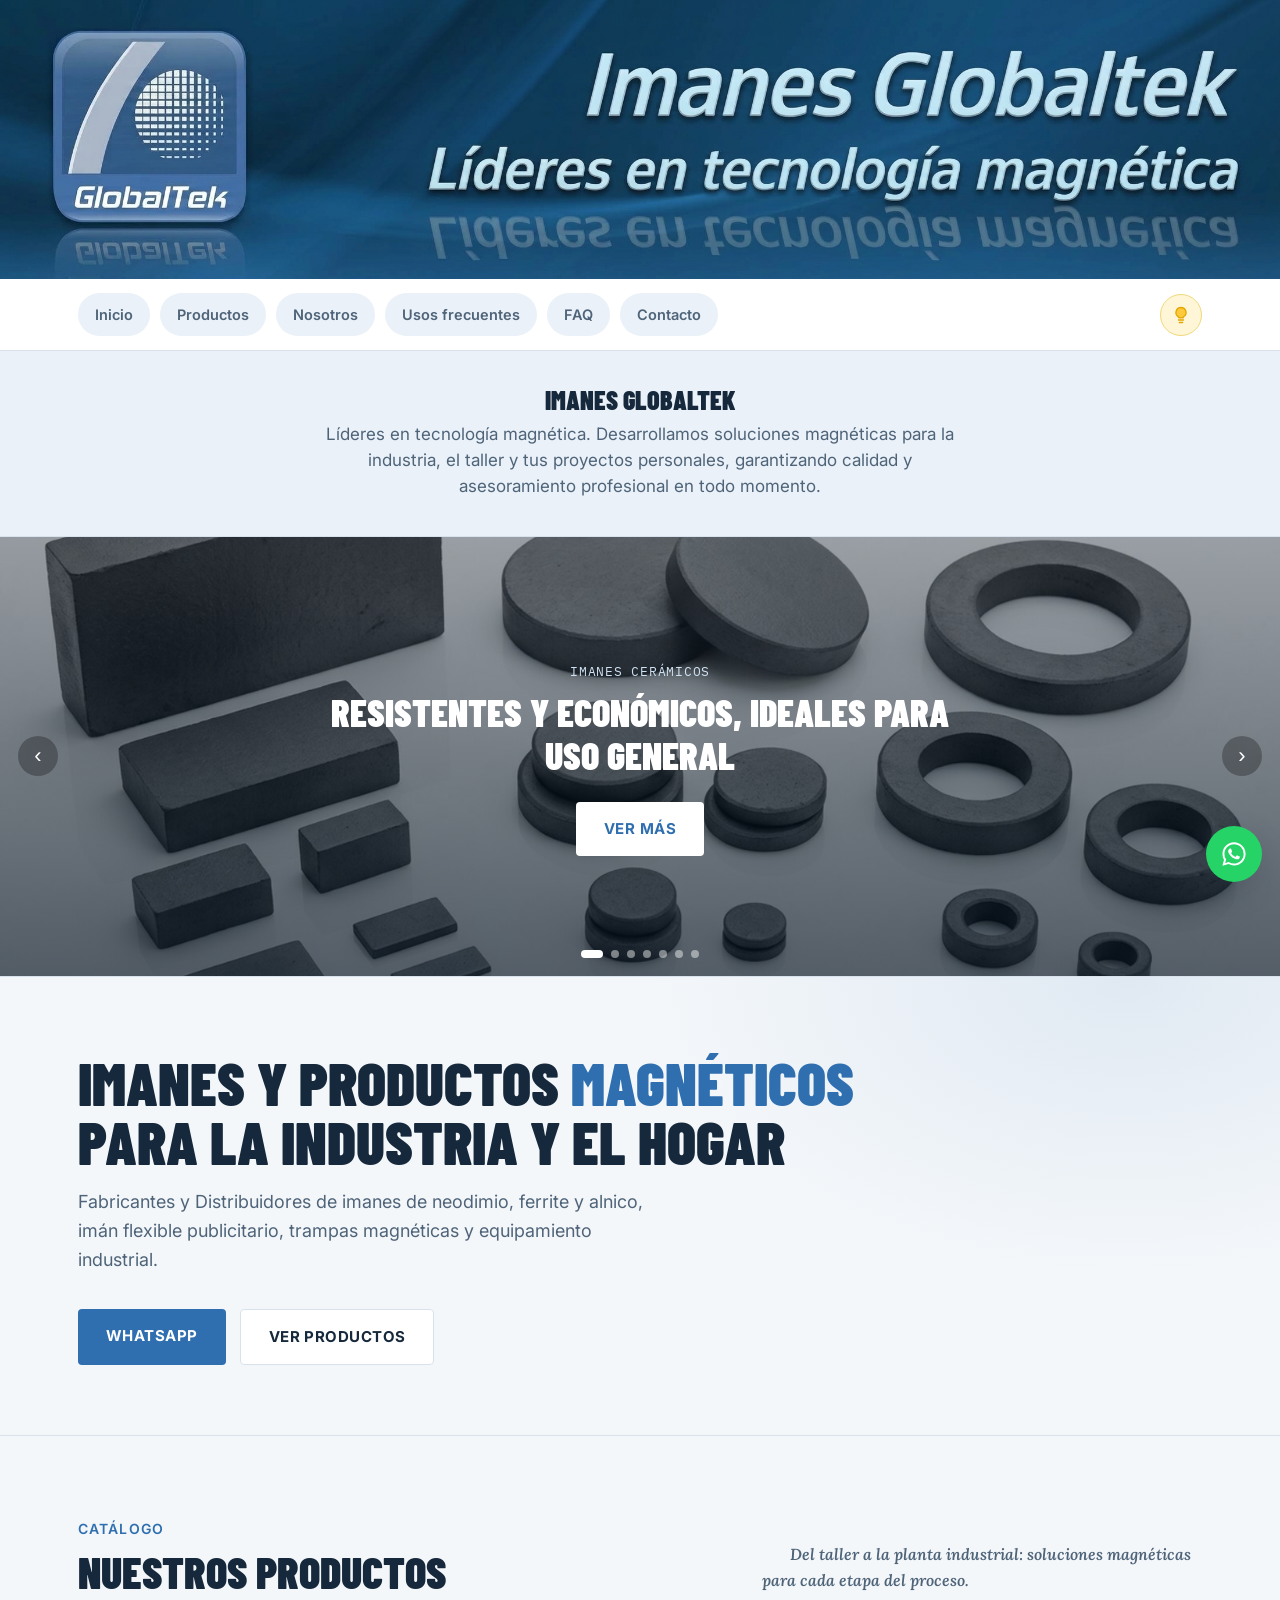
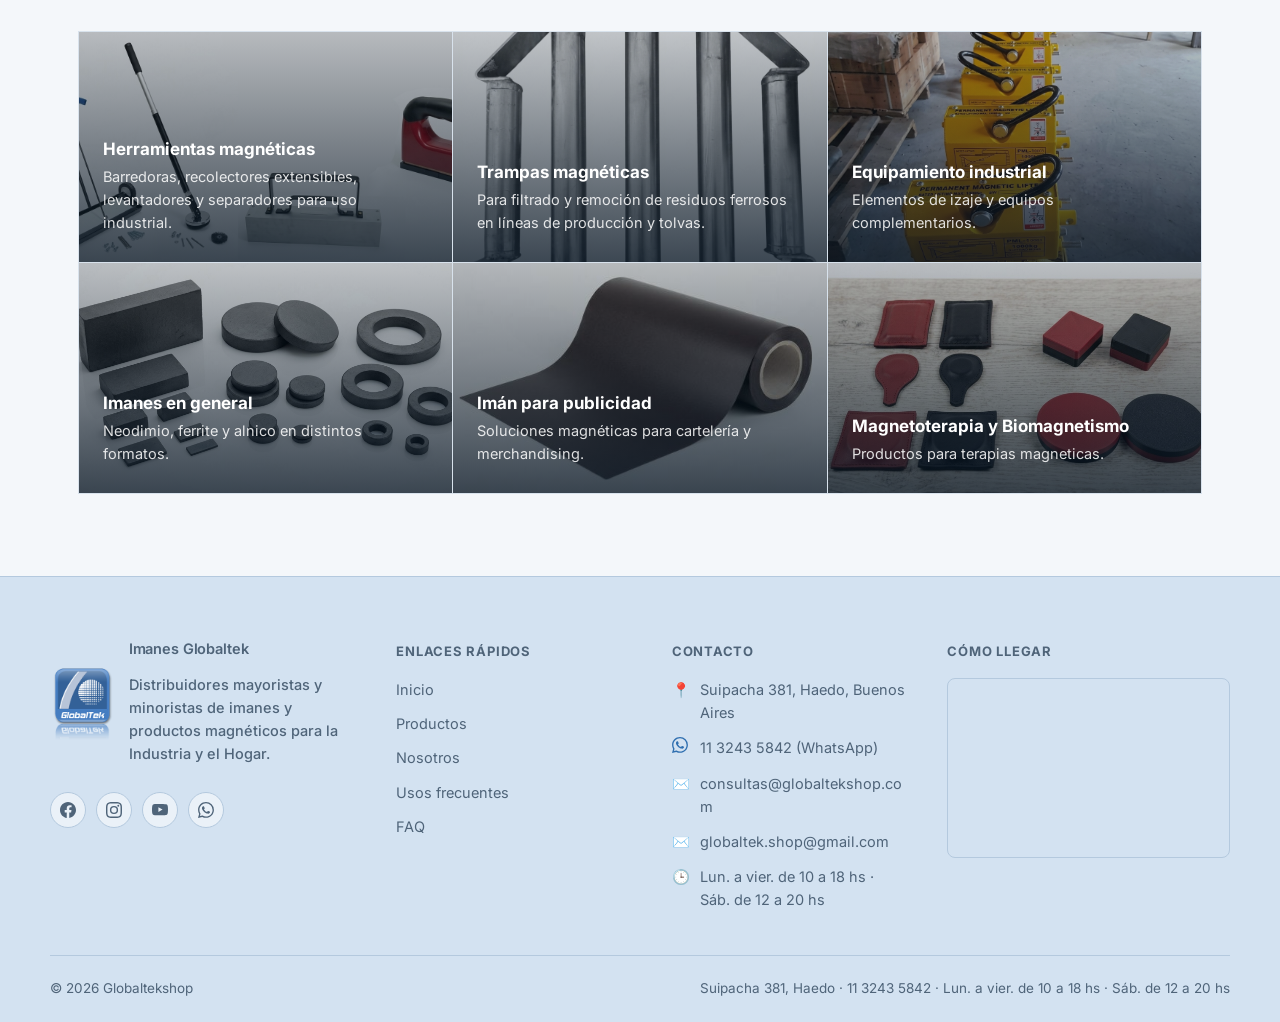
<file: index.html>
<!DOCTYPE html>
<html lang="es-AR" data-theme="claro">
<head>
<meta charset="UTF-8">
<meta name="viewport" content="width=device-width, initial-scale=1.0">
<title>Globaltekshop | Tecnología Magnética Industrial</title>
<meta name="description" content="Globaltekshop: venta mayorista y minorista de imanes de neodimio, ferrite y alnico, trampas magnéticas y equipamiento industrial en Haedo, Buenos Aires.">
<link rel="preconnect" href="https://fonts.googleapis.com">

<link href="https://fonts.googleapis.com/css2?family=Barlow+Condensed:wght@600;700;900&family=Inter:wght@400;500;600;700&family=IBM+Plex+Mono:wght@500;600&family=Lora:ital,wght@1,500;1,600&display=swap" rel="stylesheet">
<link rel="stylesheet" href="./css/styles.css">
<!-- Favicons -->
<link rel="icon" type="image/x-icon" href="./images/favicon.ico">
<link rel="icon" type="image/png" sizes="48x48" href="./images/favicon-48x48.png">
<link rel="icon" type="image/png" sizes="96x96" href="./images/favicon-96x96.png">
<link rel="icon" type="image/png" sizes="32x32" href="./images/favicon-32x32.png">
<link rel="icon" type="image/png" sizes="16x16" href="./images/favicon-16x16.png">
<link rel="apple-touch-icon" sizes="180x180" href="./images/apple-touch-icon.png">
<link rel="manifest" href="./images/site.webmanifest">
</head>
<body>

<div class="banner-wrap">
  <picture>
    <source media="(max-width: 560px)" srcset="images/banner-mobile.jpg">
    <img src="images/banner.jpg" alt="Imanes Globaltek - Venta y distribución de imanes de neodimio, trampas y soluciones magnéticas para la industria">
  </picture>
</div>

<nav class="subnav">
  <div class="wrap">
    <div class="navlinks" id="navLinks">
      <a href="#inicio">Inicio</a>
      <a href="https://imanesglobaltek.mitiendanube.com/" target="_blank" rel="noopener noreferrer">Productos</a>
      <a href="nosotros.html">Nosotros</a>
      <a href="usos-frecuentes.html">Usos frecuentes</a>
      <a href="faq.html">FAQ</a>
      <a href="contacto.html">Contacto</a>
    </div>
    <div class="nav-right">
      <button class="theme-toggle" id="themeToggle" aria-label="Cambiar a modo oscuro">
        <svg viewBox="0 0 24 24" xmlns="http://www.w3.org/2000/svg">
          <path class="bulb-fill" d="M9 18h6M10 21h4M12 3a6 6 0 0 0-3.5 10.9c.6.44 1 .95 1.1 1.6h4.8c.1-.65.5-1.16 1.1-1.6A6 6 0 0 0 12 3z" stroke-linecap="round" stroke-linejoin="round"/>
        </svg>
      </button>
      <button class="hamburger" id="hamburgerBtn" aria-label="Abrir menú"><span></span></button>
    </div>
  </div>
</nav>

<div class="company-intro">
  <div class="wrap">
    <div class="company-intro-title">Imanes Globaltek</div>
    <p>Líderes en tecnología magnética. Desarrollamos soluciones magnéticas para la industria, el taller y tus proyectos personales, garantizando calidad y asesoramiento profesional en todo momento.</p>
  </div>
</div>

<section class="hero-slider" id="heroSlider">
  <div class="slider-track">
    <div class="slide is-active" data-bg="images/slider/ceramicos.jpg">
      <div class="slide-text">
        <span class="slide-tag">Imanes cerámicos</span>
        <div class="slide-title">Resistentes y económicos, ideales para uso general</div>
      </div>
      <a class="btn btn-slide" href="usos-frecuentes.html#imanes-general">Ver más</a>
    </div>
    <div class="slide" data-bg="images/slider/neodimio.jpg">
      <div class="slide-text">
        <span class="slide-tag">Imanes de neodimio</span>
        <div class="slide-title">Los más potentes, para las aplicaciones más exigentes</div>
      </div>
      <a class="btn btn-slide" href="usos-frecuentes.html#imanes-general">Ver más</a>
    </div>
    <div class="slide" data-bg="images/slider/trampas.jpg">
      <div class="slide-text">
        <span class="slide-tag">Separadores magnéticos</span>
        <div class="slide-title">Retienen residuos ferrosos en bandas transportadoras y ductos</div>
      </div>
      <a class="btn btn-slide" href="usos-frecuentes.html#trampas-magneticas">Ver más</a>
    </div>
    <div class="slide">
      <div class="slide-text">
        <span class="slide-tag">Envíos</span>
        <div class="slide-title">Envíos a todo el país</div>
      </div>
    </div>
    <div class="slide">
      <div class="slide-text">
        <span class="slide-tag">Venta</span>
        <div class="slide-title">Venta mayorista y minorista</div>
      </div>
    </div>
    <div class="slide">
      <div class="slide-text">
        <span class="slide-tag">A medida</span>
        <div class="slide-title">Proyectos a medida para todo tipo de industria</div>
      </div>
    </div>
    <div class="slide">
      <div class="slide-text">
        <span class="slide-tag">Trayectoria</span>
        <div class="slide-title">+20 años proveyendo imanes y tecnología magnética a las industrias</div>
      </div>
    </div>
  </div>
  <button class="slider-btn prev" aria-label="Anterior">‹</button>
  <button class="slider-btn next" aria-label="Siguiente">›</button>
  <div class="slider-dots"></div>
</section>

<section class="hero" id="inicio">
  <div class="wrap">
    <h1>Imanes y productos <em>magnéticos</em> para la industria y el hogar</h1>
    <p>Fabricantes y Distribuidores de imanes de neodimio, ferrite y alnico, imán flexible publicitario, trampas magnéticas y equipamiento industrial.</p>
    <div class="hero-actions">
      <a class="btn btn-primary" href="https://wa.me/541132435842" onclick="abrirWhatsAppGenerico(); return false;" target="_blank" rel="noopener noreferrer">WhatsApp</a>
      <a class="btn btn-ghost" href="https://imanesglobaltek.mitiendanube.com/" target="_blank" rel="noopener noreferrer">Ver productos</a>
    </div>
  </div>
</section>

<section class="section" id="productos">
  <div class="wrap">
    <div class="section-head">
      <div><span class="tag">Catálogo</span><h2>Nuestros productos</h2></div>
      <p class="frase-destacada">Del taller a la planta industrial: soluciones magnéticas para cada etapa del proceso.</p>
    </div>
    <div class="grid">
      <a class="card" href="usos-frecuentes.html#barredoras-magneticas"><span class="idx mono"></span><img class="card-photo" src="images/slider/herramientas.jpg" alt="Herramientas magnéticas - Globaltek" loading="lazy"><h3>Herramientas magnéticas</h3><p>Barredoras, recolectores extensibles, levantadores y separadores para uso industrial.</p></a>
      <a class="card" href="usos-frecuentes.html#trampas-magneticas"><span class="idx mono"></span><img class="card-photo" src="images/usos/trampas-magneticas/01.jpg" alt="Trampas magnéticas de alta potencia - Globaltek" loading="lazy"><h3>Trampas magnéticas</h3><p>Para filtrado y remoción de residuos ferrosos en líneas de producción y tolvas.</p></a>
      <a class="card" href="usos-frecuentes.html#izaje"><span class="idx mono"></span><img class="card-photo" src="images/usos/izaje/01.jpg" alt="Equipamiento industrial - Globaltek" loading="lazy"><h3>Equipamiento industrial</h3><p>Elementos de izaje y equipos complementarios.</p></a>
      <a class="card" href="usos-frecuentes.html#imanes-general"><span class="idx mono"></span><img class="card-photo" src="images/usos/imanes-general/01.jpg" alt="Imanes de ferrite y neodimio - Globaltek" loading="lazy"><h3>Imanes en general</h3><p>Neodimio, ferrite y alnico en distintos formatos.</p></a>
      <a class="card" href="usos-frecuentes.html#iman-publicidad"><span class="idx mono"></span><img class="card-photo" src="images/usos/iman-publicidad/01.jpg" alt="Imán para publicidad - Globaltek" loading="lazy"><h3>Imán para publicidad</h3><p>Soluciones magnéticas para cartelería y merchandising.</p></a>
      <a class="card" href="usos-frecuentes.html#terapias-magneticas"><span class="idx mono"></span><img class="card-photo" src="images/usos/terapias-magneticas/01.jpg" alt="Imanes para Magnetoterapia y Biomagnetismo - Globaltek" loading="lazy"><h3>Magnetoterapia y Biomagnetismo</h3><p>Productos para terapias magneticas.</p></a>
    </div>
  </div>
</section>

<footer>
  <div class="wrap foot-main">
    <div class="foot-col foot-info">
      <div class="foot-brand">
        <img src="./images/logo.png" alt="GlobalTek Logo" class="foot-logo-img">
        <div class="foot-brand-text">
          <p class="foot-brand-name">Imanes Globaltek</p>
          <p class="foot-tagline">Distribuidores mayoristas y minoristas de imanes y productos magnéticos para la Industria y el Hogar.</p>
        </div>
      </div>
      <div class="foot-social">
        <a href="#" aria-label="Facebook" target="_blank" rel="noopener noreferrer">
          <svg viewBox="0 0 16 16" xmlns="http://www.w3.org/2000/svg"><path d="M16 8.049c0-4.446-3.582-8.05-8-8.05C3.58 0-.002 3.603-.002 8.05c0 4.017 2.926 7.347 6.75 7.951v-5.625h-2.03V8.05H6.75V6.275c0-2.017 1.195-3.131 3.022-3.131.876 0 1.791.157 1.791.157v1.98h-1.009c-.993 0-1.303.621-1.303 1.258v1.51h2.218l-.354 2.326H9.25V16c3.824-.604 6.75-3.934 6.75-7.951"/></svg>
        </a>
        <a href="https://www.instagram.com/imanes_globaltek/" aria-label="Instagram" target="_blank" rel="noopener noreferrer">
          <svg viewBox="0 0 16 16" fill="currentColor" xmlns="http://www.w3.org/2000/svg"><path d="M8 0C5.829 0 5.556.01 4.703.048 3.85.088 3.269.222 2.76.42a3.917 3.917 0 0 0-1.417.923A3.927 3.927 0 0 0 .42 2.76C.222 3.268.087 3.85.048 4.7.01 5.555 0 5.827 0 8.001c0 2.172.01 2.444.048 3.297.04.852.174 1.433.372 1.942.205.526.478.972.923 1.417.444.445.89.719 1.416.923.51.198 1.09.333 1.942.372C5.555 15.99 5.827 16 8 16s2.444-.01 3.298-.048c.851-.04 1.434-.174 1.943-.372a3.916 3.916 0 0 0 1.416-.923c.445-.445.718-.891.923-1.417.197-.509.332-1.09.372-1.942C15.99 10.445 16 10.173 16 8s-.01-2.445-.048-3.299c-.04-.851-.175-1.433-.372-1.941a3.926 3.926 0 0 0-.923-1.417A3.911 3.911 0 0 0 13.24.42c-.51-.198-1.092-.333-1.943-.372C10.443.01 10.172 0 7.999 0zm0 1.441c2.136 0 2.389.007 3.232.046.78.035 1.204.166 1.486.275.373.145.64.319.92.599.28.28.453.546.598.92.11.281.24.705.275 1.485.039.843.047 1.096.047 3.231s-.008 2.389-.047 3.232c-.035.78-.166 1.203-.275 1.485a2.47 2.47 0 0 1-.599.919c-.28.28-.546.453-.92.598-.28.11-.704.24-1.485.276-.843.038-1.096.047-3.232.047s-2.39-.009-3.233-.047c-.78-.036-1.203-.166-1.485-.276a2.478 2.478 0 0 1-.92-.598 2.48 2.48 0 0 1-.6-.92c-.109-.281-.24-.705-.275-1.485-.038-.843-.046-1.096-.046-3.233 0-2.136.008-2.388.046-3.231.036-.78.166-1.204.276-1.486.145-.373.319-.64.599-.92.28-.28.546-.453.92-.598.282-.11.705-.24 1.485-.276.843-.039 1.096-.046 3.232-.046zm0 2.453a4.106 4.106 0 1 0 0 8.212 4.106 4.106 0 0 0 0-8.212zm0 6.77a2.664 2.664 0 1 1 0-5.328 2.664 2.664 0 0 1 0 5.328zm5.23-6.936a.96.96 0 1 1-1.92 0 .96.96 0 0 1 1.92 0z"/></svg>
        </a>
        <a href="https://www.youtube.com/@IMANESGLOBALTEK/videos" aria-label="YouTube" target="_blank" rel="noopener noreferrer">
          <svg viewBox="0 0 16 16" xmlns="http://www.w3.org/2000/svg"><path d="M8.051 1.999h.089c.822.003 4.987.033 6.11.335a2.01 2.01 0 0 1 1.415 1.42c.101.38.172.883.22 1.402l.01.104.022.26.008.104c.065.914.073 1.77.074 1.957v.075c-.001.194-.01 1.108-.082 2.06l-.008.105-.009.104c-.05.572-.124 1.14-.235 1.558a2.01 2.01 0 0 1-1.415 1.42c-1.16.312-5.569.334-6.18.335h-.142c-.309 0-1.587-.006-2.927-.052l-.17-.006-.087-.004-.171-.007-.171-.007c-1.11-.049-2.167-.128-2.654-.26a2.01 2.01 0 0 1-1.415-1.419c-.111-.417-.185-.986-.235-1.558L.09 9.82l-.008-.104A31 31 0 0 1 0 7.68v-.123c.002-.215.01-.958.064-1.778l.007-.103.003-.052.008-.104.022-.26.01-.104c.048-.519.119-1.023.22-1.402a2.01 2.01 0 0 1 1.415-1.42c.487-.13 1.544-.21 2.654-.26l.17-.007.172-.006.086-.003.171-.007A100 100 0 0 1 7.858 2zM6.4 5.209v4.818l4.157-2.408z"/></svg>
        </a>
        <a href="https://wa.me/541132435842" aria-label="WhatsApp" onclick="abrirWhatsAppGenerico(); return false;" target="_blank" rel="noopener noreferrer">
          <svg viewBox="0 0 16 16" xmlns="http://www.w3.org/2000/svg"><path d="M13.601 2.326A7.85 7.85 0 0 0 7.994 0C3.627 0 .068 3.558.064 7.926c0 1.399.366 2.76 1.057 3.965L0 16l4.204-1.102a7.9 7.9 0 0 0 3.79.965h.004c4.368 0 7.926-3.558 7.93-7.93A7.9 7.9 0 0 0 13.6 2.326zM7.994 14.521a6.6 6.6 0 0 1-3.356-.92l-.24-.144-2.494.654.666-2.433-.156-.251a6.56 6.56 0 0 1-1.007-3.505c0-3.626 2.957-6.584 6.591-6.584a6.56 6.56 0 0 1 4.66 1.931 6.56 6.56 0 0 1 1.928 4.66c-.004 3.639-2.961 6.592-6.592 6.592m3.615-4.934c-.197-.099-1.17-.578-1.353-.646-.182-.065-.315-.099-.446.099-.132.198-.512.646-.628.779-.116.133-.232.148-.43.05-.198-.1-.836-.308-1.592-.982-.588-.525-.985-1.174-1.101-1.372-.116-.198-.012-.305.087-.403.089-.089.198-.232.297-.347.1-.116.133-.198.198-.33.066-.133.033-.248-.017-.347-.05-.099-.446-1.076-.611-1.474-.161-.387-.325-.335-.446-.341-.115-.006-.247-.007-.379-.007a.73.73 0 0 0-.529.247c-.182.198-.694.679-.694 1.656s.71 1.922.81 2.055c.099.133 1.394 2.128 3.377 2.984.472.204.84.325 1.126.416.473.15.904.129 1.246.078.38-.057 1.171-.479 1.336-.941.165-.463.165-.86.116-.943-.05-.082-.182-.132-.38-.232"/></svg>
        </a>
      </div>
    </div>

    <div class="foot-col foot-quicklinks">
      <h5>Enlaces rápidos</h5>
      <div class="foot-links">
        <a href="index.html">Inicio</a>
        <a href="https://imanesglobaltek.mitiendanube.com/" target="_blank" rel="noopener noreferrer">Productos</a>
        <a href="nosotros.html">Nosotros</a>
        <a href="usos-frecuentes.html">Usos frecuentes</a>
        <a href="faq.html">FAQ</a>
      </div>
    </div>

    <div class="foot-col">
      <h5>Contacto</h5>
      <div class="foot-contact">
        <a href="https://maps.google.com/?q=Suipacha+381,+Haedo,+Buenos+Aires" target="_blank" rel="noopener noreferrer" class="foot-contact-row foot-contact-link">
          <span class="ic">📍</span> Suipacha 381, Haedo, Buenos Aires
        </a>
        <a href="https://wa.me/541132435842" onclick="abrirWhatsAppGenerico(); return false;" target="_blank" rel="noopener noreferrer" class="foot-contact-row foot-contact-link">
          <span class="ic">
            <svg viewBox="0 0 16 16" width="16" height="16" fill="currentColor" xmlns="http://www.w3.org/2000/svg"><path d="M13.601 2.326A7.85 7.85 0 0 0 7.994 0C3.627 0 .068 3.558.064 7.926c0 1.399.366 2.76 1.057 3.965L0 16l4.204-1.102a7.9 7.9 0 0 0 3.79.965h.004c4.368 0 7.926-3.558 7.93-7.93A7.9 7.9 0 0 0 13.6 2.326zM7.994 14.521a6.6 6.6 0 0 1-3.356-.92l-.24-.144-2.494.654.666-2.433-.156-.251a6.56 6.56 0 0 1-1.007-3.505c0-3.626 2.957-6.584 6.591-6.584a6.56 6.56 0 0 1 4.66 1.931 6.56 6.56 0 0 1 1.928 4.66c-.004 3.639-2.961 6.592-6.592 6.592m3.615-4.934c-.197-.099-1.17-.578-1.353-.646-.182-.065-.315-.099-.446.099-.132.198-.512.646-.628.779-.116.133-.232.148-.43.05-.198-.1-.836-.308-1.592-.982-.588-.525-.985-1.174-1.101-1.372-.116-.198-.012-.305.087-.403.089-.089.198-.232.297-.347.1-.116.133-.198.198-.33.066-.133.033-.248-.017-.347-.05-.099-.446-1.076-.611-1.474-.161-.387-.325-.335-.446-.341-.115-.006-.247-.007-.379-.007a.73.73 0 0 0-.529.247c-.182.198-.694.679-.694 1.656s.71 1.922.81 2.055c.099.133 1.394 2.128 3.377 2.984.472.204.84.325 1.126.416.473.15.904.129 1.246.078.38-.057 1.171-.479 1.336-.941.165-.463.165-.86.116-.943-.05-.082-.182-.132-.38-.232"/></svg>
          </span> 
          11 3243 5842 (WhatsApp)
        </a>
        <a href="mailto:consultas@globaltekshop.com" class="foot-contact-row foot-contact-link">
          <span class="ic">✉️</span> consultas@globaltekshop.com
        </a>
        <a href="mailto:globaltek.shop@gmail.com" class="foot-contact-row foot-contact-link">
          <span class="ic">✉️</span> globaltek.shop@gmail.com
        </a>
        <div class="foot-contact-row"><span class="ic">🕒</span> Lun. a vier. de 10 a 18 hs · Sáb. de 12 a 20 hs</div>
      </div>
    </div>

    <div class="foot-col">
      <h5>Cómo llegar</h5>
      <div class="foot-map">
        <iframe loading="lazy" title="Ubicación GlobalTek" src="https://maps.google.com/maps?q=Suipacha%20381%2C%20Haedo%2C%20Buenos%20Aires&t=&z=15&ie=UTF8&output=embed"></iframe>
      </div>
    </div>
  </div>

  <div class="wrap foot-bottom">
    <div>© 2026 Globaltekshop</div>
    <div>Suipacha 381, Haedo · 11 3243 5842 · Lun. a vier. de 10 a 18 hs · Sáb. de 12 a 20 hs</div>
  </div>
</footer>

<a href="https://wa.me/541132435842" class="wa-float" aria-label="Escribinos por WhatsApp" onclick="abrirWhatsAppGenerico(); return false;" target="_blank" rel="noopener noreferrer">
  <svg viewBox="0 0 24 24" width="28" height="28" fill="currentColor" xmlns="http://www.w3.org/2000/svg"><path d="M12.04 2C6.58 2 2.13 6.45 2.13 11.91c0 1.75.46 3.45 1.32 4.95L2.05 22l5.25-1.38a9.9 9.9 0 0 0 4.74 1.21h.01c5.46 0 9.91-4.45 9.91-9.91C21.96 6.45 17.5 2 12.04 2m0 18.15h-.01a8.2 8.2 0 0 1-4.18-1.15l-.3-.18-3.11.82.83-3.04-.2-.31a8.2 8.2 0 0 1-1.26-4.38c0-4.54 3.7-8.23 8.24-8.23 2.2 0 4.27.86 5.82 2.42a8.17 8.17 0 0 1 2.41 5.83c0 4.54-3.7 8.22-8.24 8.22m4.52-6.16c-.25-.12-1.47-.72-1.7-.81-.23-.08-.39-.12-.56.13-.16.24-.64.8-.78.97-.15.16-.29.19-.53.06-.25-.12-1.05-.39-1.99-1.23-.74-.65-1.24-1.46-1.38-1.71-.15-.25-.02-.38.11-.51.11-.11.25-.29.37-.43.12-.15.16-.25.25-.41.08-.16.04-.31-.02-.44-.06-.12-.56-1.35-.77-1.85-.2-.48-.41-.42-.56-.43-.14-.01-.31-.01-.47-.01a.9.9 0 0 0-.65.31c-.23.24-.86.84-.86 2.05s.88 2.38 1 2.55c.12.16 1.73 2.64 4.19 3.71.59.25 1.04.4 1.4.52.59.19 1.12.16 1.54.1.47-.07 1.47-.6 1.67-1.18.21-.58.21-1.07.14-1.18-.06-.1-.22-.16-.47-.29"/></svg>
</a>
<script src="js/script.js"></script>
</body>
</html>
</file>
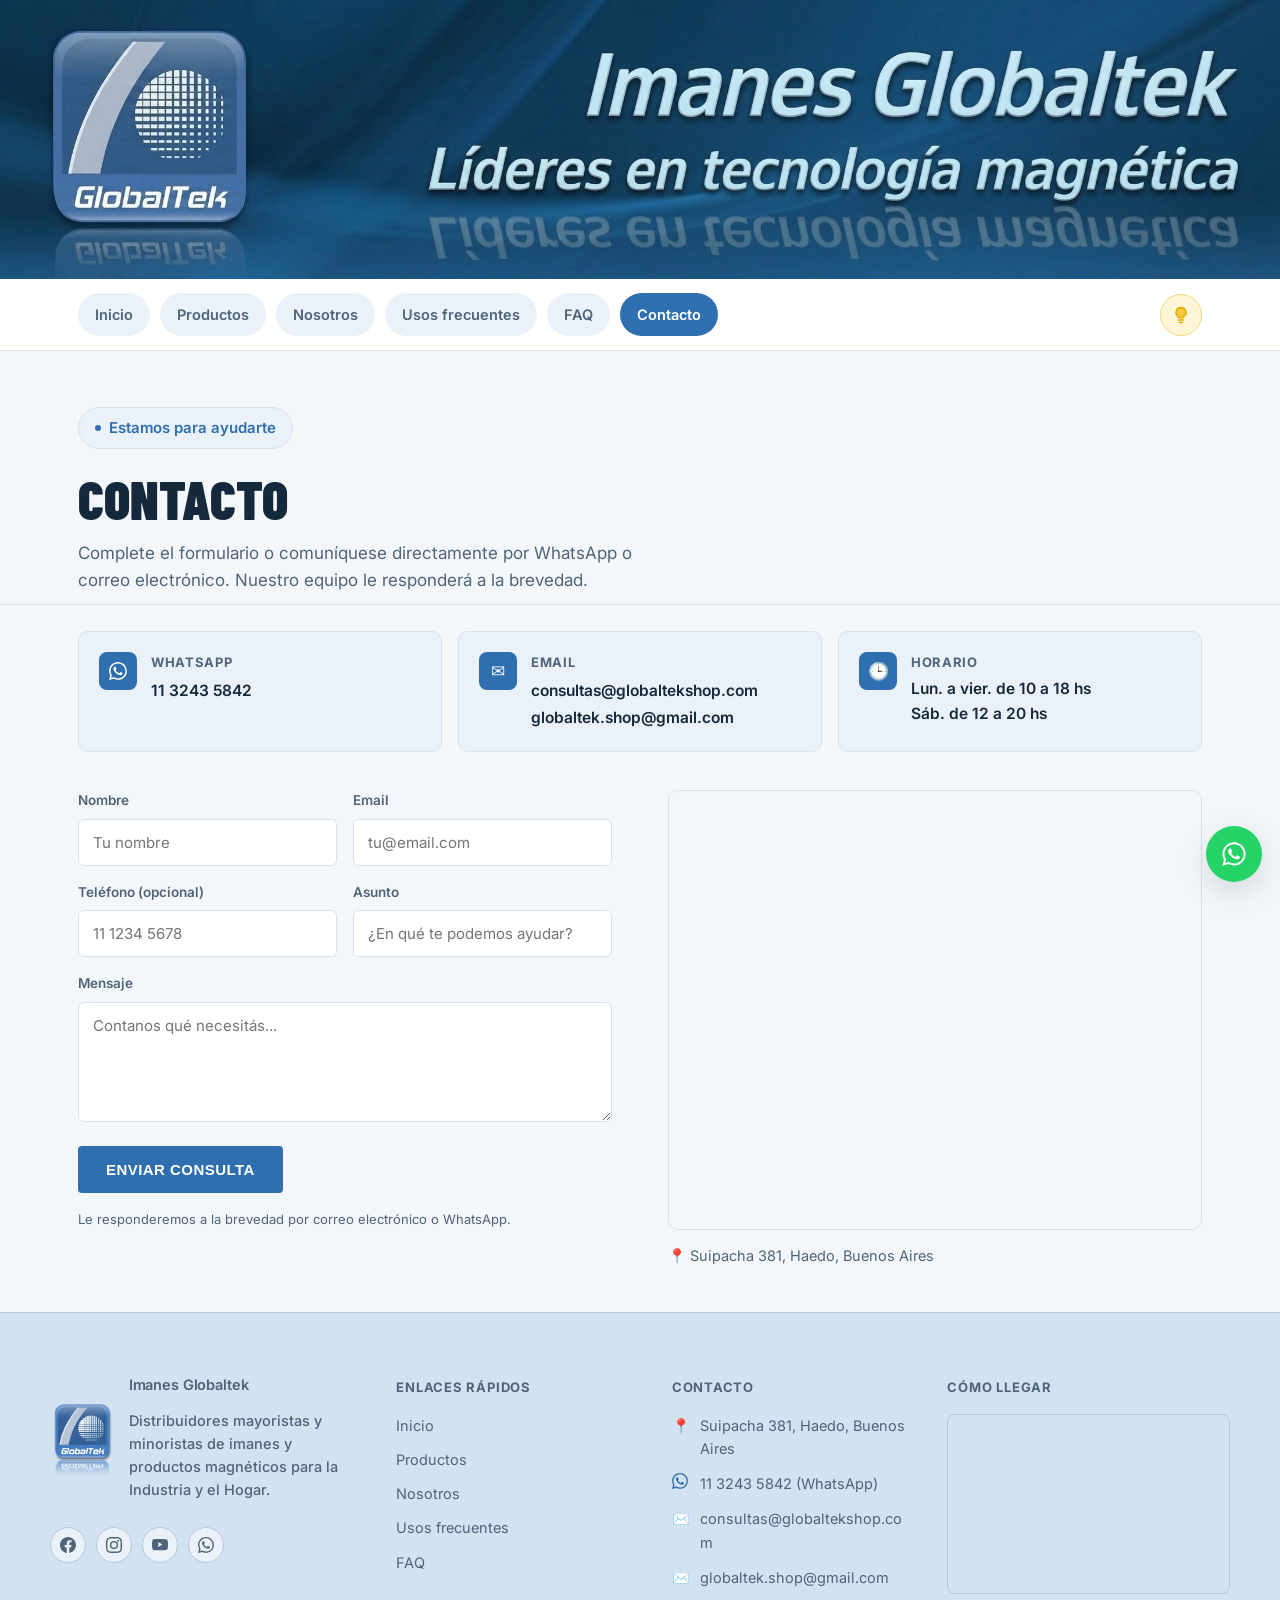
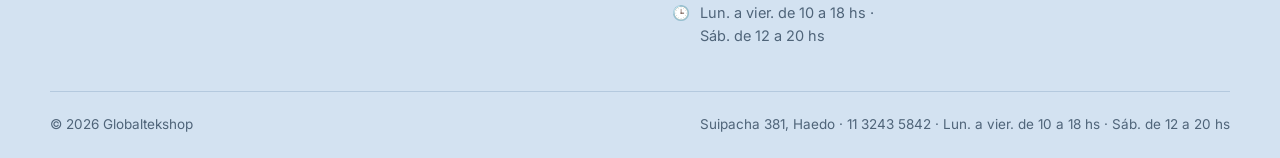
<file: contacto.html>
<!DOCTYPE html>
<html lang="es-AR" data-theme="claro">
<head>
<meta charset="UTF-8">
<meta name="viewport" content="width=device-width, initial-scale=1.0">
<title>Contacto | Globaltekshop</title>
<meta name="description" content="Globaltekshop: venta mayorista y minorista de imanes de neodimio, ferrite y alnico, trampas magnéticas y equipamiento industrial en Haedo, Buenos Aires.">
<link rel="preconnect" href="https://fonts.googleapis.com">
<link href="https://fonts.googleapis.com/css2?family=Barlow+Condensed:wght@600;700;900&family=Inter:wght@400;500;600;700&family=IBM+Plex+Mono:wght@500;600&display=swap" rel="stylesheet">
<link rel="stylesheet" href="./css/styles.css">
<!-- Favicons -->
<link rel="icon" type="image/x-icon" href="./images/favicon.ico">
<link rel="icon" type="image/png" sizes="48x48" href="./images/favicon-48x48.png">
<link rel="icon" type="image/png" sizes="96x96" href="./images/favicon-96x96.png">
<link rel="icon" type="image/png" sizes="32x32" href="./images/favicon-32x32.png">
<link rel="icon" type="image/png" sizes="16x16" href="./images/favicon-16x16.png">
<link rel="apple-touch-icon" sizes="180x180" href="./images/apple-touch-icon.png">
<link rel="manifest" href="./images/site.webmanifest">
</head>
<body>

<div class="banner-wrap">
  <picture>
    <source media="(max-width: 560px)" srcset="images/banner-mobile.jpg">
    <img src="images/banner.jpg" alt="Imanes Globaltek - Venta y distribución de imanes de neodimio, ferrite y productos magnéticos">
  </picture>
</div>

<nav class="subnav">
  <div class="wrap">
    <div class="navlinks" id="navLinks">
      <a href="index.html#inicio">Inicio</a>
      <a href="https://imanesglobaltek.mitiendanube.com/" target="_blank" rel="noopener noreferrer">Productos</a>
      <a href="nosotros.html">Nosotros</a>
      <a href="usos-frecuentes.html">Usos frecuentes</a>
      <a href="faq.html">FAQ</a>
      <a href="contacto.html" class="active">Contacto</a>
    </div>
    <div class="nav-right">
      <button class="theme-toggle" id="themeToggle" aria-label="Cambiar a modo oscuro">
        <svg viewBox="0 0 24 24" xmlns="http://www.w3.org/2000/svg">
          <path class="bulb-fill" d="M9 18h6M10 21h4M12 3a6 6 0 0 0-3.5 10.9c.6.44 1 .95 1.1 1.6h4.8c.1-.65.5-1.16 1.1-1.6A6 6 0 0 0 12 3z" stroke-linecap="round" stroke-linejoin="round"/>
        </svg>
      </button>
      <button class="hamburger" id="hamburgerBtn" aria-label="Abrir menú"><span></span></button>
    </div>
  </div>
</nav>

<section style="padding:56px 0 10px;">
  <div class="wrap">
    <div class="eyebrow"><span class="dot"></span> Estamos para ayudarte</div>
    <h1 style="font-size:clamp(34px,5vw,54px);">Contacto</h1>
    <p style="color:var(--muted);font-size:17px;max-width:560px;margin-top:14px;">Complete el formulario o comuníquese directamente por WhatsApp o correo electrónico. Nuestro equipo le responderá a la brevedad.</p>
  </div>
</section>

<section class="contact-section" id="contacto" style="padding-top:26px;">
  <div class="wrap">
    <div class="contact-cards">
      <div class="contact-card">
        <div class="ic"><svg viewBox="0 0 16 16" width="18" height="18" fill="currentColor" xmlns="http://www.w3.org/2000/svg"><path d="M13.601 2.326A7.85 7.85 0 0 0 7.994 0C3.627 0 .068 3.558.064 7.926c0 1.399.366 2.76 1.057 3.965L0 16l4.204-1.102a7.9 7.9 0 0 0 3.79.965h.004c4.368 0 7.926-3.558 7.93-7.93A7.9 7.9 0 0 0 13.6 2.326zM7.994 14.521a6.6 6.6 0 0 1-3.356-.92l-.24-.144-2.494.654.666-2.433-.156-.251a6.56 6.56 0 0 1-1.007-3.505c0-3.626 2.957-6.584 6.591-6.584a6.56 6.56 0 0 1 4.66 1.931 6.56 6.56 0 0 1 1.928 4.66c-.004 3.639-2.961 6.592-6.592 6.592m3.615-4.934c-.197-.099-1.17-.578-1.353-.646-.182-.065-.315-.099-.446.099-.132.198-.512.646-.628.779-.116.133-.232.148-.43.05-.198-.1-.836-.308-1.592-.982-.588-.525-.985-1.174-1.101-1.372-.116-.198-.012-.305.087-.403.089-.089.198-.232.297-.347.1-.116.133-.198.198-.33.066-.133.033-.248-.017-.347-.05-.099-.446-1.076-.611-1.474-.161-.387-.325-.335-.446-.341-.115-.006-.247-.007-.379-.007a.73.73 0 0 0-.529.247c-.182.198-.694.679-.694 1.656s.71 1.922.81 2.055c.099.133 1.394 2.128 3.377 2.984.472.204.84.325 1.126.416.473.15.904.129 1.246.078.38-.057 1.171-.479 1.336-.941.165-.463.165-.86.116-.943-.05-.082-.182-.132-.38-.232"/></svg></div>
        <div><h4>WhatsApp</h4><a href="https://wa.me/541132435842" onclick="abrirWhatsAppGenerico(); return false;" target="_blank" rel="noopener noreferrer">11 3243 5842</a></div>
      </div>
      <div class="contact-card">
        <div class="ic">✉</div>
        <div><h4>Email</h4><a href="mailto:consultas@globaltekshop.com">consultas@globaltekshop.com</a><a href="mailto:globaltek.shop@gmail.com" style="display:block;margin-top:2px">globaltek.shop@gmail.com</a></div>
      </div>
      <div class="contact-card">
        <div class="ic">🕒</div>
        <div><h4>Horario</h4><p>Lun. a vier. de 10 a 18 hs<br>Sáb. de 12 a 20 hs</p></div>
      </div>
    </div>

    <div class="contact-grid">
      <form class="contact-form" id="contactForm">
        <div class="form-row">
          <div class="field"><label for="nombre">Nombre</label><input id="nombre" name="Nombre" type="text" placeholder="Tu nombre" required></div>
          <div class="field"><label for="email">Email</label><input id="email" name="email" type="email" placeholder="tu@email.com" required></div>
        </div>
        <div class="form-row">
          <div class="field"><label for="telefono">Teléfono (opcional)</label><input id="telefono" name="Telefono" type="tel" autocomplete="tel" inputmode="tel" pattern="[0-9+()\s\-]{6,20}" title="Ingresá un número válido, solo números, espacios, + o guiones" placeholder="11 1234 5678"></div>
          <div class="field"><label for="asunto">Asunto</label><input id="asunto" name="Asunto" type="text" placeholder="¿En qué te podemos ayudar?"></div>
        </div>
        <div class="field"><label for="mensaje">Mensaje</label><textarea id="mensaje" name="Mensaje" placeholder="Contanos qué necesitás..." required></textarea></div>
        <input type="text" name="_honey" class="hp-field" tabindex="-1" autocomplete="off" aria-hidden="true">
        <button class="form-submit" type="submit">Enviar consulta</button>
        <p class="form-status" id="formStatus" role="status" aria-live="polite"></p>
        <p class="form-note">Le responderemos a la brevedad por correo electrónico o WhatsApp.</p>
      </form>

      <div>
        <div class="contact-map-big">
          <iframe loading="lazy" src="https://maps.google.com/maps?q=Suipacha%20381%2C%20Haedo%2C%20Buenos%20Aires&t=&z=16&ie=UTF8&output=embed"></iframe>
        </div>
        <div class="contact-address">📍 Suipacha 381, Haedo, Buenos Aires</div>
      </div>
    </div>
  </div>
</section>

<footer>
  <div class="wrap foot-main">
    <div class="foot-col foot-info">
      <div class="foot-brand">
        <img src="./images/logo.png" alt="GlobalTek Logo" class="foot-logo-img">
        <div class="foot-brand-text">
          <p class="foot-brand-name">Imanes Globaltek</p>
          <p class="foot-tagline">Distribuidores mayoristas y minoristas de imanes y productos magnéticos para la Industria y el Hogar.</p>
        </div>
      </div>
      <div class="foot-social">
        <a href="#" aria-label="Facebook" target="_blank" rel="noopener noreferrer">
          <svg viewBox="0 0 16 16" xmlns="http://www.w3.org/2000/svg"><path d="M16 8.049c0-4.446-3.582-8.05-8-8.05C3.58 0-.002 3.603-.002 8.05c0 4.017 2.926 7.347 6.75 7.951v-5.625h-2.03V8.05H6.75V6.275c0-2.017 1.195-3.131 3.022-3.131.876 0 1.791.157 1.791.157v1.98h-1.009c-.993 0-1.303.621-1.303 1.258v1.51h2.218l-.354 2.326H9.25V16c3.824-.604 6.75-3.934 6.75-7.951"/></svg>
        </a>
        <a href="https://www.instagram.com/imanes_globaltek/" aria-label="Instagram" target="_blank" rel="noopener noreferrer">
          <svg viewBox="0 0 16 16" fill="currentColor" xmlns="http://www.w3.org/2000/svg"><path d="M8 0C5.829 0 5.556.01 4.703.048 3.85.088 3.269.222 2.76.42a3.917 3.917 0 0 0-1.417.923A3.927 3.927 0 0 0 .42 2.76C.222 3.268.087 3.85.048 4.7.01 5.555 0 5.827 0 8.001c0 2.172.01 2.444.048 3.297.04.852.174 1.433.372 1.942.205.526.478.972.923 1.417.444.445.89.719 1.416.923.51.198 1.09.333 1.942.372C5.555 15.99 5.827 16 8 16s2.444-.01 3.298-.048c.851-.04 1.434-.174 1.943-.372a3.916 3.916 0 0 0 1.416-.923c.445-.445.718-.891.923-1.417.197-.509.332-1.09.372-1.942C15.99 10.445 16 10.173 16 8s-.01-2.445-.048-3.299c-.04-.851-.175-1.433-.372-1.941a3.926 3.926 0 0 0-.923-1.417A3.911 3.911 0 0 0 13.24.42c-.51-.198-1.092-.333-1.943-.372C10.443.01 10.172 0 7.999 0zm0 1.441c2.136 0 2.389.007 3.232.046.78.035 1.204.166 1.486.275.373.145.64.319.92.599.28.28.453.546.598.92.11.281.24.705.275 1.485.039.843.047 1.096.047 3.231s-.008 2.389-.047 3.232c-.035.78-.166 1.203-.275 1.485a2.47 2.47 0 0 1-.599.919c-.28.28-.546.453-.92.598-.28.11-.704.24-1.485.276-.843.038-1.096.047-3.232.047s-2.39-.009-3.233-.047c-.78-.036-1.203-.166-1.485-.276a2.478 2.478 0 0 1-.92-.598 2.48 2.48 0 0 1-.6-.92c-.109-.281-.24-.705-.275-1.485-.038-.843-.046-1.096-.046-3.233 0-2.136.008-2.388.046-3.231.036-.78.166-1.204.276-1.486.145-.373.319-.64.599-.92.28-.28.546-.453.92-.598.282-.11.705-.24 1.485-.276.843-.039 1.096-.046 3.232-.046zm0 2.453a4.106 4.106 0 1 0 0 8.212 4.106 4.106 0 0 0 0-8.212zm0 6.77a2.664 2.664 0 1 1 0-5.328 2.664 2.664 0 0 1 0 5.328zm5.23-6.936a.96.96 0 1 1-1.92 0 .96.96 0 0 1 1.92 0z"/></svg>
        </a>
        <a href="https://www.youtube.com/@IMANESGLOBALTEK/videos" aria-label="YouTube" target="_blank" rel="noopener noreferrer">
          <svg viewBox="0 0 16 16" xmlns="http://www.w3.org/2000/svg"><path d="M8.051 1.999h.089c.822.003 4.987.033 6.11.335a2.01 2.01 0 0 1 1.415 1.42c.101.38.172.883.22 1.402l.01.104.022.26.008.104c.065.914.073 1.77.074 1.957v.075c-.001.194-.01 1.108-.082 2.06l-.008.105-.009.104c-.05.572-.124 1.14-.235 1.558a2.01 2.01 0 0 1-1.415 1.42c-1.16.312-5.569.334-6.18.335h-.142c-.309 0-1.587-.006-2.927-.052l-.17-.006-.087-.004-.171-.007-.171-.007c-1.11-.049-2.167-.128-2.654-.26a2.01 2.01 0 0 1-1.415-1.419c-.111-.417-.185-.986-.235-1.558L.09 9.82l-.008-.104A31 31 0 0 1 0 7.68v-.123c.002-.215.01-.958.064-1.778l.007-.103.003-.052.008-.104.022-.26.01-.104c.048-.519.119-1.023.22-1.402a2.01 2.01 0 0 1 1.415-1.42c.487-.13 1.544-.21 2.654-.26l.17-.007.172-.006.086-.003.171-.007A100 100 0 0 1 7.858 2zM6.4 5.209v4.818l4.157-2.408z"/></svg>
        </a>
        <a href="https://wa.me/541132435842" aria-label="WhatsApp" onclick="abrirWhatsAppGenerico(); return false;" target="_blank" rel="noopener noreferrer">
          <svg viewBox="0 0 16 16" xmlns="http://www.w3.org/2000/svg"><path d="M13.601 2.326A7.85 7.85 0 0 0 7.994 0C3.627 0 .068 3.558.064 7.926c0 1.399.366 2.76 1.057 3.965L0 16l4.204-1.102a7.9 7.9 0 0 0 3.79.965h.004c4.368 0 7.926-3.558 7.93-7.93A7.9 7.9 0 0 0 13.6 2.326zM7.994 14.521a6.6 6.6 0 0 1-3.356-.92l-.24-.144-2.494.654.666-2.433-.156-.251a6.56 6.56 0 0 1-1.007-3.505c0-3.626 2.957-6.584 6.591-6.584a6.56 6.56 0 0 1 4.66 1.931 6.56 6.56 0 0 1 1.928 4.66c-.004 3.639-2.961 6.592-6.592 6.592m3.615-4.934c-.197-.099-1.17-.578-1.353-.646-.182-.065-.315-.099-.446.099-.132.198-.512.646-.628.779-.116.133-.232.148-.43.05-.198-.1-.836-.308-1.592-.982-.588-.525-.985-1.174-1.101-1.372-.116-.198-.012-.305.087-.403.089-.089.198-.232.297-.347.1-.116.133-.198.198-.33.066-.133.033-.248-.017-.347-.05-.099-.446-1.076-.611-1.474-.161-.387-.325-.335-.446-.341-.115-.006-.247-.007-.379-.007a.73.73 0 0 0-.529.247c-.182.198-.694.679-.694 1.656s.71 1.922.81 2.055c.099.133 1.394 2.128 3.377 2.984.472.204.84.325 1.126.416.473.15.904.129 1.246.078.38-.057 1.171-.479 1.336-.941.165-.463.165-.86.116-.943-.05-.082-.182-.132-.38-.232"/></svg>
        </a>
      </div>
    </div>

    <div class="foot-col foot-quicklinks">
      <h5>Enlaces rápidos</h5>
      <div class="foot-links">
        <a href="index.html">Inicio</a>
        <a href="https://imanesglobaltek.mitiendanube.com/" target="_blank" rel="noopener noreferrer">Productos</a>
        <a href="nosotros.html">Nosotros</a>
        <a href="usos-frecuentes.html">Usos frecuentes</a>
        <a href="faq.html">FAQ</a>
      </div>
    </div>

    <div class="foot-col">
      <h5>Contacto</h5>
      <div class="foot-contact">
        <a href="https://maps.google.com/?q=Suipacha+381,+Haedo,+Buenos+Aires" target="_blank" rel="noopener noreferrer" class="foot-contact-row foot-contact-link">
          <span class="ic">📍</span> Suipacha 381, Haedo, Buenos Aires
        </a>
        <a href="https://wa.me/541132435842" onclick="abrirWhatsAppGenerico(); return false;" target="_blank" rel="noopener noreferrer" class="foot-contact-row foot-contact-link">
          <span class="ic">
            <svg viewBox="0 0 16 16" width="16" height="16" fill="currentColor" xmlns="http://www.w3.org/2000/svg"><path d="M13.601 2.326A7.85 7.85 0 0 0 7.994 0C3.627 0 .068 3.558.064 7.926c0 1.399.366 2.76 1.057 3.965L0 16l4.204-1.102a7.9 7.9 0 0 0 3.79.965h.004c4.368 0 7.926-3.558 7.93-7.93A7.9 7.9 0 0 0 13.6 2.326zM7.994 14.521a6.6 6.6 0 0 1-3.356-.92l-.24-.144-2.494.654.666-2.433-.156-.251a6.56 6.56 0 0 1-1.007-3.505c0-3.626 2.957-6.584 6.591-6.584a6.56 6.56 0 0 1 4.66 1.931 6.56 6.56 0 0 1 1.928 4.66c-.004 3.639-2.961 6.592-6.592 6.592m3.615-4.934c-.197-.099-1.17-.578-1.353-.646-.182-.065-.315-.099-.446.099-.132.198-.512.646-.628.779-.116.133-.232.148-.43.05-.198-.1-.836-.308-1.592-.982-.588-.525-.985-1.174-1.101-1.372-.116-.198-.012-.305.087-.403.089-.089.198-.232.297-.347.1-.116.133-.198.198-.33.066-.133.033-.248-.017-.347-.05-.099-.446-1.076-.611-1.474-.161-.387-.325-.335-.446-.341-.115-.006-.247-.007-.379-.007a.73.73 0 0 0-.529.247c-.182.198-.694.679-.694 1.656s.71 1.922.81 2.055c.099.133 1.394 2.128 3.377 2.984.472.204.84.325 1.126.416.473.15.904.129 1.246.078.38-.057 1.171-.479 1.336-.941.165-.463.165-.86.116-.943-.05-.082-.182-.132-.38-.232"/></svg>
          </span> 
          11 3243 5842 (WhatsApp)
        </a>
        <a href="mailto:consultas@globaltekshop.com" class="foot-contact-row foot-contact-link">
          <span class="ic">✉️</span> consultas@globaltekshop.com
        </a>
        <a href="mailto:globaltek.shop@gmail.com" class="foot-contact-row foot-contact-link">
          <span class="ic">✉️</span> globaltek.shop@gmail.com
        </a>
        <div class="foot-contact-row"><span class="ic">🕒</span> Lun. a vier. de 10 a 18 hs · Sáb. de 12 a 20 hs</div>
      </div>
    </div>

    <div class="foot-col">
      <h5>Cómo llegar</h5>
      <div class="foot-map">
        <iframe loading="lazy" title="Ubicación GlobalTek" src="https://maps.google.com/maps?q=Suipacha%20381%2C%20Haedo%2C%20Buenos%20Aires&t=&z=15&ie=UTF8&output=embed"></iframe>
      </div>
    </div>
  </div>

  <div class="wrap foot-bottom">
    <div>© 2026 Globaltekshop</div>
    <div>Suipacha 381, Haedo · 11 3243 5842 · Lun. a vier. de 10 a 18 hs · Sáb. de 12 a 20 hs</div>
  </div>
</footer>

<a href="https://wa.me/541132435842" class="wa-float" aria-label="Escribinos por WhatsApp" onclick="abrirWhatsAppGenerico(); return false;" target="_blank" rel="noopener noreferrer">
  <svg viewBox="0 0 24 24" width="28" height="28" fill="currentColor" xmlns="http://www.w3.org/2000/svg"><path d="M12.04 2C6.58 2 2.13 6.45 2.13 11.91c0 1.75.46 3.45 1.32 4.95L2.05 22l5.25-1.38a9.9 9.9 0 0 0 4.74 1.21h.01c5.46 0 9.91-4.45 9.91-9.91C21.96 6.45 17.5 2 12.04 2m0 18.15h-.01a8.2 8.2 0 0 1-4.18-1.15l-.3-.18-3.11.82.83-3.04-.2-.31a8.2 8.2 0 0 1-1.26-4.38c0-4.54 3.7-8.23 8.24-8.23 2.2 0 4.27.86 5.82 2.42a8.17 8.17 0 0 1 2.41 5.83c0 4.54-3.7 8.22-8.24 8.22m4.52-6.16c-.25-.12-1.47-.72-1.7-.81-.23-.08-.39-.12-.56.13-.16.24-.64.8-.78.97-.15.16-.29.19-.53.06-.25-.12-1.05-.39-1.99-1.23-.74-.65-1.24-1.46-1.38-1.71-.15-.25-.02-.38.11-.51.11-.11.25-.29.37-.43.12-.15.16-.25.25-.41.08-.16.04-.31-.02-.44-.06-.12-.56-1.35-.77-1.85-.2-.48-.41-.42-.56-.43-.14-.01-.31-.01-.47-.01a.9.9 0 0 0-.65.31c-.23.24-.86.84-.86 2.05s.88 2.38 1 2.55c.12.16 1.73 2.64 4.19 3.71.59.25 1.04.4 1.4.52.59.19 1.12.16 1.54.1.47-.07 1.47-.6 1.67-1.18.21-.58.21-1.07.14-1.18-.06-.1-.22-.16-.47-.29"/></svg>
</a>
<script src="js/script.js"></script>
</body>
</html>
</file>
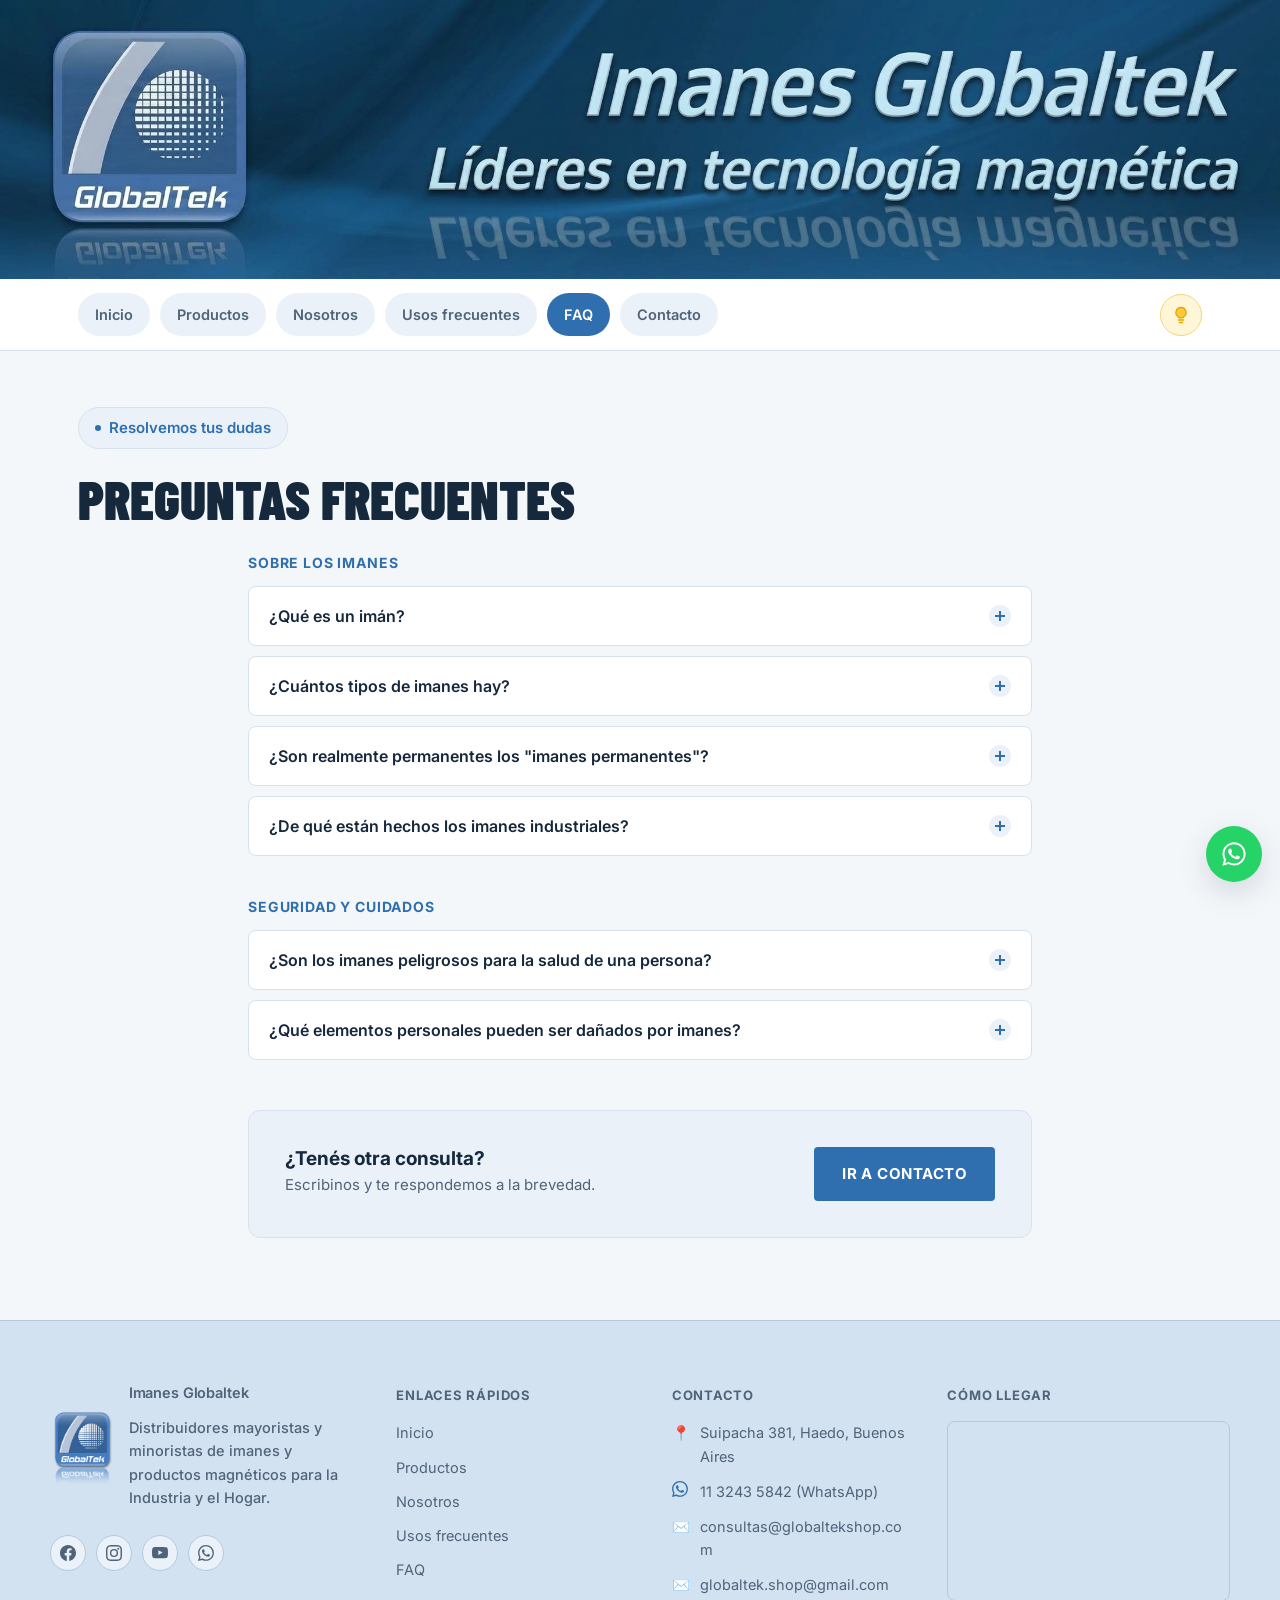
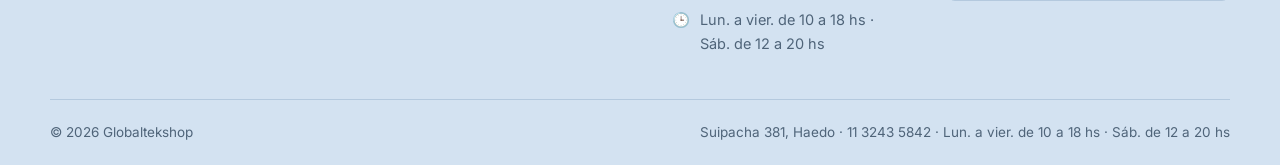
<file: faq.html>
<!DOCTYPE html>
<html lang="es-AR" data-theme="claro">
<head>
<meta charset="UTF-8">
<meta name="viewport" content="width=device-width, initial-scale=1.0">
<title>Preguntas frecuentes | Globaltekshop</title>
<meta name="description" content="Globaltekshop: venta mayorista y minorista de imanes de neodimio, ferrite y alnico, trampas magnéticas y equipamiento industrial en Haedo, Buenos Aires.">
<link rel="preconnect" href="https://fonts.googleapis.com">
<link href="https://fonts.googleapis.com/css2?family=Barlow+Condensed:wght@600;700;900&family=Inter:wght@400;500;600;700&family=IBM+Plex+Mono:wght@500;600&display=swap" rel="stylesheet">
<link rel="stylesheet" href="./css/styles.css">
<!-- Favicons -->
<link rel="icon" type="image/x-icon" href="./images/favicon.ico">
<link rel="icon" type="image/png" sizes="48x48" href="./images/favicon-48x48.png">
<link rel="icon" type="image/png" sizes="96x96" href="./images/favicon-96x96.png">
<link rel="icon" type="image/png" sizes="32x32" href="./images/favicon-32x32.png">
<link rel="icon" type="image/png" sizes="16x16" href="./images/favicon-16x16.png">
<link rel="apple-touch-icon" sizes="180x180" href="./images/apple-touch-icon.png">
<link rel="manifest" href="./images/site.webmanifest">
</head>
<body>

<div class="banner-wrap">
  <picture>
    <source media="(max-width: 560px)" srcset="images/banner-mobile.jpg">
    <img src="images/banner.jpg" alt="GlobalTek - Tecnología magnética para la industria">
  </picture>
</div>

<nav class="subnav">
  <div class="wrap">
    <div class="navlinks" id="navLinks">
      <a href="index.html#inicio">Inicio</a>
      <a href="https://imanesglobaltek.mitiendanube.com/" target="_blank" rel="noopener noreferrer">Productos</a>
      <a href="nosotros.html">Nosotros</a>
      <a href="usos-frecuentes.html">Usos frecuentes</a>
      <a href="faq.html" class="active">FAQ</a>
      <a href="contacto.html">Contacto</a>
    </div>
    <div class="nav-right">
      <button class="theme-toggle" id="themeToggle" aria-label="Cambiar a modo oscuro">
        <svg viewBox="0 0 24 24" xmlns="http://www.w3.org/2000/svg">
          <path class="bulb-fill" d="M9 18h6M10 21h4M12 3a6 6 0 0 0-3.5 10.9c.6.44 1 .95 1.1 1.6h4.8c.1-.65.5-1.16 1.1-1.6A6 6 0 0 0 12 3z" stroke-linecap="round" stroke-linejoin="round"/>
        </svg>
      </button>
      <button class="hamburger" id="hamburgerBtn" aria-label="Abrir menú"><span></span></button>
    </div>
  </div>
</nav>

<section style="padding:56px 0 10px;">
  <div class="wrap">
    <div class="eyebrow"><span class="dot"></span> Resolvemos tus dudas</div>
    <h1 style="font-size:clamp(34px,5vw,54px);">Preguntas frecuentes</h1>
  </div>
</section>

<section class="section" style="padding-top:20px;">
  <div class="wrap" style="max-width:840px;">

    <div class="faq-group">
      <h3>Sobre los imanes</h3>

      <div class="faq-item">
        <button class="faq-q"><span>¿Qué es un imán?</span><span class="plus"></span></button>
        <div class="faq-a"><p>En general, un imán o magneto es un dispositivo que produce una fuerza de atracción o repulsión en un material por medio de un campo magnético.</p></div>
      </div>

      <div class="faq-item">
        <button class="faq-q"><span>¿Cuántos tipos de imanes hay?</span><span class="plus"></span></button>
        <div class="faq-a">
          <p>Se pueden clasificar en tres tipos básicos:</p>
          <ul>
            <li><b style="color:var(--ink);">Imanes permanentes:</b> están hechos con materiales que mantienen un campo magnético continuo sin necesidad de conexión a ninguna fuente externa de energía.</li>
            <li><b style="color:var(--ink);">Electroimanes:</b> su campo magnético es generado por corrientes eléctricas y pueden encenderse o apagarse.</li>
            <li><b style="color:var(--ink);">Imanes electro-permanentes:</b> una fusión de los dos anteriores, solo requieren un pulso eléctrico momentáneo desde un controlador para energizarlo o desenergizarlo. Una vez energizado, el imán queda activado y su capacidad de atraer y levantar no se ve afectada por fallas eléctricas o cortes de cables.</li>
          </ul>
        </div>
      </div>

      <div class="faq-item">
        <button class="faq-q"><span>¿Son realmente permanentes los "imanes permanentes"?</span><span class="plus"></span></button>
        <div class="faq-a"><p>Sí, los "imanes permanentes" conservan sus características magnéticas por tiempo ilimitado, sin necesidad de estar conectados a ningún tipo de fuente de energía. Generalmente pierden poder si son expuestos a altas temperaturas, a la interacción de otros campos magnéticos, a un aparato desimantador, o por golpes que alteren su superficie.</p></div>
      </div>

      <div class="faq-item">
        <button class="faq-q"><span>¿De qué están hechos los imanes industriales?</span><span class="plus"></span></button>
        <div class="faq-a"><p>Los imanes industriales están compuestos por aleaciones de materiales diferentes. Ejemplos: Alnico (aluminio, níquel y cobalto), ferrite (óxido de hierro, óxido de bario u óxido de estroncio) y neodimio (neodimio, hierro y boro).</p></div>
      </div>
    </div>

    <div class="faq-group">
      <h3>Seguridad y cuidados</h3>

      <div class="faq-item">
        <button class="faq-q"><span>¿Son los imanes peligrosos para la salud de una persona?</span><span class="plus"></span></button>
        <div class="faq-a"><p>En la mayoría de los casos la respuesta sería "no". No obstante, las personas que tienen marcapasos o ciertos metales implantados en sus cuerpos deberían mantenerse alejadas de los campos magnéticos de alta potencia.</p></div>
      </div>

      <div class="faq-item">
        <button class="faq-q"><span>¿Qué elementos personales pueden ser dañados por imanes?</span><span class="plus"></span></button>
        <div class="faq-a"><p>En general, un imán con un campo magnético fuerte puede dañar cualquier sistema de almacenaje magnético, como bandas de tarjetas de crédito o débito, tarjetas de memoria, memorias de celulares o discos duros de computadoras. También algunos relojes pueden verse afectados. Por eso se recomienda alejar los artículos personales de un imán industrial.</p></div>
      </div>
    </div>

    <div class="faq-cta">
      <div>
        <h3>¿Tenés otra consulta?</h3>
        <p>Escribinos y te respondemos a la brevedad.</p>
      </div>
      <a class="btn btn-primary" href="contacto.html">Ir a Contacto</a>
    </div>

  </div>
</section>
<footer>
  <div class="wrap foot-main">
    <div class="foot-col foot-info">
      <div class="foot-brand">
        <img src="./images/logo.png" alt="GlobalTek Logo" class="foot-logo-img">
        <div class="foot-brand-text">
          <p class="foot-brand-name">Imanes Globaltek</p>
          <p class="foot-tagline">Distribuidores mayoristas y minoristas de imanes y productos magnéticos para la Industria y el Hogar.</p>
        </div>
      </div>
      <div class="foot-social">
        <a href="#" aria-label="Facebook" target="_blank" rel="noopener noreferrer">
          <svg viewBox="0 0 16 16" xmlns="http://www.w3.org/2000/svg"><path d="M16 8.049c0-4.446-3.582-8.05-8-8.05C3.58 0-.002 3.603-.002 8.05c0 4.017 2.926 7.347 6.75 7.951v-5.625h-2.03V8.05H6.75V6.275c0-2.017 1.195-3.131 3.022-3.131.876 0 1.791.157 1.791.157v1.98h-1.009c-.993 0-1.303.621-1.303 1.258v1.51h2.218l-.354 2.326H9.25V16c3.824-.604 6.75-3.934 6.75-7.951"/></svg>
        </a>
        <a href="https://www.instagram.com/imanes_globaltek/" aria-label="Instagram" target="_blank" rel="noopener noreferrer">
          <svg viewBox="0 0 16 16" fill="currentColor" xmlns="http://www.w3.org/2000/svg"><path d="M8 0C5.829 0 5.556.01 4.703.048 3.85.088 3.269.222 2.76.42a3.917 3.917 0 0 0-1.417.923A3.927 3.927 0 0 0 .42 2.76C.222 3.268.087 3.85.048 4.7.01 5.555 0 5.827 0 8.001c0 2.172.01 2.444.048 3.297.04.852.174 1.433.372 1.942.205.526.478.972.923 1.417.444.445.89.719 1.416.923.51.198 1.09.333 1.942.372C5.555 15.99 5.827 16 8 16s2.444-.01 3.298-.048c.851-.04 1.434-.174 1.943-.372a3.916 3.916 0 0 0 1.416-.923c.445-.445.718-.891.923-1.417.197-.509.332-1.09.372-1.942C15.99 10.445 16 10.173 16 8s-.01-2.445-.048-3.299c-.04-.851-.175-1.433-.372-1.941a3.926 3.926 0 0 0-.923-1.417A3.911 3.911 0 0 0 13.24.42c-.51-.198-1.092-.333-1.943-.372C10.443.01 10.172 0 7.999 0zm0 1.441c2.136 0 2.389.007 3.232.046.78.035 1.204.166 1.486.275.373.145.64.319.92.599.28.28.453.546.598.92.11.281.24.705.275 1.485.039.843.047 1.096.047 3.231s-.008 2.389-.047 3.232c-.035.78-.166 1.203-.275 1.485a2.47 2.47 0 0 1-.599.919c-.28.28-.546.453-.92.598-.28.11-.704.24-1.485.276-.843.038-1.096.047-3.232.047s-2.39-.009-3.233-.047c-.78-.036-1.203-.166-1.485-.276a2.478 2.478 0 0 1-.92-.598 2.48 2.48 0 0 1-.6-.92c-.109-.281-.24-.705-.275-1.485-.038-.843-.046-1.096-.046-3.233 0-2.136.008-2.388.046-3.231.036-.78.166-1.204.276-1.486.145-.373.319-.64.599-.92.28-.28.546-.453.92-.598.282-.11.705-.24 1.485-.276.843-.039 1.096-.046 3.232-.046zm0 2.453a4.106 4.106 0 1 0 0 8.212 4.106 4.106 0 0 0 0-8.212zm0 6.77a2.664 2.664 0 1 1 0-5.328 2.664 2.664 0 0 1 0 5.328zm5.23-6.936a.96.96 0 1 1-1.92 0 .96.96 0 0 1 1.92 0z"/></svg>
        </a>
        <a href="https://www.youtube.com/@IMANESGLOBALTEK/videos" aria-label="YouTube" target="_blank" rel="noopener noreferrer">
          <svg viewBox="0 0 16 16" xmlns="http://www.w3.org/2000/svg"><path d="M8.051 1.999h.089c.822.003 4.987.033 6.11.335a2.01 2.01 0 0 1 1.415 1.42c.101.38.172.883.22 1.402l.01.104.022.26.008.104c.065.914.073 1.77.074 1.957v.075c-.001.194-.01 1.108-.082 2.06l-.008.105-.009.104c-.05.572-.124 1.14-.235 1.558a2.01 2.01 0 0 1-1.415 1.42c-1.16.312-5.569.334-6.18.335h-.142c-.309 0-1.587-.006-2.927-.052l-.17-.006-.087-.004-.171-.007-.171-.007c-1.11-.049-2.167-.128-2.654-.26a2.01 2.01 0 0 1-1.415-1.419c-.111-.417-.185-.986-.235-1.558L.09 9.82l-.008-.104A31 31 0 0 1 0 7.68v-.123c.002-.215.01-.958.064-1.778l.007-.103.003-.052.008-.104.022-.26.01-.104c.048-.519.119-1.023.22-1.402a2.01 2.01 0 0 1 1.415-1.42c.487-.13 1.544-.21 2.654-.26l.17-.007.172-.006.086-.003.171-.007A100 100 0 0 1 7.858 2zM6.4 5.209v4.818l4.157-2.408z"/></svg>
        </a>
        <a href="https://wa.me/541132435842" aria-label="WhatsApp" onclick="abrirWhatsAppGenerico(); return false;" target="_blank" rel="noopener noreferrer">
          <svg viewBox="0 0 16 16" xmlns="http://www.w3.org/2000/svg"><path d="M13.601 2.326A7.85 7.85 0 0 0 7.994 0C3.627 0 .068 3.558.064 7.926c0 1.399.366 2.76 1.057 3.965L0 16l4.204-1.102a7.9 7.9 0 0 0 3.79.965h.004c4.368 0 7.926-3.558 7.93-7.93A7.9 7.9 0 0 0 13.6 2.326zM7.994 14.521a6.6 6.6 0 0 1-3.356-.92l-.24-.144-2.494.654.666-2.433-.156-.251a6.56 6.56 0 0 1-1.007-3.505c0-3.626 2.957-6.584 6.591-6.584a6.56 6.56 0 0 1 4.66 1.931 6.56 6.56 0 0 1 1.928 4.66c-.004 3.639-2.961 6.592-6.592 6.592m3.615-4.934c-.197-.099-1.17-.578-1.353-.646-.182-.065-.315-.099-.446.099-.132.198-.512.646-.628.779-.116.133-.232.148-.43.05-.198-.1-.836-.308-1.592-.982-.588-.525-.985-1.174-1.101-1.372-.116-.198-.012-.305.087-.403.089-.089.198-.232.297-.347.1-.116.133-.198.198-.33.066-.133.033-.248-.017-.347-.05-.099-.446-1.076-.611-1.474-.161-.387-.325-.335-.446-.341-.115-.006-.247-.007-.379-.007a.73.73 0 0 0-.529.247c-.182.198-.694.679-.694 1.656s.71 1.922.81 2.055c.099.133 1.394 2.128 3.377 2.984.472.204.84.325 1.126.416.473.15.904.129 1.246.078.38-.057 1.171-.479 1.336-.941.165-.463.165-.86.116-.943-.05-.082-.182-.132-.38-.232"/></svg>
        </a>
      </div>
    </div>

    <div class="foot-col foot-quicklinks">
      <h5>Enlaces rápidos</h5>
      <div class="foot-links">
        <a href="index.html">Inicio</a>
        <a href="https://imanesglobaltek.mitiendanube.com/" target="_blank" rel="noopener noreferrer">Productos</a>
        <a href="nosotros.html">Nosotros</a>
        <a href="usos-frecuentes.html">Usos frecuentes</a>
        <a href="faq.html">FAQ</a>
      </div>
    </div>

    <div class="foot-col">
      <h5>Contacto</h5>
      <div class="foot-contact">
        <a href="https://maps.google.com/?q=Suipacha+381,+Haedo,+Buenos+Aires" target="_blank" rel="noopener noreferrer" class="foot-contact-row foot-contact-link">
          <span class="ic">📍</span> Suipacha 381, Haedo, Buenos Aires
        </a>
        <a href="https://wa.me/541132435842" onclick="abrirWhatsAppGenerico(); return false;" target="_blank" rel="noopener noreferrer" class="foot-contact-row foot-contact-link">
          <span class="ic">
            <svg viewBox="0 0 16 16" width="16" height="16" fill="currentColor" xmlns="http://www.w3.org/2000/svg"><path d="M13.601 2.326A7.85 7.85 0 0 0 7.994 0C3.627 0 .068 3.558.064 7.926c0 1.399.366 2.76 1.057 3.965L0 16l4.204-1.102a7.9 7.9 0 0 0 3.79.965h.004c4.368 0 7.926-3.558 7.93-7.93A7.9 7.9 0 0 0 13.6 2.326zM7.994 14.521a6.6 6.6 0 0 1-3.356-.92l-.24-.144-2.494.654.666-2.433-.156-.251a6.56 6.56 0 0 1-1.007-3.505c0-3.626 2.957-6.584 6.591-6.584a6.56 6.56 0 0 1 4.66 1.931 6.56 6.56 0 0 1 1.928 4.66c-.004 3.639-2.961 6.592-6.592 6.592m3.615-4.934c-.197-.099-1.17-.578-1.353-.646-.182-.065-.315-.099-.446.099-.132.198-.512.646-.628.779-.116.133-.232.148-.43.05-.198-.1-.836-.308-1.592-.982-.588-.525-.985-1.174-1.101-1.372-.116-.198-.012-.305.087-.403.089-.089.198-.232.297-.347.1-.116.133-.198.198-.33.066-.133.033-.248-.017-.347-.05-.099-.446-1.076-.611-1.474-.161-.387-.325-.335-.446-.341-.115-.006-.247-.007-.379-.007a.73.73 0 0 0-.529.247c-.182.198-.694.679-.694 1.656s.71 1.922.81 2.055c.099.133 1.394 2.128 3.377 2.984.472.204.84.325 1.126.416.473.15.904.129 1.246.078.38-.057 1.171-.479 1.336-.941.165-.463.165-.86.116-.943-.05-.082-.182-.132-.38-.232"/></svg>
          </span> 
          11 3243 5842 (WhatsApp)
        </a>
        <a href="mailto:consultas@globaltekshop.com" class="foot-contact-row foot-contact-link">
          <span class="ic">✉️</span> consultas@globaltekshop.com
        </a>
        <a href="mailto:globaltek.shop@gmail.com" class="foot-contact-row foot-contact-link">
          <span class="ic">✉️</span> globaltek.shop@gmail.com
        </a>
        <div class="foot-contact-row"><span class="ic">🕒</span> Lun. a vier. de 10 a 18 hs · Sáb. de 12 a 20 hs</div>
      </div>
    </div>

    <div class="foot-col">
      <h5>Cómo llegar</h5>
      <div class="foot-map">
        <iframe loading="lazy" title="Ubicación GlobalTek" src="https://maps.google.com/maps?q=Suipacha%20381%2C%20Haedo%2C%20Buenos%20Aires&t=&z=15&ie=UTF8&output=embed"></iframe>
      </div>
    </div>
  </div>

  <div class="wrap foot-bottom">
    <div>© 2026 Globaltekshop</div>
    <div>Suipacha 381, Haedo · 11 3243 5842 · Lun. a vier. de 10 a 18 hs · Sáb. de 12 a 20 hs</div>
  </div>
</footer>

<a href="https://wa.me/541132435842" class="wa-float" aria-label="Escribinos por WhatsApp" onclick="abrirWhatsAppGenerico(); return false;" target="_blank" rel="noopener noreferrer">
  <svg viewBox="0 0 24 24" width="28" height="28" fill="currentColor" xmlns="http://www.w3.org/2000/svg"><path d="M12.04 2C6.58 2 2.13 6.45 2.13 11.91c0 1.75.46 3.45 1.32 4.95L2.05 22l5.25-1.38a9.9 9.9 0 0 0 4.74 1.21h.01c5.46 0 9.91-4.45 9.91-9.91C21.96 6.45 17.5 2 12.04 2m0 18.15h-.01a8.2 8.2 0 0 1-4.18-1.15l-.3-.18-3.11.82.83-3.04-.2-.31a8.2 8.2 0 0 1-1.26-4.38c0-4.54 3.7-8.23 8.24-8.23 2.2 0 4.27.86 5.82 2.42a8.17 8.17 0 0 1 2.41 5.83c0 4.54-3.7 8.22-8.24 8.22m4.52-6.16c-.25-.12-1.47-.72-1.7-.81-.23-.08-.39-.12-.56.13-.16.24-.64.8-.78.97-.15.16-.29.19-.53.06-.25-.12-1.05-.39-1.99-1.23-.74-.65-1.24-1.46-1.38-1.71-.15-.25-.02-.38.11-.51.11-.11.25-.29.37-.43.12-.15.16-.25.25-.41.08-.16.04-.31-.02-.44-.06-.12-.56-1.35-.77-1.85-.2-.48-.41-.42-.56-.43-.14-.01-.31-.01-.47-.01a.9.9 0 0 0-.65.31c-.23.24-.86.84-.86 2.05s.88 2.38 1 2.55c.12.16 1.73 2.64 4.19 3.71.59.25 1.04.4 1.4.52.59.19 1.12.16 1.54.1.47-.07 1.47-.6 1.67-1.18.21-.58.21-1.07.14-1.18-.06-.1-.22-.16-.47-.29"/></svg>
</a>
<script src="js/script.js"></script>
</body>
</html>
</file>
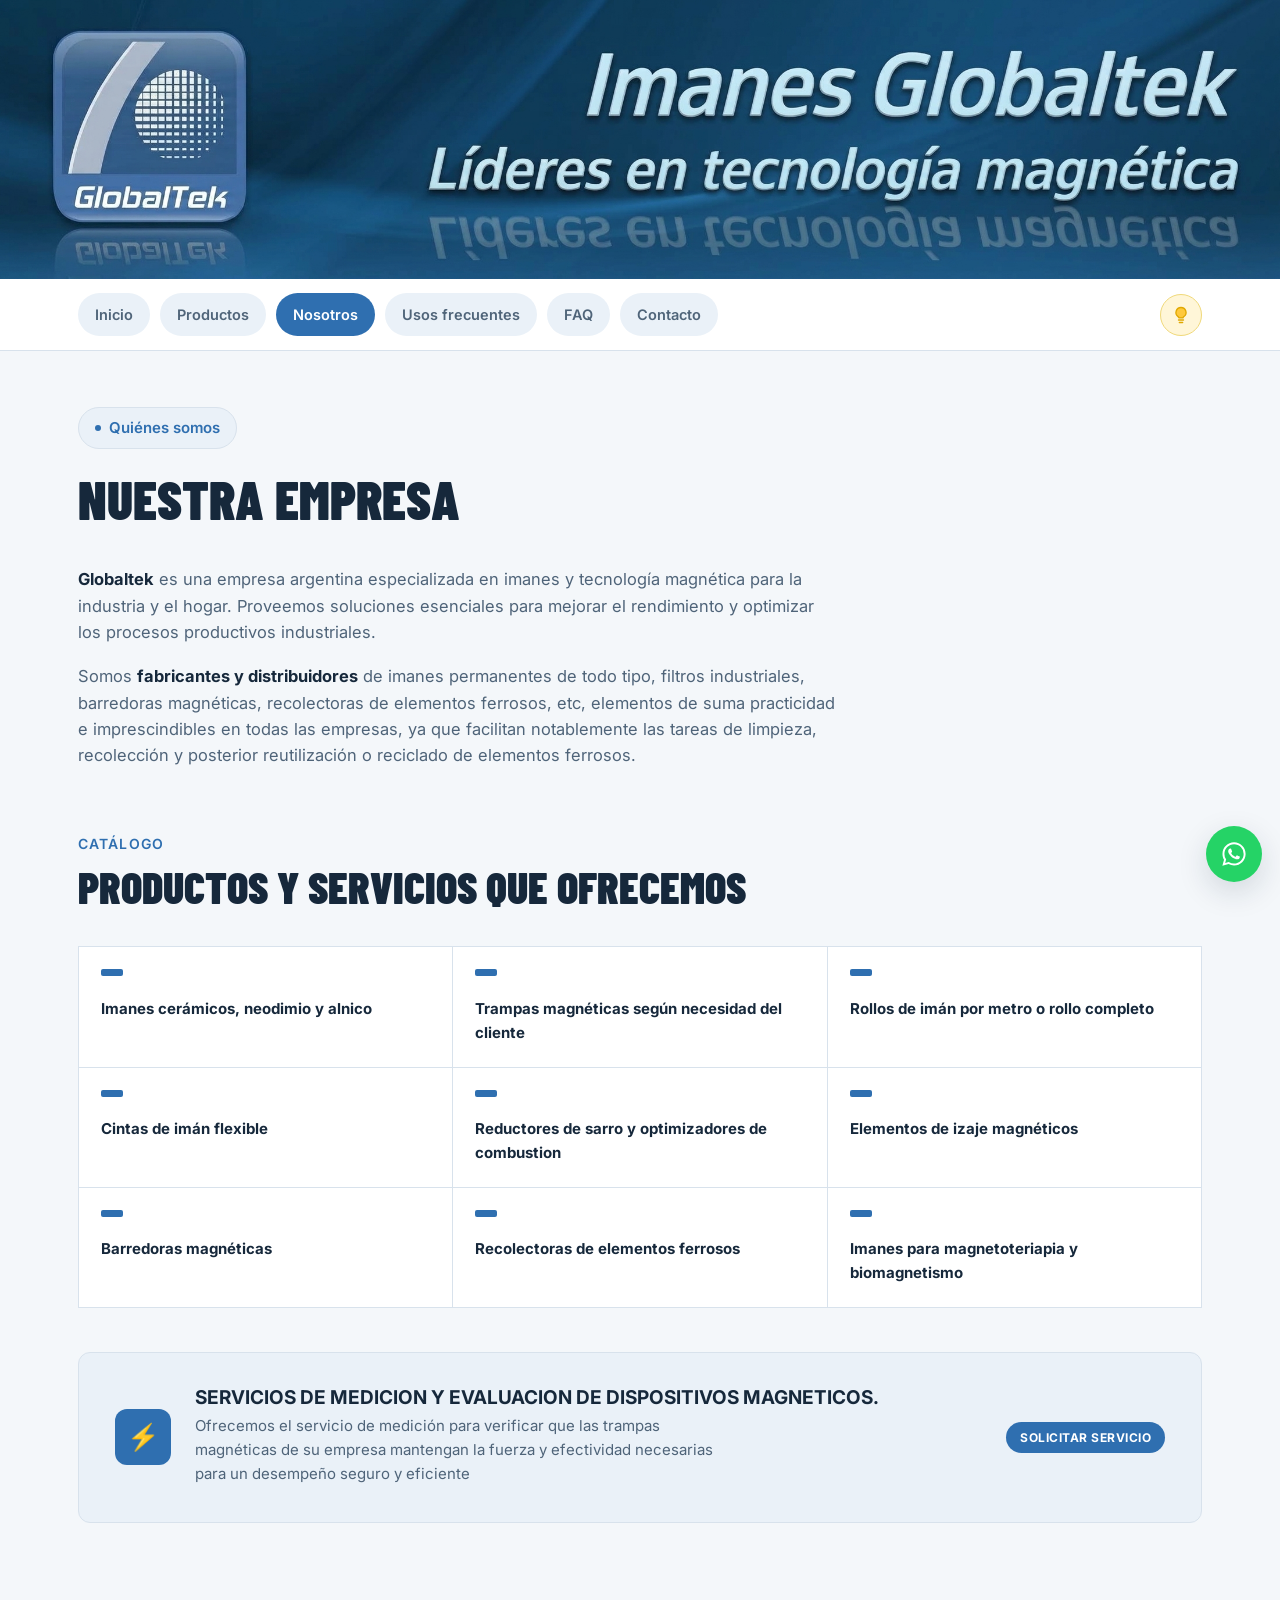
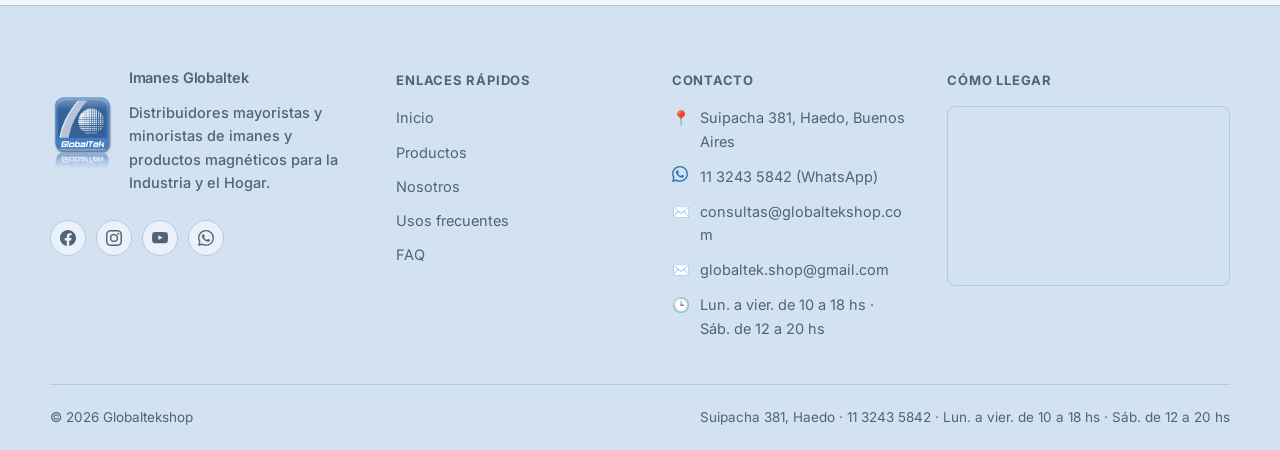
<file: nosotros.html>
<!DOCTYPE html>
<html lang="es-AR" data-theme="claro">
<head>
<meta charset="UTF-8">
<meta name="viewport" content="width=device-width, initial-scale=1.0">
<title>Nosotros | Globaltekshop</title>
<meta name="description" content="Globaltekshop: venta mayorista y minorista de imanes de neodimio, ferrite y alnico, trampas magnéticas y equipamiento industrial en Haedo, Buenos Aires.">
<link rel="preconnect" href="https://fonts.googleapis.com">
<link href="https://fonts.googleapis.com/css2?family=Barlow+Condensed:wght@600;700;900&family=Inter:wght@400;500;600;700&family=IBM+Plex+Mono:wght@500;600&display=swap" rel="stylesheet">
<link rel="stylesheet" href="./css/styles.css">
<!-- Favicons -->
<link rel="icon" type="image/x-icon" href="./images/favicon.ico">
<link rel="icon" type="image/png" sizes="48x48" href="./images/favicon-48x48.png">
<link rel="icon" type="image/png" sizes="96x96" href="./images/favicon-96x96.png">
<link rel="icon" type="image/png" sizes="32x32" href="./images/favicon-32x32.png">
<link rel="icon" type="image/png" sizes="16x16" href="./images/favicon-16x16.png">
<link rel="apple-touch-icon" sizes="180x180" href="./images/apple-touch-icon.png">
<link rel="manifest" href="./images/site.webmanifest">
</head>
<body>

<div class="banner-wrap">
  <picture>
    <source media="(max-width: 560px)" srcset="images/banner-mobile.jpg">
    <img src="images/banner.jpg" alt="GlobalTek - Tecnología magnética para la industria">
  </picture>
</div>

<nav class="subnav">
  <div class="wrap">
    <div class="navlinks" id="navLinks">
      <a href="index.html#inicio">Inicio</a>
      <a href="https://imanesglobaltek.mitiendanube.com/" target="_blank" rel="noopener noreferrer">Productos</a>
      <a href="nosotros.html" class="active">Nosotros</a>
      <a href="usos-frecuentes.html">Usos frecuentes</a>
      <a href="faq.html">FAQ</a>
      <a href="contacto.html">Contacto</a>
    </div>
    <div class="nav-right">
      <button class="theme-toggle" id="themeToggle" aria-label="Cambiar a modo oscuro">
        <svg viewBox="0 0 24 24" xmlns="http://www.w3.org/2000/svg">
          <path class="bulb-fill" d="M9 18h6M10 21h4M12 3a6 6 0 0 0-3.5 10.9c.6.44 1 .95 1.1 1.6h4.8c.1-.65.5-1.16 1.1-1.6A6 6 0 0 0 12 3z" stroke-linecap="round" stroke-linejoin="round"/>
        </svg>
      </button>
      <button class="hamburger" id="hamburgerBtn" aria-label="Abrir menú"><span></span></button>
    </div>
  </div>
</nav>

<section style="padding:56px 0 10px;">
  <div class="wrap">
    <div class="eyebrow"><span class="dot"></span> Quiénes somos</div>
    <h1 style="font-size:clamp(34px,5vw,54px);">Nuestra empresa</h1>
  </div>
</section>

<section class="section" style="padding-top:20px;">
  <div class="wrap">
    <div class="about-text">
      <p><b>Globaltek</b> es una empresa argentina especializada en imanes y tecnología magnética para la industria y el hogar. Proveemos soluciones esenciales para mejorar el rendimiento y optimizar los procesos productivos industriales.</p>
      <p>Somos <b>fabricantes y distribuidores</b> de imanes permanentes de todo tipo, filtros industriales, barredoras magnéticas, recolectoras de elementos ferrosos, etc, elementos de suma practicidad e imprescindibles en todas las empresas, ya que facilitan notablemente las tareas de limpieza, recolección y posterior reutilización o reciclado de elementos ferrosos.</p>
    </div>

    <div class="section-head" style="margin-top:26px;">
      <div><span class="tag">Catálogo</span><h2>Productos y servicios que ofrecemos</h2></div>
    </div>
    <div class="offer-grid">
      <a class="offer-card" href="usos-frecuentes.html#imanes-general"><div class="chip"></div><h4>Imanes cerámicos, neodimio y alnico</h4></a>
      <a class="offer-card" href="usos-frecuentes.html#trampas-magneticas"><div class="chip"></div><h4>Trampas magnéticas según necesidad del cliente</h4></a>
      <a class="offer-card" href="usos-frecuentes.html#iman-publicidad"><div class="chip"></div><h4>Rollos de imán por metro o rollo completo</h4></a>
      <a class="offer-card" href="usos-frecuentes.html#iman-publicidad"><div class="chip"></div><h4>Cintas de imán flexible</h4></a>
      <a class="offer-card" href="usos-frecuentes.html#recolectoras"><div class="chip"></div><h4>Reductores de sarro y optimizadores de combustion</h4></a>
      <a class="offer-card" href="usos-frecuentes.html#izaje"><div class="chip"></div><h4>Elementos de izaje magnéticos</h4></a>
      <a class="offer-card" href="usos-frecuentes.html#barredoras-magneticas"><div class="chip"></div><h4>Barredoras magnéticas</h4></a>
      <a class="offer-card" href="usos-frecuentes.html#recolectoras"><div class="chip"></div><h4>Recolectoras de elementos ferrosos</h4></a>
      <a class="offer-card" href="usos-frecuentes.html#terapias-magneticas"><div class="chip"></div><h4>Imanes para magnetoteriapia y biomagnetismo</h4></a>
    </div>

    <div class="service-highlight">
      <div class="ic">⚡</div>
      <div class="txt">
        <h3>SERVICIOS DE MEDICION Y EVALUACION DE DISPOSITIVOS MAGNETICOS.</h3>
        <p>Ofrecemos el servicio de medición para verificar que las trampas magnéticas de su empresa mantengan la fuerza y efectividad necesarias para un desempeño seguro y eficiente</p>
      </div>
      <div class="badge"> <a href="contacto.html">Solicitar servicio</a></div>
    </div>
  </div>
</section>

<footer>
  <div class="wrap foot-main">
    <div class="foot-col foot-info">
      <div class="foot-brand">
        <img src="./images/logo.png" alt="GlobalTek Logo" class="foot-logo-img">
        <div class="foot-brand-text">
          <p class="foot-brand-name">Imanes Globaltek</p>
          <p class="foot-tagline">Distribuidores mayoristas y minoristas de imanes y productos magnéticos para la Industria y el Hogar.</p>
        </div>
      </div>
      <div class="foot-social">
        <a href="#" aria-label="Facebook" target="_blank" rel="noopener noreferrer">
          <svg viewBox="0 0 16 16" xmlns="http://www.w3.org/2000/svg"><path d="M16 8.049c0-4.446-3.582-8.05-8-8.05C3.58 0-.002 3.603-.002 8.05c0 4.017 2.926 7.347 6.75 7.951v-5.625h-2.03V8.05H6.75V6.275c0-2.017 1.195-3.131 3.022-3.131.876 0 1.791.157 1.791.157v1.98h-1.009c-.993 0-1.303.621-1.303 1.258v1.51h2.218l-.354 2.326H9.25V16c3.824-.604 6.75-3.934 6.75-7.951"/></svg>
        </a>
        <a href="https://www.instagram.com/imanes_globaltek/" aria-label="Instagram" target="_blank" rel="noopener noreferrer">
          <svg viewBox="0 0 16 16" fill="currentColor" xmlns="http://www.w3.org/2000/svg"><path d="M8 0C5.829 0 5.556.01 4.703.048 3.85.088 3.269.222 2.76.42a3.917 3.917 0 0 0-1.417.923A3.927 3.927 0 0 0 .42 2.76C.222 3.268.087 3.85.048 4.7.01 5.555 0 5.827 0 8.001c0 2.172.01 2.444.048 3.297.04.852.174 1.433.372 1.942.205.526.478.972.923 1.417.444.445.89.719 1.416.923.51.198 1.09.333 1.942.372C5.555 15.99 5.827 16 8 16s2.444-.01 3.298-.048c.851-.04 1.434-.174 1.943-.372a3.916 3.916 0 0 0 1.416-.923c.445-.445.718-.891.923-1.417.197-.509.332-1.09.372-1.942C15.99 10.445 16 10.173 16 8s-.01-2.445-.048-3.299c-.04-.851-.175-1.433-.372-1.941a3.926 3.926 0 0 0-.923-1.417A3.911 3.911 0 0 0 13.24.42c-.51-.198-1.092-.333-1.943-.372C10.443.01 10.172 0 7.999 0zm0 1.441c2.136 0 2.389.007 3.232.046.78.035 1.204.166 1.486.275.373.145.64.319.92.599.28.28.453.546.598.92.11.281.24.705.275 1.485.039.843.047 1.096.047 3.231s-.008 2.389-.047 3.232c-.035.78-.166 1.203-.275 1.485a2.47 2.47 0 0 1-.599.919c-.28.28-.546.453-.92.598-.28.11-.704.24-1.485.276-.843.038-1.096.047-3.232.047s-2.39-.009-3.233-.047c-.78-.036-1.203-.166-1.485-.276a2.478 2.478 0 0 1-.92-.598 2.48 2.48 0 0 1-.6-.92c-.109-.281-.24-.705-.275-1.485-.038-.843-.046-1.096-.046-3.233 0-2.136.008-2.388.046-3.231.036-.78.166-1.204.276-1.486.145-.373.319-.64.599-.92.28-.28.546-.453.92-.598.282-.11.705-.24 1.485-.276.843-.039 1.096-.046 3.232-.046zm0 2.453a4.106 4.106 0 1 0 0 8.212 4.106 4.106 0 0 0 0-8.212zm0 6.77a2.664 2.664 0 1 1 0-5.328 2.664 2.664 0 0 1 0 5.328zm5.23-6.936a.96.96 0 1 1-1.92 0 .96.96 0 0 1 1.92 0z"/></svg>
        </a>
        <a href="https://www.youtube.com/@IMANESGLOBALTEK/videos" aria-label="YouTube" target="_blank" rel="noopener noreferrer">
          <svg viewBox="0 0 16 16" xmlns="http://www.w3.org/2000/svg"><path d="M8.051 1.999h.089c.822.003 4.987.033 6.11.335a2.01 2.01 0 0 1 1.415 1.42c.101.38.172.883.22 1.402l.01.104.022.26.008.104c.065.914.073 1.77.074 1.957v.075c-.001.194-.01 1.108-.082 2.06l-.008.105-.009.104c-.05.572-.124 1.14-.235 1.558a2.01 2.01 0 0 1-1.415 1.42c-1.16.312-5.569.334-6.18.335h-.142c-.309 0-1.587-.006-2.927-.052l-.17-.006-.087-.004-.171-.007-.171-.007c-1.11-.049-2.167-.128-2.654-.26a2.01 2.01 0 0 1-1.415-1.419c-.111-.417-.185-.986-.235-1.558L.09 9.82l-.008-.104A31 31 0 0 1 0 7.68v-.123c.002-.215.01-.958.064-1.778l.007-.103.003-.052.008-.104.022-.26.01-.104c.048-.519.119-1.023.22-1.402a2.01 2.01 0 0 1 1.415-1.42c.487-.13 1.544-.21 2.654-.26l.17-.007.172-.006.086-.003.171-.007A100 100 0 0 1 7.858 2zM6.4 5.209v4.818l4.157-2.408z"/></svg>
        </a>
        <a href="https://wa.me/541132435842" aria-label="WhatsApp" onclick="abrirWhatsAppGenerico(); return false;" target="_blank" rel="noopener noreferrer">
          <svg viewBox="0 0 16 16" xmlns="http://www.w3.org/2000/svg"><path d="M13.601 2.326A7.85 7.85 0 0 0 7.994 0C3.627 0 .068 3.558.064 7.926c0 1.399.366 2.76 1.057 3.965L0 16l4.204-1.102a7.9 7.9 0 0 0 3.79.965h.004c4.368 0 7.926-3.558 7.93-7.93A7.9 7.9 0 0 0 13.6 2.326zM7.994 14.521a6.6 6.6 0 0 1-3.356-.92l-.24-.144-2.494.654.666-2.433-.156-.251a6.56 6.56 0 0 1-1.007-3.505c0-3.626 2.957-6.584 6.591-6.584a6.56 6.56 0 0 1 4.66 1.931 6.56 6.56 0 0 1 1.928 4.66c-.004 3.639-2.961 6.592-6.592 6.592m3.615-4.934c-.197-.099-1.17-.578-1.353-.646-.182-.065-.315-.099-.446.099-.132.198-.512.646-.628.779-.116.133-.232.148-.43.05-.198-.1-.836-.308-1.592-.982-.588-.525-.985-1.174-1.101-1.372-.116-.198-.012-.305.087-.403.089-.089.198-.232.297-.347.1-.116.133-.198.198-.33.066-.133.033-.248-.017-.347-.05-.099-.446-1.076-.611-1.474-.161-.387-.325-.335-.446-.341-.115-.006-.247-.007-.379-.007a.73.73 0 0 0-.529.247c-.182.198-.694.679-.694 1.656s.71 1.922.81 2.055c.099.133 1.394 2.128 3.377 2.984.472.204.84.325 1.126.416.473.15.904.129 1.246.078.38-.057 1.171-.479 1.336-.941.165-.463.165-.86.116-.943-.05-.082-.182-.132-.38-.232"/></svg>
        </a>
      </div>
    </div>

    <div class="foot-col foot-quicklinks">
      <h5>Enlaces rápidos</h5>
      <div class="foot-links">
        <a href="index.html">Inicio</a>
        <a href="https://imanesglobaltek.mitiendanube.com/" target="_blank" rel="noopener noreferrer">Productos</a>
        <a href="nosotros.html">Nosotros</a>
        <a href="usos-frecuentes.html">Usos frecuentes</a>
        <a href="faq.html">FAQ</a>
      </div>
    </div>

    <div class="foot-col">
      <h5>Contacto</h5>
      <div class="foot-contact">
        <a href="https://maps.google.com/?q=Suipacha+381,+Haedo,+Buenos+Aires" target="_blank" rel="noopener noreferrer" class="foot-contact-row foot-contact-link">
          <span class="ic">📍</span> Suipacha 381, Haedo, Buenos Aires
        </a>
        <a href="https://wa.me/541132435842" onclick="abrirWhatsAppGenerico(); return false;" target="_blank" rel="noopener noreferrer" class="foot-contact-row foot-contact-link">
          <span class="ic">
            <svg viewBox="0 0 16 16" width="16" height="16" fill="currentColor" xmlns="http://www.w3.org/2000/svg"><path d="M13.601 2.326A7.85 7.85 0 0 0 7.994 0C3.627 0 .068 3.558.064 7.926c0 1.399.366 2.76 1.057 3.965L0 16l4.204-1.102a7.9 7.9 0 0 0 3.79.965h.004c4.368 0 7.926-3.558 7.93-7.93A7.9 7.9 0 0 0 13.6 2.326zM7.994 14.521a6.6 6.6 0 0 1-3.356-.92l-.24-.144-2.494.654.666-2.433-.156-.251a6.56 6.56 0 0 1-1.007-3.505c0-3.626 2.957-6.584 6.591-6.584a6.56 6.56 0 0 1 4.66 1.931 6.56 6.56 0 0 1 1.928 4.66c-.004 3.639-2.961 6.592-6.592 6.592m3.615-4.934c-.197-.099-1.17-.578-1.353-.646-.182-.065-.315-.099-.446.099-.132.198-.512.646-.628.779-.116.133-.232.148-.43.05-.198-.1-.836-.308-1.592-.982-.588-.525-.985-1.174-1.101-1.372-.116-.198-.012-.305.087-.403.089-.089.198-.232.297-.347.1-.116.133-.198.198-.33.066-.133.033-.248-.017-.347-.05-.099-.446-1.076-.611-1.474-.161-.387-.325-.335-.446-.341-.115-.006-.247-.007-.379-.007a.73.73 0 0 0-.529.247c-.182.198-.694.679-.694 1.656s.71 1.922.81 2.055c.099.133 1.394 2.128 3.377 2.984.472.204.84.325 1.126.416.473.15.904.129 1.246.078.38-.057 1.171-.479 1.336-.941.165-.463.165-.86.116-.943-.05-.082-.182-.132-.38-.232"/></svg>
          </span> 
          11 3243 5842 (WhatsApp)
        </a>
        <a href="mailto:consultas@globaltekshop.com" class="foot-contact-row foot-contact-link">
          <span class="ic">✉️</span> consultas@globaltekshop.com
        </a>
        <a href="mailto:globaltek.shop@gmail.com" class="foot-contact-row foot-contact-link">
          <span class="ic">✉️</span> globaltek.shop@gmail.com
        </a>
        <div class="foot-contact-row"><span class="ic">🕒</span> Lun. a vier. de 10 a 18 hs · Sáb. de 12 a 20 hs</div>
      </div>
    </div>

    <div class="foot-col">
      <h5>Cómo llegar</h5>
      <div class="foot-map">
        <iframe loading="lazy" title="Ubicación GlobalTek" src="https://maps.google.com/maps?q=Suipacha%20381%2C%20Haedo%2C%20Buenos%20Aires&t=&z=15&ie=UTF8&output=embed"></iframe>
      </div>
    </div>
  </div>

  <div class="wrap foot-bottom">
    <div>© 2026 Globaltekshop</div>
    <div>Suipacha 381, Haedo · 11 3243 5842 · Lun. a vier. de 10 a 18 hs · Sáb. de 12 a 20 hs</div>
  </div>
</footer>

<a href="https://wa.me/541132435842" class="wa-float" aria-label="Escribinos por WhatsApp" onclick="abrirWhatsAppGenerico(); return false;" target="_blank" rel="noopener noreferrer">
  <svg viewBox="0 0 24 24" width="28" height="28" fill="currentColor" xmlns="http://www.w3.org/2000/svg"><path d="M12.04 2C6.58 2 2.13 6.45 2.13 11.91c0 1.75.46 3.45 1.32 4.95L2.05 22l5.25-1.38a9.9 9.9 0 0 0 4.74 1.21h.01c5.46 0 9.91-4.45 9.91-9.91C21.96 6.45 17.5 2 12.04 2m0 18.15h-.01a8.2 8.2 0 0 1-4.18-1.15l-.3-.18-3.11.82.83-3.04-.2-.31a8.2 8.2 0 0 1-1.26-4.38c0-4.54 3.7-8.23 8.24-8.23 2.2 0 4.27.86 5.82 2.42a8.17 8.17 0 0 1 2.41 5.83c0 4.54-3.7 8.22-8.24 8.22m4.52-6.16c-.25-.12-1.47-.72-1.7-.81-.23-.08-.39-.12-.56.13-.16.24-.64.8-.78.97-.15.16-.29.19-.53.06-.25-.12-1.05-.39-1.99-1.23-.74-.65-1.24-1.46-1.38-1.71-.15-.25-.02-.38.11-.51.11-.11.25-.29.37-.43.12-.15.16-.25.25-.41.08-.16.04-.31-.02-.44-.06-.12-.56-1.35-.77-1.85-.2-.48-.41-.42-.56-.43-.14-.01-.31-.01-.47-.01a.9.9 0 0 0-.65.31c-.23.24-.86.84-.86 2.05s.88 2.38 1 2.55c.12.16 1.73 2.64 4.19 3.71.59.25 1.04.4 1.4.52.59.19 1.12.16 1.54.1.47-.07 1.47-.6 1.67-1.18.21-.58.21-1.07.14-1.18-.06-.1-.22-.16-.47-.29"/></svg>
</a>
<script src="js/script.js"></script>
</body>
</html>
</file>
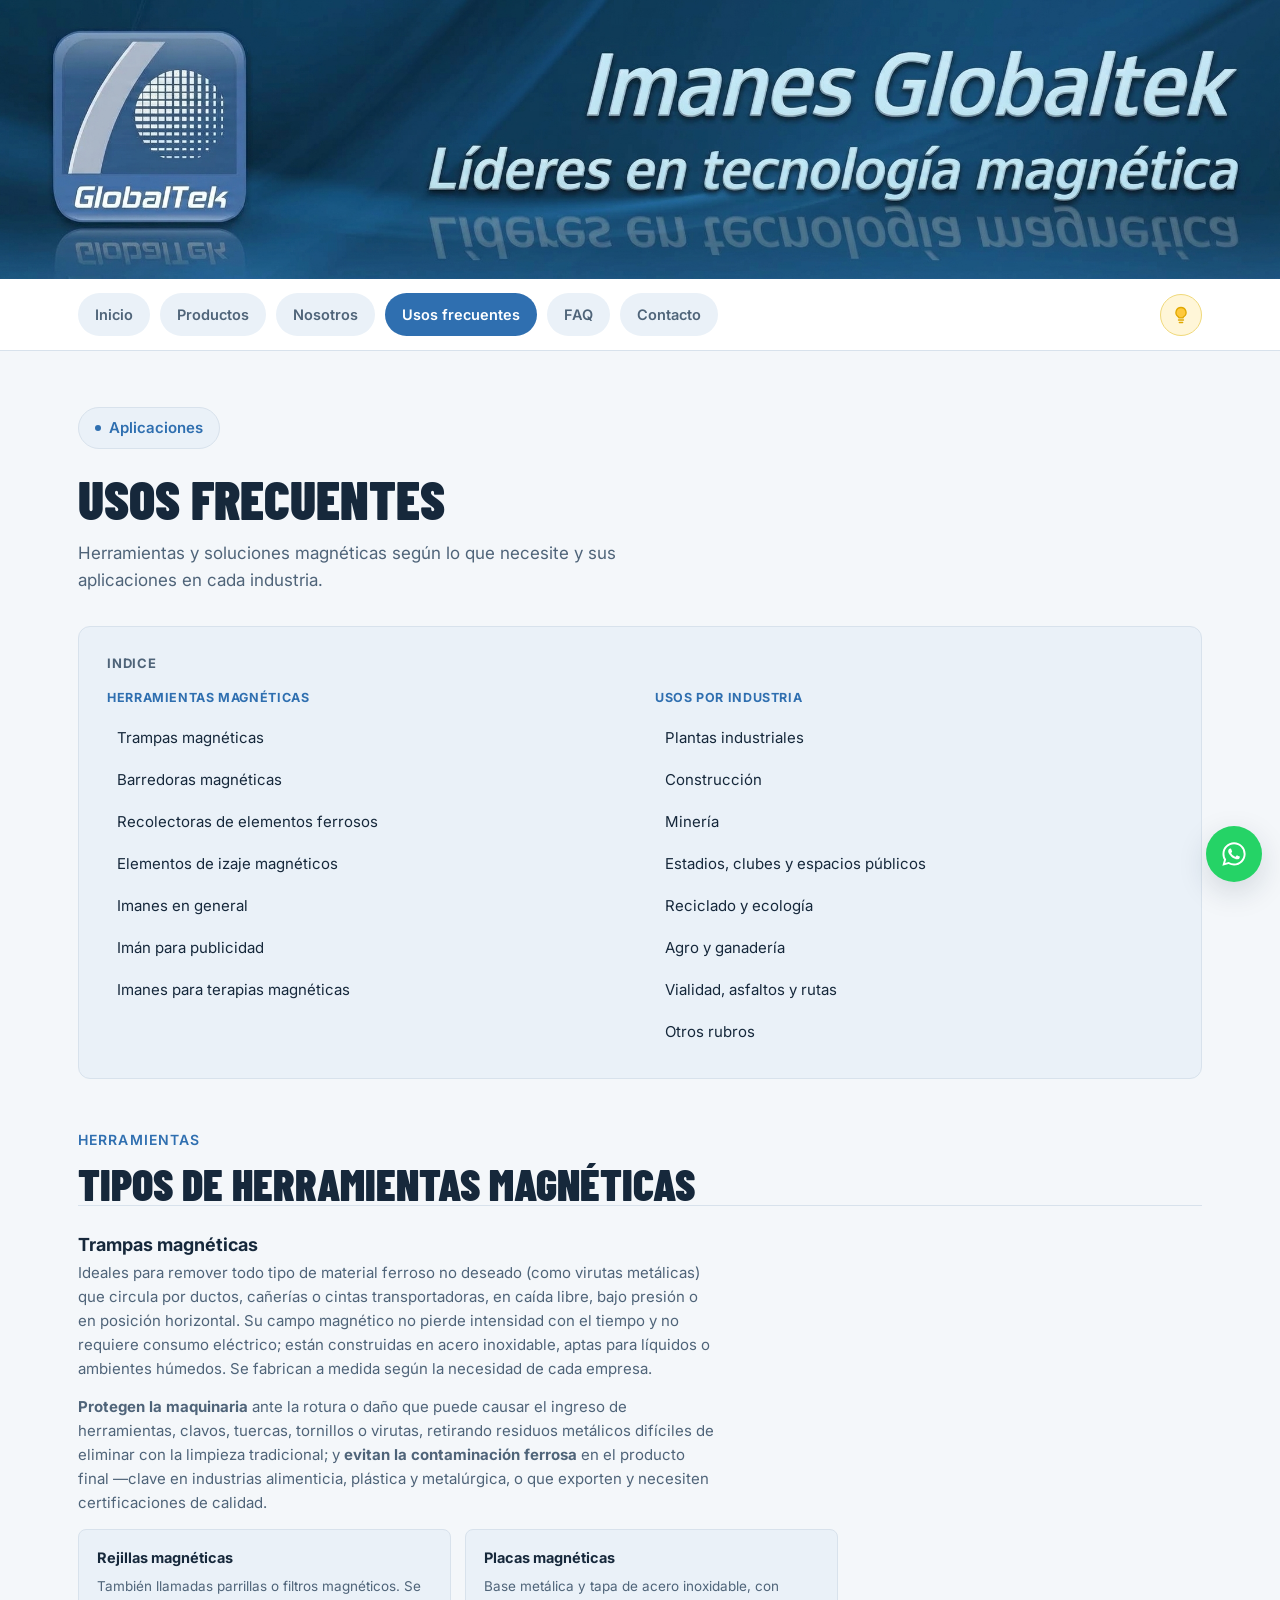
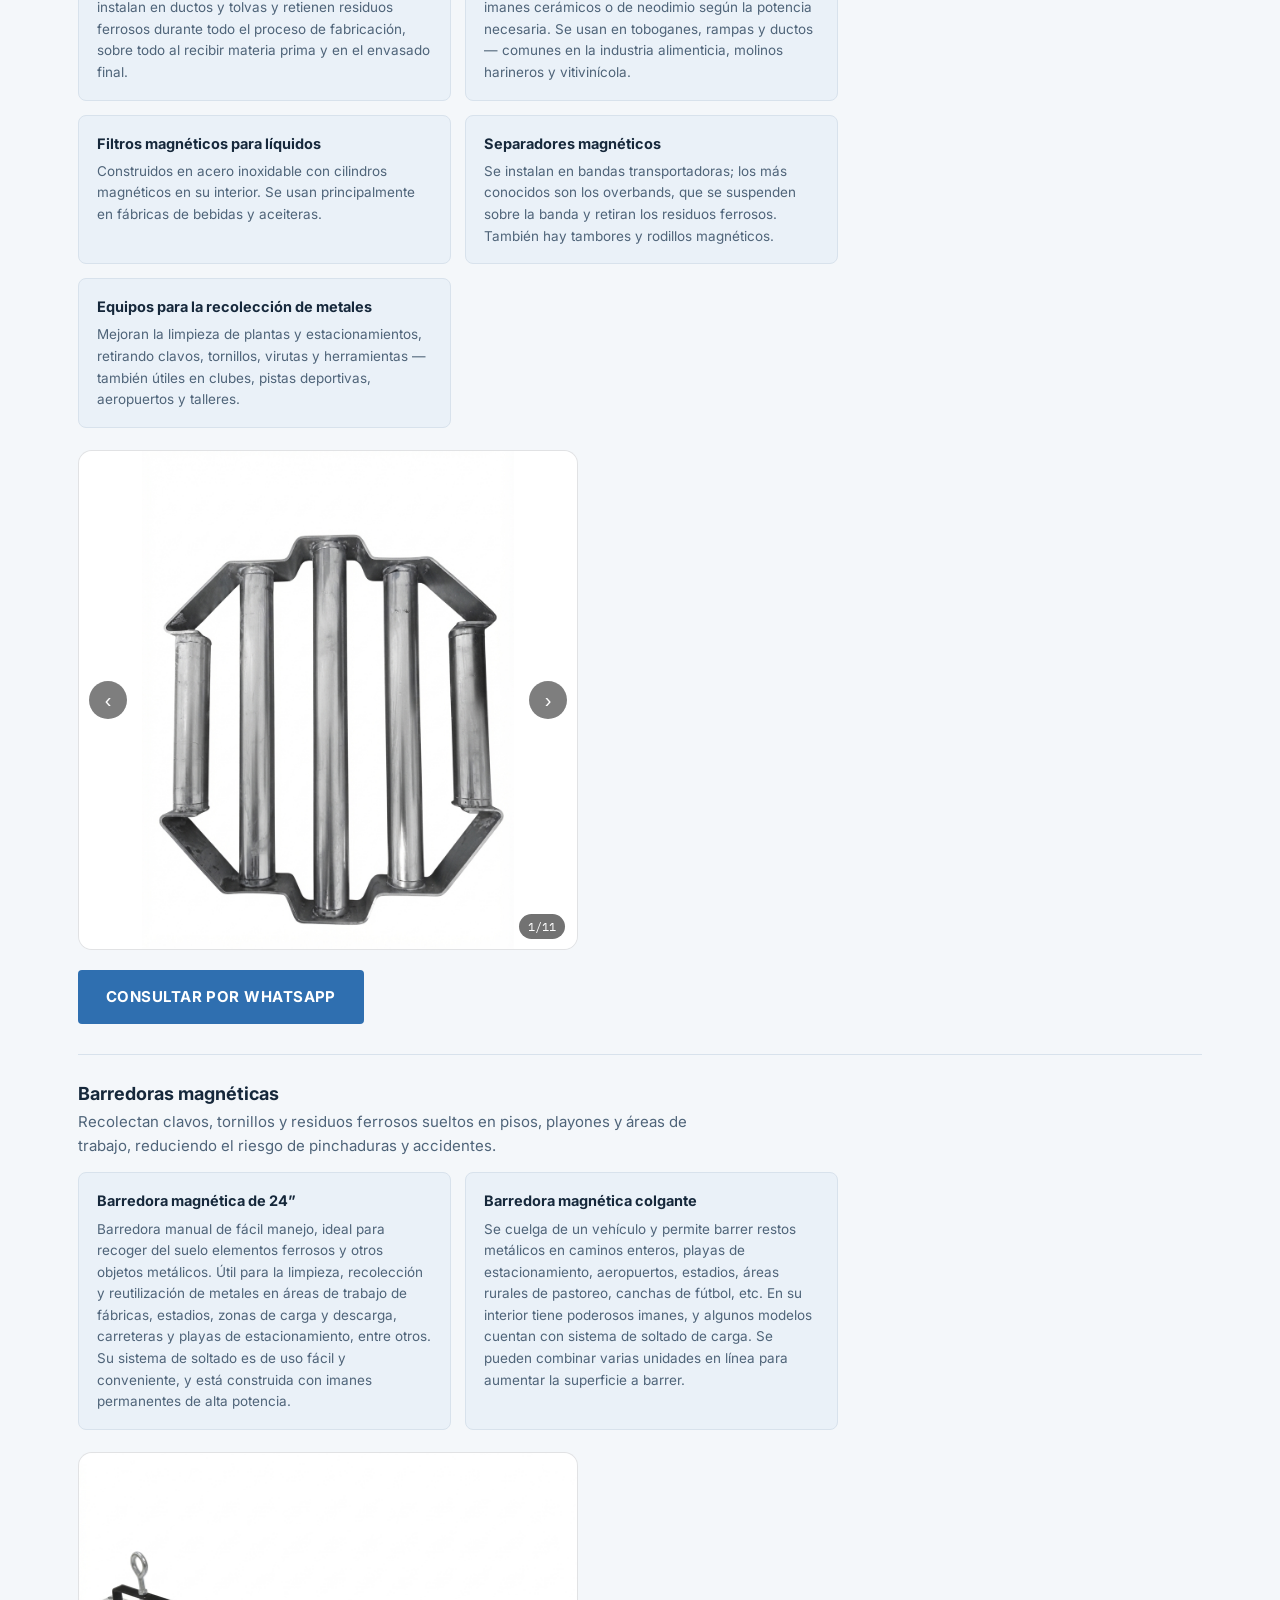
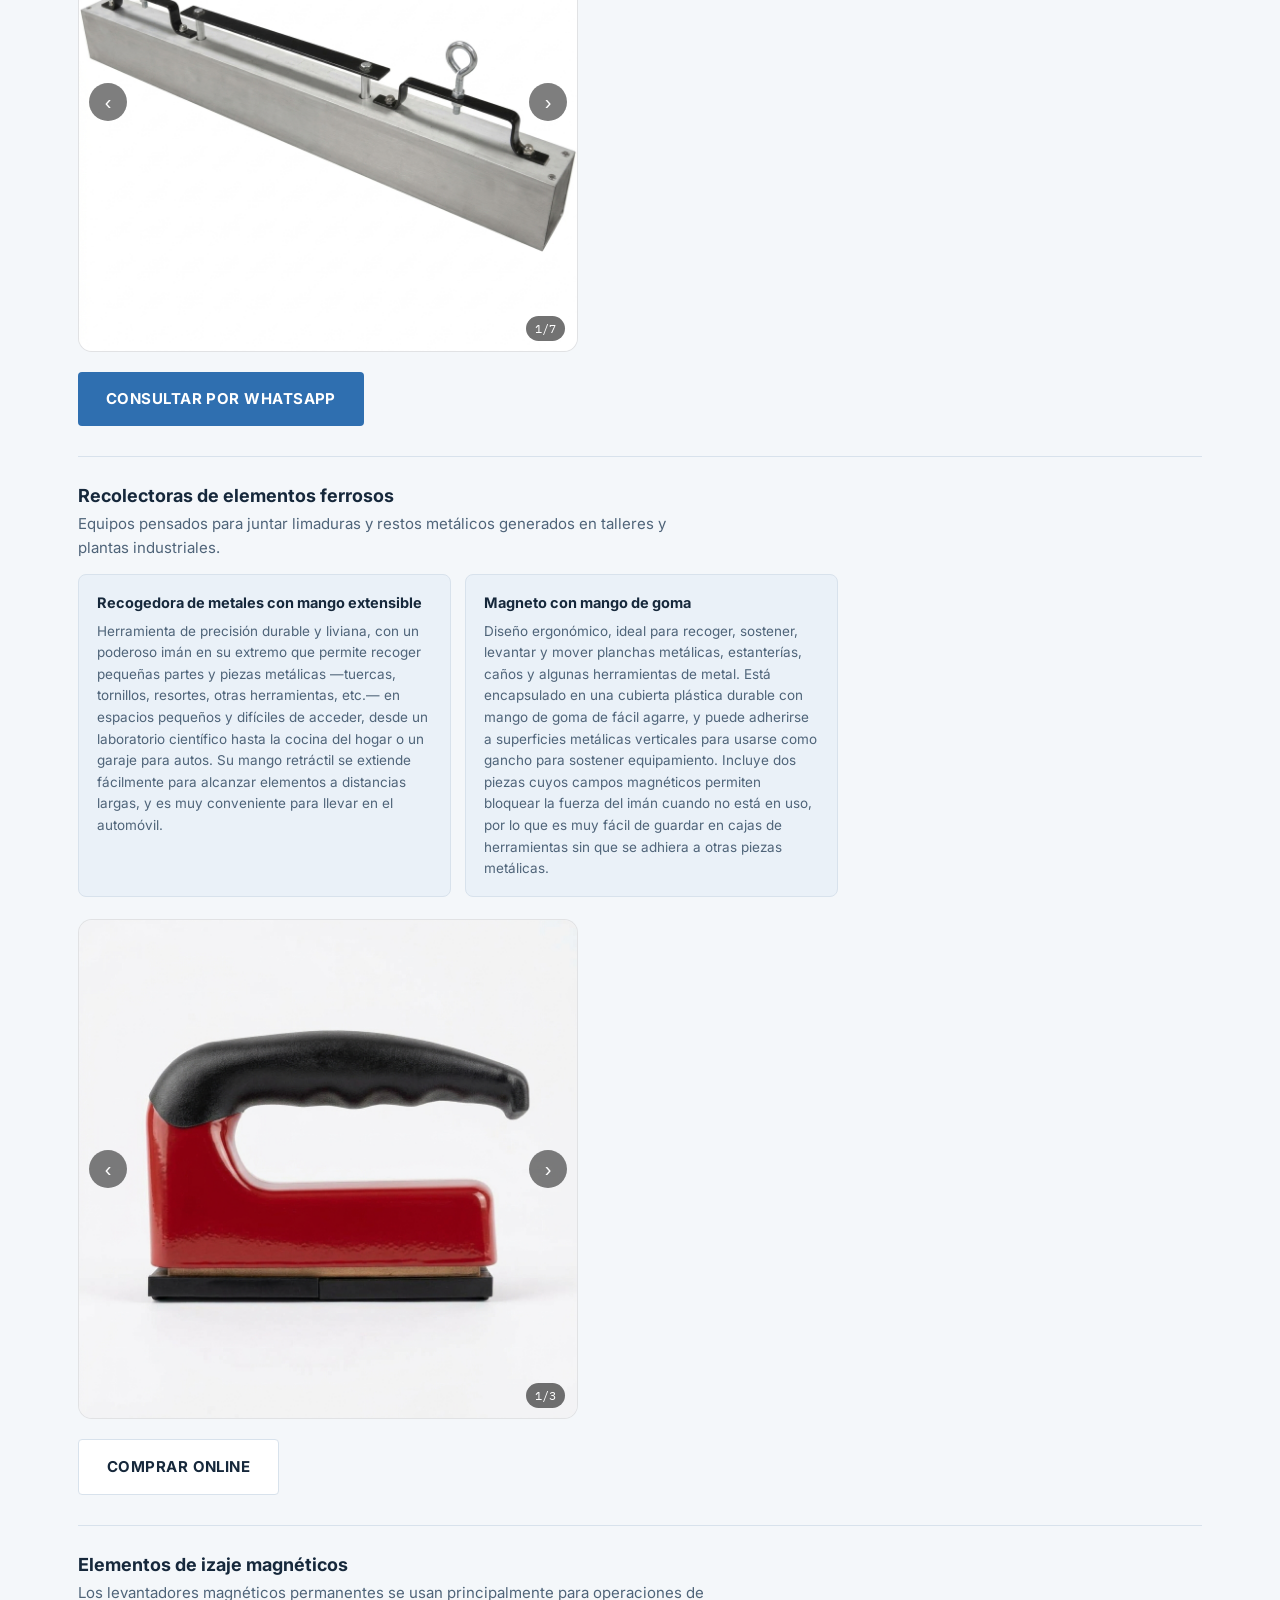
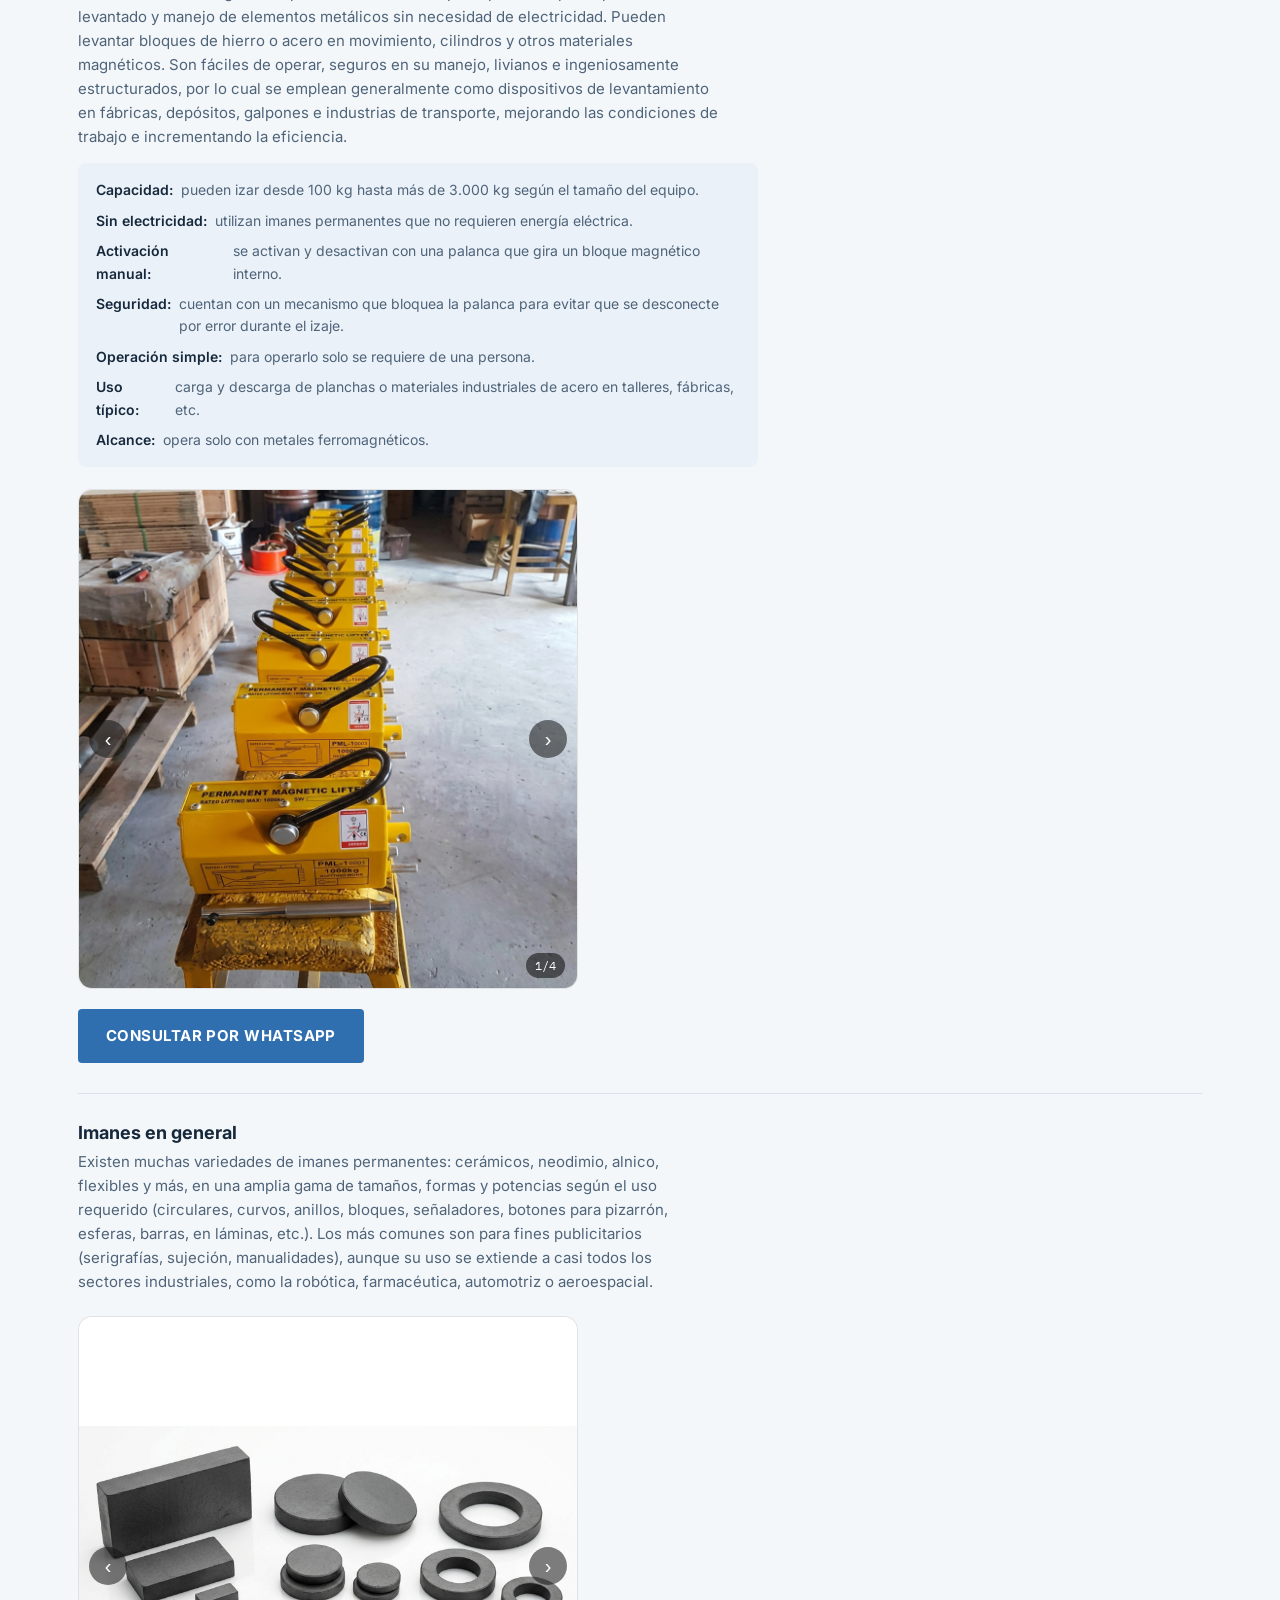
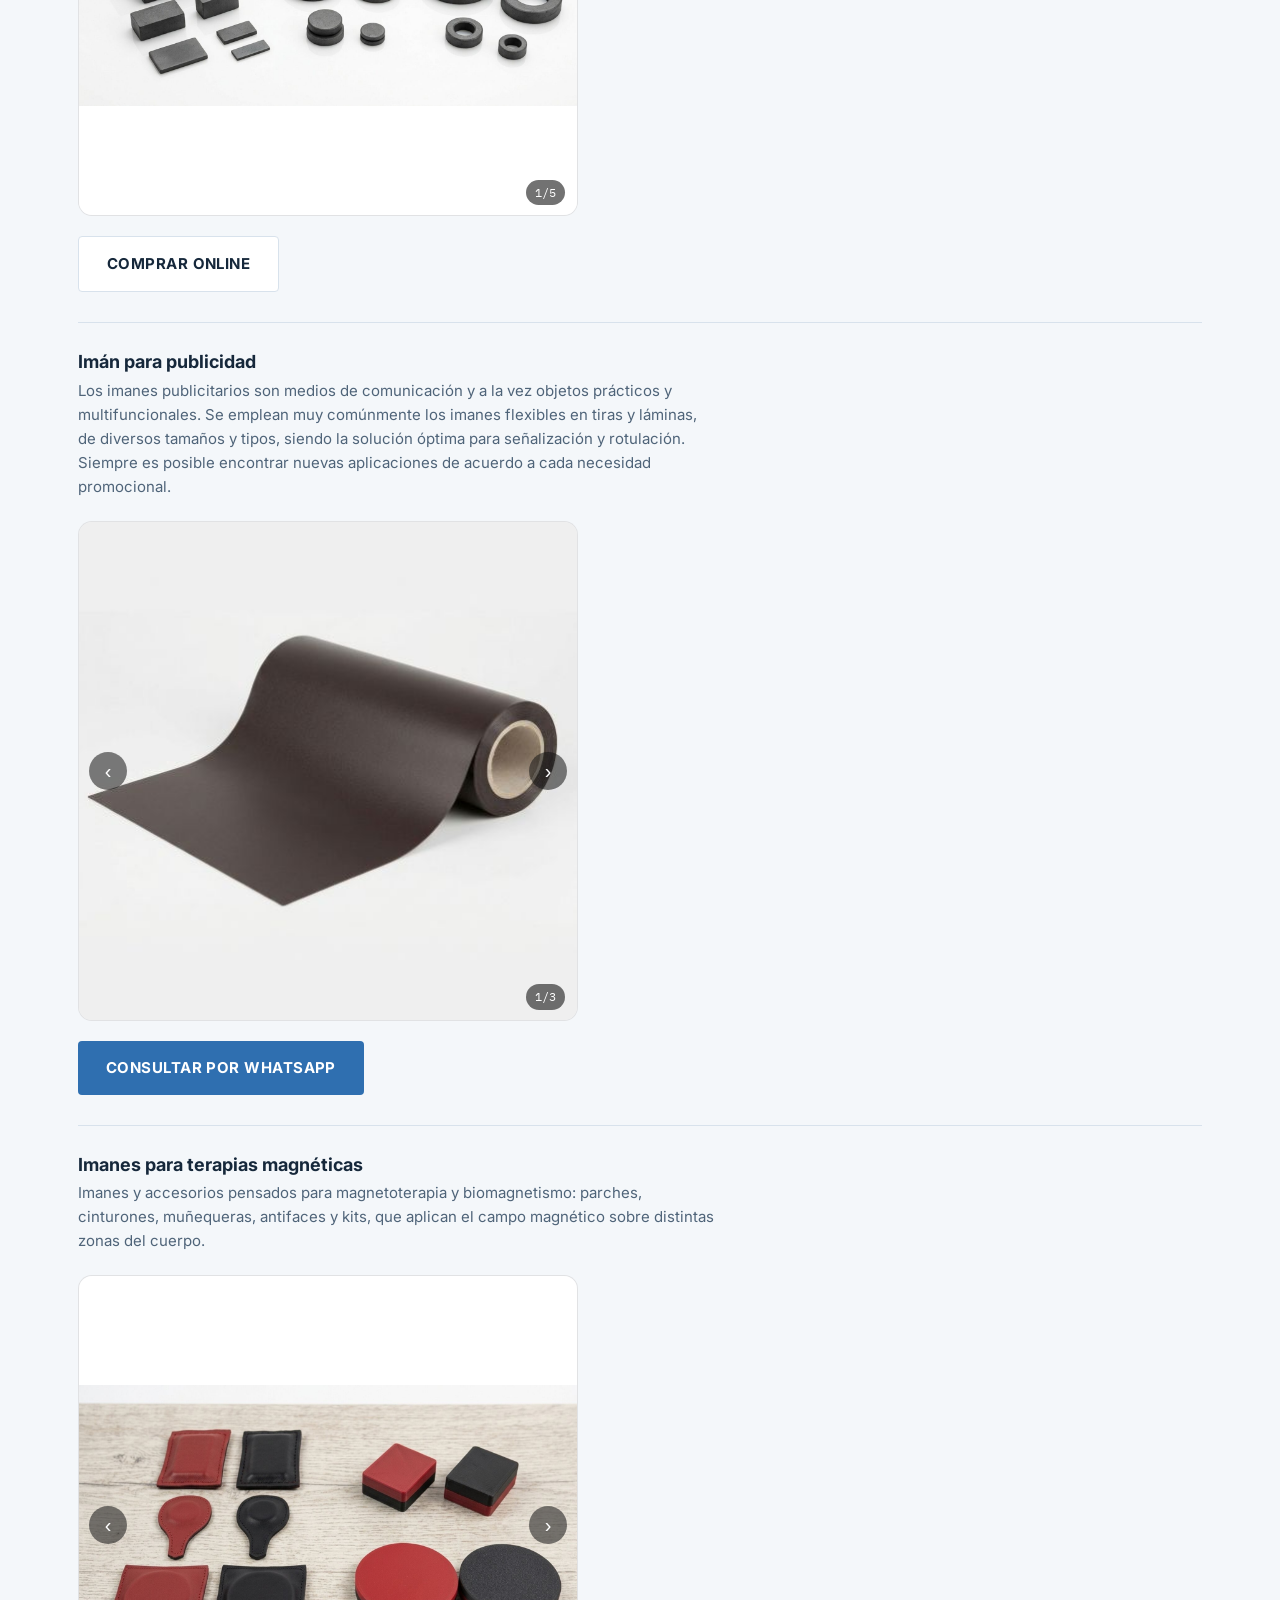
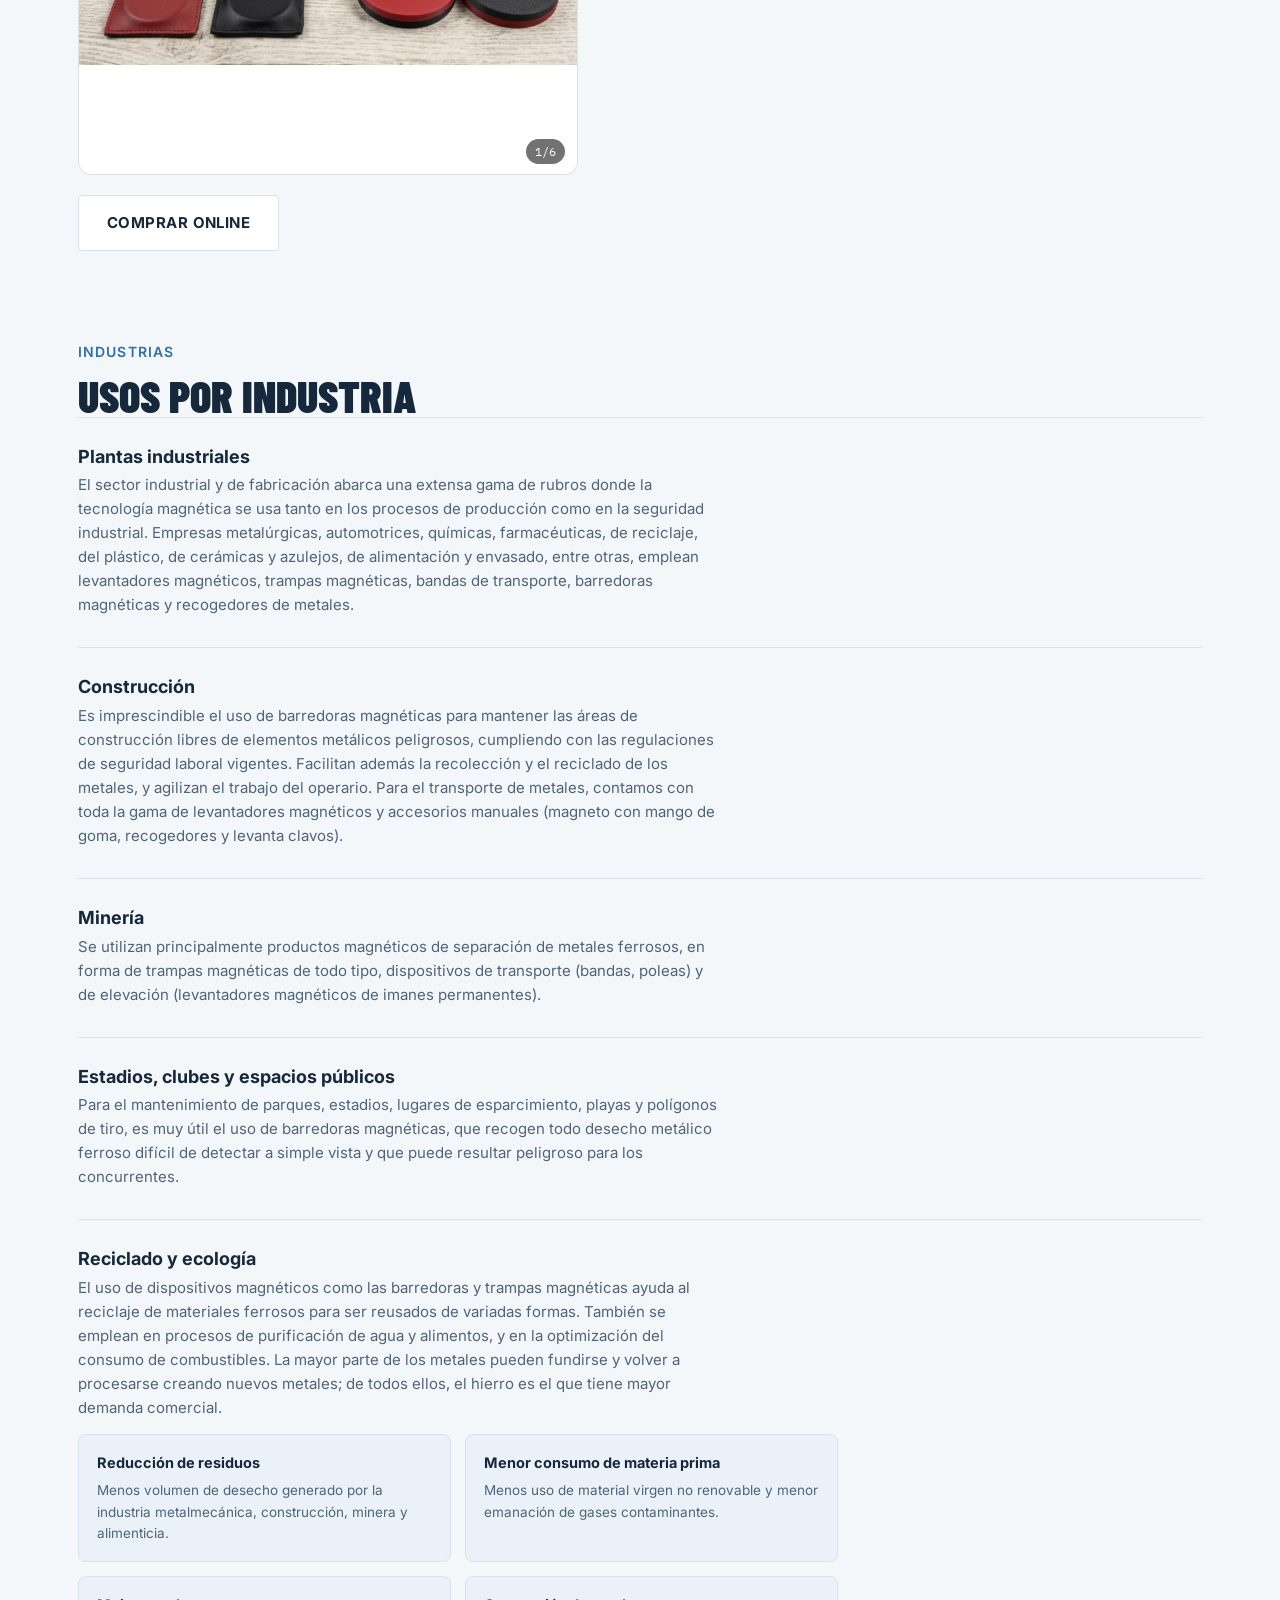
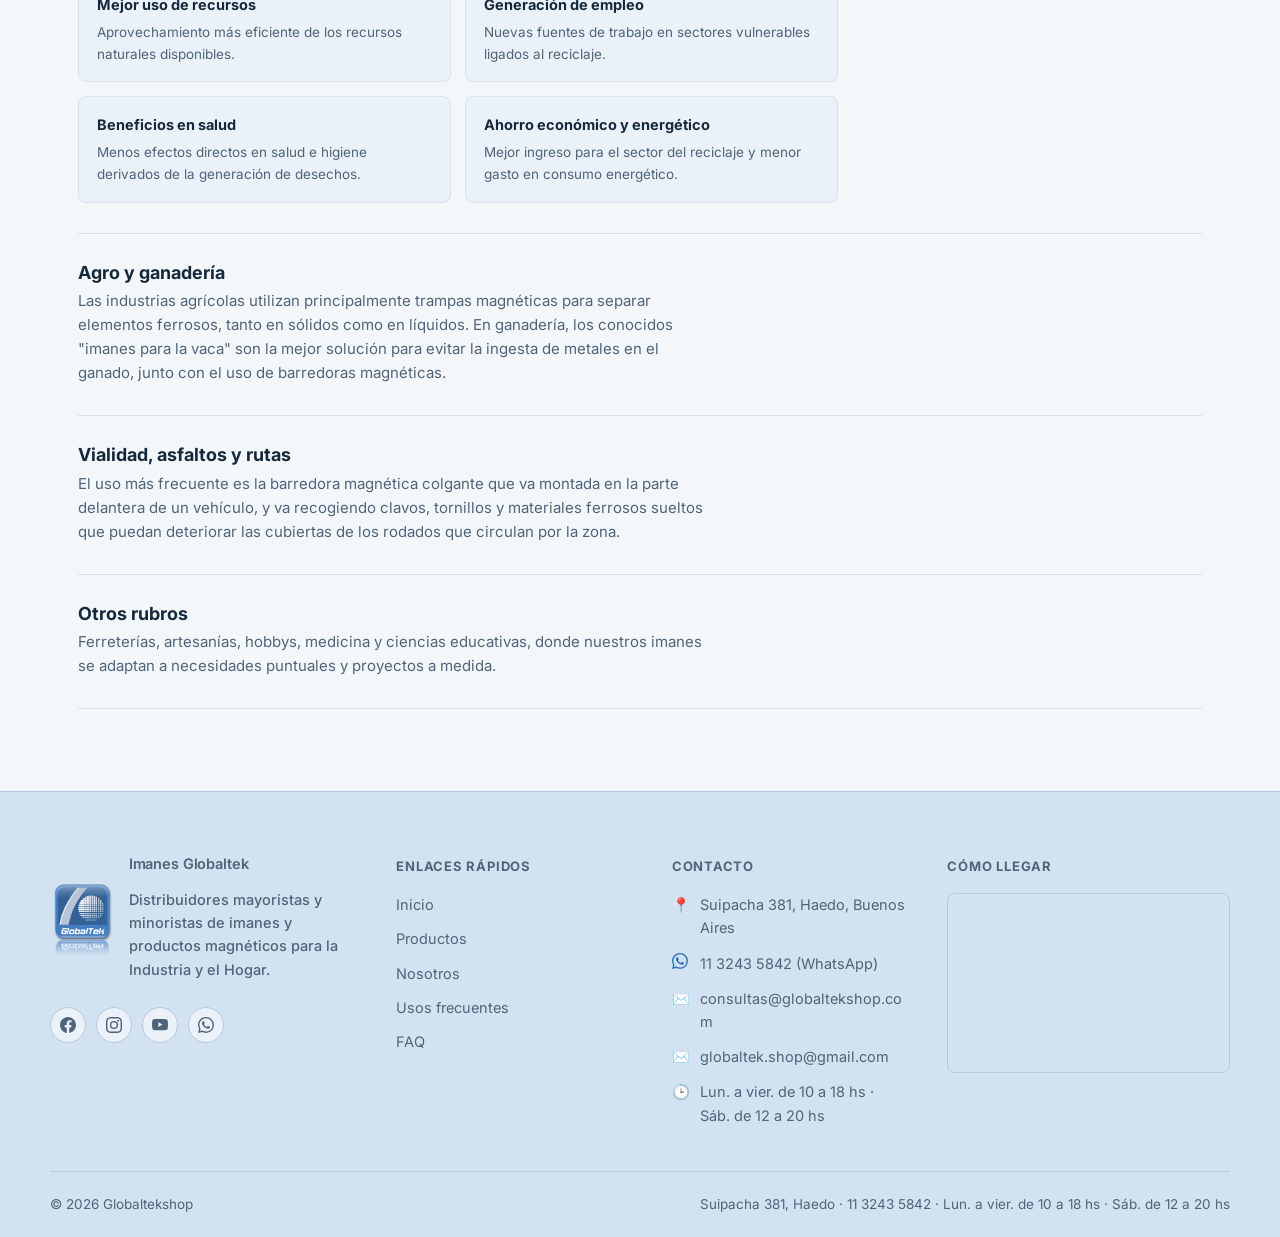
<file: usos-frecuentes.html>
<!DOCTYPE html>
<html lang="es-AR" data-theme="claro">
<head>
<meta charset="UTF-8">
<meta name="viewport" content="width=device-width, initial-scale=1.0">
<title>Usos frecuentes | Globaltekshop</title>
<meta name="description" content="Globaltekshop: venta mayorista y minorista de imanes de neodimio, ferrite y alnico, trampas magnéticas y equipamiento industrial en Haedo, Buenos Aires.">
<link rel="preconnect" href="https://fonts.googleapis.com">
<link href="https://fonts.googleapis.com/css2?family=Barlow+Condensed:wght@600;700;900&family=Inter:wght@400;500;600;700&family=IBM+Plex+Mono:wght@500;600&display=swap" rel="stylesheet">
<link rel="stylesheet" href="./css/styles.css">
<!-- Favicons -->
<link rel="icon" type="image/x-icon" href="./images/favicon.ico">
<link rel="icon" type="image/png" sizes="48x48" href="./images/favicon-48x48.png">
<link rel="icon" type="image/png" sizes="96x96" href="./images/favicon-96x96.png">
<link rel="icon" type="image/png" sizes="32x32" href="./images/favicon-32x32.png">
<link rel="icon" type="image/png" sizes="16x16" href="./images/favicon-16x16.png">
<link rel="apple-touch-icon" sizes="180x180" href="./images/apple-touch-icon.png">
<link rel="manifest" href="./images/site.webmanifest">
</head>
<body>

<div class="banner-wrap">
  <picture>
    <source media="(max-width: 560px)" srcset="images/banner-mobile.jpg">
    <img src="images/banner.jpg" alt="Imanes Globaltek - Venta y distribución de imanes de neodimio, trampas y soluciones magnéticas para la industria">
  </picture>
</div>

<nav class="subnav">
  <div class="wrap">
    <div class="navlinks" id="navLinks">
      <a href="index.html#inicio">Inicio</a>
      <a href="https://imanesglobaltek.mitiendanube.com/" target="_blank" rel="noopener noreferrer">Productos</a>
      <a href="nosotros.html">Nosotros</a>
      <a href="usos-frecuentes.html" class="active">Usos frecuentes</a>
      <a href="faq.html">FAQ</a>
      <a href="contacto.html">Contacto</a>
    </div>
    <div class="nav-right">
      <button class="theme-toggle" id="themeToggle" aria-label="Cambiar a modo oscuro">
        <svg viewBox="0 0 24 24" xmlns="http://www.w3.org/2000/svg">
          <path class="bulb-fill" d="M9 18h6M10 21h4M12 3a6 6 0 0 0-3.5 10.9c.6.44 1 .95 1.1 1.6h4.8c.1-.65.5-1.16 1.1-1.6A6 6 0 0 0 12 3z" stroke-linecap="round" stroke-linejoin="round"/>
        </svg>
      </button>
      <button class="hamburger" id="hamburgerBtn" aria-label="Abrir menú"><span></span></button>
    </div>
  </div>
</nav>

<section style="padding:56px 0 10px;">
  <div class="wrap">
    <div class="eyebrow"><span class="dot"></span> Aplicaciones</div>
    <h1 style="font-size:clamp(34px,5vw,54px);">Usos frecuentes</h1>
    <p style="color:var(--muted);font-size:17px;max-width:600px;margin-top:14px;">Herramientas y soluciones magnéticas según lo que necesite y sus aplicaciones en cada industria.</p>
  </div>
</section>

<section class="section" style="padding-top:14px;">
  <div class="wrap">

    <div class="toc" id="toc">
      <h5>Indice</h5>
      <div class="toc-cols">
        <div>
          <div class="toc-group-title">Herramientas magnéticas</div>
          <div class="toc-list">
            <a href="#trampas-magneticas">Trampas magnéticas</a>
            <a href="#barredoras-magneticas">Barredoras magnéticas</a>
            <a href="#recolectoras">Recolectoras de elementos ferrosos</a>
            <a href="#izaje">Elementos de izaje magnéticos</a>
            <a href="#imanes-general">Imanes en general</a>
            <a href="#iman-publicidad">Imán para publicidad</a>
            <a href="#terapias-magneticas">Imanes para terapias magnéticas</a>
          </div>
        </div>
        <div>
          <div class="toc-group-title">Usos por industria</div>
          <div class="toc-list">
            <a href="#plantas-industriales">Plantas industriales</a>
            <a href="#construccion">Construcción</a>
            <a href="#mineria">Minería</a>
            <a href="#estadios">Estadios, clubes y espacios públicos</a>
            <a href="#reciclado">Reciclado y ecología</a>
            <a href="#agro">Agro y ganadería</a>
            <a href="#vialidad">Vialidad, asfaltos y rutas</a>
            <a href="#otros-rubros">Otros rubros</a>
          </div>
        </div>
      </div>
    </div>

    <div class="section-head" style="margin-bottom:0;">
      <div><span class="tag">Herramientas</span><h2>Tipos de herramientas magnéticas</h2></div>
    </div>

    <div id="trampas-magneticas" class="usage-block">
      <div>
        <h3>Trampas magnéticas</h3>
        <p class="sub-intro">Ideales para remover todo tipo de material ferroso no deseado (como virutas metálicas) que circula por ductos, cañerías o cintas transportadoras, en caída libre, bajo presión o en posición horizontal. Su campo magnético no pierde intensidad con el tiempo y no requiere consumo eléctrico; están construidas en acero inoxidable, aptas para líquidos o ambientes húmedos. Se fabrican a medida según la necesidad de cada empresa.</p>
        <p class="sub-intro" style="margin-top: 12px;">
          <b>Protegen la maquinaria</b> ante la rotura o daño que puede causar el ingreso de herramientas, clavos, tuercas, tornillos o virutas, retirando residuos metálicos difíciles de eliminar con la limpieza tradicional; y <b>evitan la contaminación ferrosa</b> en el producto final —clave en industrias alimenticia, plástica y metalúrgica, o que exporten y necesiten certificaciones de calidad.
        </p>
        <div class="sub-grid">
          <div class="sub-card"><h4>Rejillas magnéticas</h4><p>También llamadas parrillas o filtros magnéticos. Se instalan en ductos y tolvas y retienen residuos ferrosos durante todo el proceso de fabricación, sobre todo al recibir materia prima y en el envasado final.</p></div>
          <div class="sub-card"><h4>Placas magnéticas</h4><p>Base metálica y tapa de acero inoxidable, con imanes cerámicos o de neodimio según la potencia necesaria. Se usan en toboganes, rampas y ductos — comunes en la industria alimenticia, molinos harineros y vitivinícola.</p></div>
          <div class="sub-card"><h4>Filtros magnéticos para líquidos</h4><p>Construidos en acero inoxidable con cilindros magnéticos en su interior. Se usan principalmente en fábricas de bebidas y aceiteras.</p></div>
          <div class="sub-card"><h4>Separadores magnéticos</h4><p>Se instalan en bandas transportadoras; los más conocidos son los overbands, que se suspenden sobre la banda y retiran los residuos ferrosos. También hay tambores y rodillos magnéticos.</p></div>
          <div class="sub-card"><h4>Equipos para la recolección de metales</h4><p>Mejoran la limpieza de plantas y estacionamientos, retirando clavos, tornillos, virutas y herramientas — también útiles en clubes, pistas deportivas, aeropuertos y talleres.</p></div>
        </div>
                                <div class="carousel">
          <div class="carousel-track">
          <div class="carousel-slide"><img src="images/usos/trampas-magneticas/01.jpg" alt="Trampa magnética de acero inoxidable para filtrado de tolvas y ductos - Globaltek" loading="lazy"></div>
          <div class="carousel-slide"><img src="images/usos/trampas-magneticas/02.jpg" alt="Trampa magnética de acero inoxidable para filtrado de tolvas y ductos - Globaltek" loading="lazy"></div>
          <div class="carousel-slide"><img src="images/usos/trampas-magneticas/03.jpg" alt="Trampa magnética de acero inoxidable para filtrado de tolvas y ductos - Globaltek" loading="lazy"></div>
          <div class="carousel-slide"><img src="images/usos/trampas-magneticas/04.jpg" alt="Trampa magnética de acero inoxidable para filtrado de tolvas y ductos - Globaltek" loading="lazy"></div>
          <div class="carousel-slide"><img src="images/usos/trampas-magneticas/05.jpg" alt="Trampa magnética de acero inoxidable para filtrado de tolvas y ductos - Globaltek" loading="lazy"></div>
          <div class="carousel-slide"><img src="images/usos/trampas-magneticas/06.jpg" alt="Trampa magnética de acero inoxidable para filtrado de tolvas y ductos - Globaltek" loading="lazy"></div>
          <div class="carousel-slide"><img src="images/usos/trampas-magneticas/07.jpg" alt="Trampa magnética de acero inoxidable para filtrado de tolvas y ductos - Globaltek" loading="lazy"></div>
          <div class="carousel-slide"><img src="images/usos/trampas-magneticas/08.jpg" alt="Trampa magnética de acero inoxidable para filtrado de tolvas y ductos - Globaltek" loading="lazy"></div>
          <div class="carousel-slide"><img src="images/usos/trampas-magneticas/09.jpg" alt="Trampa magnética de acero inoxidable para filtrado de tolvas y ductos - Globaltek" loading="lazy"></div>
          <div class="carousel-slide"><img src="images/usos/trampas-magneticas/10.jpg" alt="Trampa magnética de acero inoxidable para filtrado de tolvas y ductos - Globaltek" loading="lazy"></div>
          <div class="carousel-slide"><img src="images/usos/trampas-magneticas/11.jpg" alt="Trampa magnética de acero inoxidable para filtrado de tolvas y ductos - Globaltek" loading="lazy"></div>
          </div>
          <button class="carousel-btn prev" aria-label="Anterior">‹</button>
          <button class="carousel-btn next" aria-label="Siguiente">›</button>
          <div class="carousel-counter"><span class="current">1</span>/<span class="total">11</span></div>
        </div>
        <a class="btn btn-primary section-cta" href="#" onclick="abrirWhatsApp('trampas magnéticas'); return false;" target="_blank" rel="noopener noreferrer">
          <span>Consultar por WhatsApp</span>
        </a>
      </div>
    </div>
    <div id="barredoras-magneticas" class="usage-block">
      <div>
        <h3>Barredoras magnéticas</h3>
        <p class="sub-intro">Recolectan clavos, tornillos y residuos ferrosos sueltos en pisos, playones y áreas de trabajo, reduciendo el riesgo de pinchaduras y accidentes.</p>
        <div class="sub-grid">
          <div class="sub-card"><h4>Barredora magnética de 24”</h4><p>Barredora manual de fácil manejo, ideal para recoger del suelo elementos ferrosos y otros objetos metálicos. Útil para la limpieza, recolección y reutilización de metales en áreas de trabajo de fábricas, estadios, zonas de carga y descarga, carreteras y playas de estacionamiento, entre otros. Su sistema de soltado es de uso fácil y conveniente, y está construida con imanes permanentes de alta potencia.</p></div>
          <div class="sub-card"><h4>Barredora magnética colgante</h4><p>Se cuelga de un vehículo y permite barrer restos metálicos en caminos enteros, playas de estacionamiento, aeropuertos, estadios, áreas rurales de pastoreo, canchas de fútbol, etc. En su interior tiene poderosos imanes, y algunos modelos cuentan con sistema de soltado de carga. Se pueden combinar varias unidades en línea para aumentar la superficie a barrer.</p></div>
        </div>
                                <div class="carousel">
          <div class="carousel-track">
          <div class="carousel-slide"><img src="images/usos/barredoras-magneticas/01.jpg" alt="Barredora magnética industrial para recolección de residuos ferrosos - Globaltek" loading="lazy"></div>
          <div class="carousel-slide"><img src="images/usos/barredoras-magneticas/02.jpg" alt="Barredora magnética industrial para recolección de residuos ferrosos - Globaltek" loading="lazy"></div>
          <div class="carousel-slide"><img src="images/usos/barredoras-magneticas/03.jpg" alt="Barredora magnética industrial para recolección de residuos ferrosos - Globaltek" loading="lazy"></div>
          <div class="carousel-slide"><img src="images/usos/barredoras-magneticas/04.jpg" alt="Barredora magnética industrial para recolección de residuos ferrosos - Globaltek" loading="lazy"></div>
          <div class="carousel-slide"><img src="images/usos/barredoras-magneticas/05.jpg" alt="Barredora magnética industrial para recolección de residuos ferrosos - Globaltek" loading="lazy"></div>
          <div class="carousel-slide"><img src="images/usos/barredoras-magneticas/06.jpg" alt="Barredora magnética industrial para recolección de residuos ferrosos - Globaltek" loading="lazy"></div>
          <div class="carousel-slide"><img src="images/usos/barredoras-magneticas/07.jpg" alt="Barredora magnética industrial para recolección de residuos ferrosos - Globaltek" loading="lazy"></div>
          </div>
          <button class="carousel-btn prev" aria-label="Anterior">‹</button>
          <button class="carousel-btn next" aria-label="Siguiente">›</button>
          <div class="carousel-counter"><span class="current">1</span>/<span class="total">7</span></div>
        </div>
        <a class="btn btn-primary section-cta" href="#" onclick="abrirWhatsApp('barredoras magnéticas'); return false;" target="_blank" rel="noopener noreferrer">
          <span>Consultar por WhatsApp</span>
        </a>
      </div>
    </div>
    <div id="recolectoras" class="usage-block">
      <div>
        <h3>Recolectoras de elementos ferrosos</h3>
        <p class="sub-intro">Equipos pensados para juntar limaduras y restos metálicos generados en talleres y plantas industriales.</p>
        <div class="sub-grid">
          <div class="sub-card"><h4>Recogedora de metales con mango extensible</h4><p>Herramienta de precisión durable y liviana, con un poderoso imán en su extremo que permite recoger pequeñas partes y piezas metálicas —tuercas, tornillos, resortes, otras herramientas, etc.— en espacios pequeños y difíciles de acceder, desde un laboratorio científico hasta la cocina del hogar o un garaje para autos. Su mango retráctil se extiende fácilmente para alcanzar elementos a distancias largas, y es muy conveniente para llevar en el automóvil.</p></div>
          <div class="sub-card"><h4>Magneto con mango de goma</h4><p>Diseño ergonómico, ideal para recoger, sostener, levantar y mover planchas metálicas, estanterías, caños y algunas herramientas de metal. Está encapsulado en una cubierta plástica durable con mango de goma de fácil agarre, y puede adherirse a superficies metálicas verticales para usarse como gancho para sostener equipamiento. Incluye dos piezas cuyos campos magnéticos permiten bloquear la fuerza del imán cuando no está en uso, por lo que es muy fácil de guardar en cajas de herramientas sin que se adhiera a otras piezas metálicas.</p></div>
        </div>
                                <div class="carousel">
          <div class="carousel-track">
          <div class="carousel-slide"><img src="images/usos/recolectoras/01.jpg" alt="Recolectora con mango de goma para elementos ferrosos - Globaltek" loading="lazy"></div>
          <div class="carousel-slide"><img src="images/usos/recolectoras/02.jpg" alt="Recolectora de elementos ferrosos telescopico - Globaltek" loading="lazy"></div>
          <div class="carousel-slide"><img src="images/usos/recolectoras/03.jpg" alt="Recolectora con mango de goma para elementos ferrosos - Globaltek" loading="lazy"></div>
          </div>
          <button class="carousel-btn prev" aria-label="Anterior">‹</button>
          <button class="carousel-btn next" aria-label="Siguiente">›</button>
          <div class="carousel-counter"><span class="current">1</span>/<span class="total">3</span></div>
        </div>
        <a class="btn btn-ghost section-cta" href="https://imanesglobaltek.mitiendanube.com/" target="_blank" rel="noopener noreferrer">
          <span>Comprar online</span>
        </a>
      </div>
    </div>
    <div id="izaje" class="usage-block">
      <div>
        <h3>Elementos de izaje magnéticos</h3>
        <p class="sub-intro">Los levantadores magnéticos permanentes se usan principalmente para operaciones de levantado y manejo de elementos metálicos sin necesidad de electricidad. Pueden levantar bloques de hierro o acero en movimiento, cilindros y otros materiales magnéticos. Son fáciles de operar, seguros en su manejo, livianos e ingeniosamente estructurados, por lo cual se emplean generalmente como dispositivos de levantamiento en fábricas, depósitos, galpones e industrias de transporte, mejorando las condiciones de trabajo e incrementando la eficiencia.</p>
        <ul class="sub-benefits">
          <li><b>Capacidad:</b> pueden izar desde 100 kg hasta más de 3.000 kg según el tamaño del equipo.</li>
          <li><b>Sin electricidad:</b> utilizan imanes permanentes que no requieren energía eléctrica.</li>
          <li><b>Activación manual:</b> se activan y desactivan con una palanca que gira un bloque magnético interno.</li>
          <li><b>Seguridad:</b> cuentan con un mecanismo que bloquea la palanca para evitar que se desconecte por error durante el izaje.</li>
          <li><b>Operación simple:</b> para operarlo solo se requiere de una persona.</li>
          <li><b>Uso típico:</b> carga y descarga de planchas o materiales industriales de acero en talleres, fábricas, etc.</li>
          <li><b>Alcance:</b> opera solo con metales ferromagnéticos.</li>
        </ul>
                                <div class="carousel">
          <div class="carousel-track">
          <div class="carousel-slide"><img src="images/usos/izaje/01.jpg" alt="Equipo de izaje magnético para levantamiento de cargas pesadas - Globaltek" loading="lazy"></div>
          <div class="carousel-slide"><img src="images/usos/izaje/02.jpg" alt="Equipo de izaje magnético para levantamiento de cargas pesadas - Globaltek" loading="lazy"></div>
          <div class="carousel-slide"><img src="images/usos/izaje/03.jpg" alt="Equipo de izaje magnético para levantamiento de cargas pesadas - Globaltek" loading="lazy"></div>
          <div class="carousel-slide"><img src="images/usos/izaje/04.jpg" alt="Equipo de izaje magnético para levantamiento de cargas pesadas - Globaltek" loading="lazy"></div>
          </div>
          <button class="carousel-btn prev" aria-label="Anterior">‹</button>
          <button class="carousel-btn next" aria-label="Siguiente">›</button>
          <div class="carousel-counter"><span class="current">1</span>/<span class="total">4</span></div>
        </div>
        <a class="btn btn-primary section-cta" href="#" onclick="abrirWhatsApp('elementos de izaje magnéticos'); return false;" target="_blank" rel="noopener noreferrer">
          <span>Consultar por WhatsApp</span>
        </a>
      </div>
    </div>
    <div id="imanes-general" class="usage-block">
      <div>
        <h3>Imanes en general</h3>
        <p class="sub-intro">Existen muchas variedades de imanes permanentes: cerámicos, neodimio, alnico, flexibles y más, en una amplia gama de tamaños, formas y potencias según el uso requerido (circulares, curvos, anillos, bloques, señaladores, botones para pizarrón, esferas, barras, en láminas, etc.). Los más comunes son para fines publicitarios (serigrafías, sujeción, manualidades), aunque su uso se extiende a casi todos los sectores industriales, como la robótica, farmacéutica, automotriz o aeroespacial.</p>
                                <div class="carousel">
          <div class="carousel-track">
          <div class="carousel-slide"><img src="images/usos/imanes-general/01.jpg" alt="Imanes cerámicos y de ferrite - Globaltek" loading="lazy"></div>
          <div class="carousel-slide"><img src="images/usos/imanes-general/02.jpg" alt="Imanes de neodimio de alta potencia - Globaltek" loading="lazy"></div>
          <div class="carousel-slide"><img src="images/usos/imanes-general/03.jpg" alt="Variedad de imanes de neodimio y cerámicos en distintos formatos - Globaltek" loading="lazy"></div>
          <div class="carousel-slide"><img src="images/usos/imanes-general/04.jpg" alt="Imanes con perforación y avellanados para sujeción y montaje - Globaltek" loading="lazy"></div>
          <div class="carousel-slide"><img src="images/usos/imanes-general/05.jpg" alt="Imanes de neodimio de alta potencia - Globaltek" loading="lazy"></div>
          </div>
          <button class="carousel-btn prev" aria-label="Anterior">‹</button>
          <button class="carousel-btn next" aria-label="Siguiente">›</button>
          <div class="carousel-counter"><span class="current">1</span>/<span class="total">5</span></div>
        </div>
        <a class="btn btn-ghost section-cta" href="https://imanesglobaltek.mitiendanube.com/" target="_blank" rel="noopener noreferrer">
          <span>Comprar online</span>
        </a>
      </div>
    </div>
    <div id="iman-publicidad" class="usage-block">
      <div>
        <h3>Imán para publicidad</h3>
        <p class="sub-intro">Los imanes publicitarios son medios de comunicación y a la vez objetos prácticos y multifuncionales. Se emplean muy comúnmente los imanes flexibles en tiras y láminas, de diversos tamaños y tipos, siendo la solución óptima para señalización y rotulación. Siempre es posible encontrar nuevas aplicaciones de acuerdo a cada necesidad promocional.</p>
                                <div class="carousel">
          <div class="carousel-track">
          <div class="carousel-slide"><img src="images/usos/iman-publicidad/01.jpg" alt="Rollos de imán flexible y planchas magnéticas para cartelería - Globaltek" loading="lazy"></div>
          <div class="carousel-slide"><img src="images/usos/iman-publicidad/02.jpg" alt="Rollos de imán flexible y planchas magnéticas para cartelería - Globaltek" loading="lazy"></div>
          <div class="carousel-slide"><img src="images/usos/iman-publicidad/03.jpg" alt="Rollos de imán flexible y planchas magnéticas para cartelería - Globaltek" loading="lazy"></div>
          </div>
          <button class="carousel-btn prev" aria-label="Anterior">‹</button>
          <button class="carousel-btn next" aria-label="Siguiente">›</button>
          <div class="carousel-counter"><span class="current">1</span>/<span class="total">3</span></div>
        </div>
        <a class="btn btn-primary section-cta" href="#" onclick="abrirWhatsApp('imanes para publicidad'); return false;" target="_blank" rel="noopener noreferrer">
          <span>Consultar por WhatsApp</span>
        </a>
      </div>
    </div>
    <div id="terapias-magneticas" class="usage-block">
      <div>
        <h3>Imanes para terapias magnéticas</h3>
        <p class="sub-intro">Imanes y accesorios pensados para magnetoterapia y biomagnetismo: parches, cinturones, muñequeras, antifaces y kits, que aplican el campo magnético sobre distintas zonas del cuerpo.</p>
                                        <div class="carousel">
          <div class="carousel-track">
          <div class="carousel-slide"><img src="images/usos/terapias-magneticas/01.jpg" alt="Imanes para biomagnetismo y magnetoterapia - Globaltek" loading="lazy"></div>
          <div class="carousel-slide"><img src="images/usos/terapias-magneticas/02.jpg" alt="Imanes para biomagnetismo y magnetoterapia - Globaltek" loading="lazy"></div>
          <div class="carousel-slide"><img src="images/usos/terapias-magneticas/03.jpg" alt="Imanes para biomagnetismo y magnetoterapia - Globaltek" loading="lazy"></div>
          <div class="carousel-slide"><img src="images/usos/terapias-magneticas/04.jpg" alt="Imanes para biomagnetismo y magnetoterapia - Globaltek" loading="lazy"></div>
          <div class="carousel-slide"><img src="images/usos/terapias-magneticas/05.jpg" alt="Imanes para biomagnetismo y magnetoterapia - Globaltek" loading="lazy"></div>
          <div class="carousel-slide"><img src="images/usos/terapias-magneticas/06.jpg" alt="Imanes para biomagnetismo y magnetoterapia - Globaltek" loading="lazy"></div>
          </div>
          <button class="carousel-btn prev" aria-label="Anterior">‹</button>
          <button class="carousel-btn next" aria-label="Siguiente">›</button>
          <div class="carousel-counter"><span class="current">1</span>/<span class="total">6</span></div>
        </div>
        <a class="btn btn-ghost section-cta" href="https://imanesglobaltek.mitiendanube.com/" target="_blank" rel="noopener noreferrer">
          <span>Comprar online</span>
        </a>
      </div>
    </div>

    <div class="section-head" style="margin-top:60px;margin-bottom:0;">
      <div><span class="tag">Industrias</span><h2>Usos por industria</h2></div>
    </div>

    <div id="plantas-industriales" class="usage-block">
      <div><h3>Plantas industriales</h3><p>El sector industrial y de fabricación abarca una extensa gama de rubros donde la tecnología magnética se usa tanto en los procesos de producción como en la seguridad industrial. Empresas metalúrgicas, automotrices, químicas, farmacéuticas, de reciclaje, del plástico, de cerámicas y azulejos, de alimentación y envasado, entre otras, emplean levantadores magnéticos, trampas magnéticas, bandas de transporte, barredoras magnéticas y recogedores de metales.</p></div>
    </div>
    <div id="construccion" class="usage-block">
      <div><h3>Construcción</h3><p>Es imprescindible el uso de barredoras magnéticas para mantener las áreas de construcción libres de elementos metálicos peligrosos, cumpliendo con las regulaciones de seguridad laboral vigentes. Facilitan además la recolección y el reciclado de los metales, y agilizan el trabajo del operario. Para el transporte de metales, contamos con toda la gama de levantadores magnéticos y accesorios manuales (magneto con mango de goma, recogedores y levanta clavos).</p></div>
    </div>
    <div id="mineria" class="usage-block">
      <div><h3>Minería</h3><p>Se utilizan principalmente productos magnéticos de separación de metales ferrosos, en forma de trampas magnéticas de todo tipo, dispositivos de transporte (bandas, poleas) y de elevación (levantadores magnéticos de imanes permanentes).</p></div>
    </div>
    <div id="estadios" class="usage-block">
      <div><h3>Estadios, clubes y espacios públicos</h3><p>Para el mantenimiento de parques, estadios, lugares de esparcimiento, playas y polígonos de tiro, es muy útil el uso de barredoras magnéticas, que recogen todo desecho metálico ferroso difícil de detectar a simple vista y que puede resultar peligroso para los concurrentes.</p></div>
    </div>
    <div id="reciclado" class="usage-block">
      <div>
        <h3>Reciclado y ecología</h3>
        <p class="sub-intro">El uso de dispositivos magnéticos como las barredoras y trampas magnéticas ayuda al reciclaje de materiales ferrosos para ser reusados de variadas formas. También se emplean en procesos de purificación de agua y alimentos, y en la optimización del consumo de combustibles. La mayor parte de los metales pueden fundirse y volver a procesarse creando nuevos metales; de todos ellos, el hierro es el que tiene mayor demanda comercial.</p>
        <div class="sub-grid">
          <div class="sub-card"><h4>Reducción de residuos</h4><p>Menos volumen de desecho generado por la industria metalmecánica, construcción, minera y alimenticia.</p></div>
          <div class="sub-card"><h4>Menor consumo de materia prima</h4><p>Menos uso de material virgen no renovable y menor emanación de gases contaminantes.</p></div>
          <div class="sub-card"><h4>Mejor uso de recursos</h4><p>Aprovechamiento más eficiente de los recursos naturales disponibles.</p></div>
          <div class="sub-card"><h4>Generación de empleo</h4><p>Nuevas fuentes de trabajo en sectores vulnerables ligados al reciclaje.</p></div>
          <div class="sub-card"><h4>Beneficios en salud</h4><p>Menos efectos directos en salud e higiene derivados de la generación de desechos.</p></div>
          <div class="sub-card"><h4>Ahorro económico y energético</h4><p>Mejor ingreso para el sector del reciclaje y menor gasto en consumo energético.</p></div>
        </div>
      </div>
    </div>
    <div id="agro" class="usage-block">
      <div><h3>Agro y ganadería</h3><p>Las industrias agrícolas utilizan principalmente trampas magnéticas para separar elementos ferrosos, tanto en sólidos como en líquidos. En ganadería, los conocidos "imanes para la vaca" son la mejor solución para evitar la ingesta de metales en el ganado, junto con el uso de barredoras magnéticas.</p></div>
    </div>
    <div id="vialidad" class="usage-block">
      <div><h3>Vialidad, asfaltos y rutas</h3><p>El uso más frecuente es la barredora magnética colgante que va montada en la parte delantera de un vehículo, y va recogiendo clavos, tornillos y materiales ferrosos sueltos que puedan deteriorar las cubiertas de los rodados que circulan por la zona.</p></div>
    </div>
    <div id="otros-rubros" class="usage-block">
      <div><h3>Otros rubros</h3><p>Ferreterías, artesanías, hobbys, medicina y ciencias educativas, donde nuestros imanes se adaptan a necesidades puntuales y proyectos a medida.</p></div>
    </div>

  </div>
</section>

<footer>
  <div class="wrap foot-main">
    <div class="foot-col foot-info">
      <div class="foot-brand">
        <img src="./images/logo.png" alt="GlobalTek Logo" class="foot-logo-img">
        <div class="foot-brand-text">
          <p class="foot-brand-name">Imanes Globaltek</p>
          <p class="foot-tagline">Distribuidores mayoristas y minoristas de imanes y productos magnéticos para la Industria y el Hogar.</p>
        </div>
      </div>
      <div class="foot-social">
        <a href="#" aria-label="Facebook" target="_blank" rel="noopener noreferrer">
          <svg viewBox="0 0 16 16" xmlns="http://www.w3.org/2000/svg"><path d="M16 8.049c0-4.446-3.582-8.05-8-8.05C3.58 0-.002 3.603-.002 8.05c0 4.017 2.926 7.347 6.75 7.951v-5.625h-2.03V8.05H6.75V6.275c0-2.017 1.195-3.131 3.022-3.131.876 0 1.791.157 1.791.157v1.98h-1.009c-.993 0-1.303.621-1.303 1.258v1.51h2.218l-.354 2.326H9.25V16c3.824-.604 6.75-3.934 6.75-7.951"/></svg>
        </a>
        <a href="https://www.instagram.com/imanes_globaltek/" aria-label="Instagram" target="_blank" rel="noopener noreferrer">
          <svg viewBox="0 0 16 16" fill="currentColor" xmlns="http://www.w3.org/2000/svg"><path d="M8 0C5.829 0 5.556.01 4.703.048 3.85.088 3.269.222 2.76.42a3.917 3.917 0 0 0-1.417.923A3.927 3.927 0 0 0 .42 2.76C.222 3.268.087 3.85.048 4.7.01 5.555 0 5.827 0 8.001c0 2.172.01 2.444.048 3.297.04.852.174 1.433.372 1.942.205.526.478.972.923 1.417.444.445.89.719 1.416.923.51.198 1.09.333 1.942.372C5.555 15.99 5.827 16 8 16s2.444-.01 3.298-.048c.851-.04 1.434-.174 1.943-.372a3.916 3.916 0 0 0 1.416-.923c.445-.445.718-.891.923-1.417.197-.509.332-1.09.372-1.942C15.99 10.445 16 10.173 16 8s-.01-2.445-.048-3.299c-.04-.851-.175-1.433-.372-1.941a3.926 3.926 0 0 0-.923-1.417A3.911 3.911 0 0 0 13.24.42c-.51-.198-1.092-.333-1.943-.372C10.443.01 10.172 0 7.999 0zm0 1.441c2.136 0 2.389.007 3.232.046.78.035 1.204.166 1.486.275.373.145.64.319.92.599.28.28.453.546.598.92.11.281.24.705.275 1.485.039.843.047 1.096.047 3.231s-.008 2.389-.047 3.232c-.035.78-.166 1.203-.275 1.485a2.47 2.47 0 0 1-.599.919c-.28.28-.546.453-.92.598-.28.11-.704.24-1.485.276-.843.038-1.096.047-3.232.047s-2.39-.009-3.233-.047c-.78-.036-1.203-.166-1.485-.276a2.478 2.478 0 0 1-.92-.598 2.48 2.48 0 0 1-.6-.92c-.109-.281-.24-.705-.275-1.485-.038-.843-.046-1.096-.046-3.233 0-2.136.008-2.388.046-3.231.036-.78.166-1.204.276-1.486.145-.373.319-.64.599-.92.28-.28.546-.453.92-.598.282-.11.705-.24 1.485-.276.843-.039 1.096-.046 3.232-.046zm0 2.453a4.106 4.106 0 1 0 0 8.212 4.106 4.106 0 0 0 0-8.212zm0 6.77a2.664 2.664 0 1 1 0-5.328 2.664 2.664 0 0 1 0 5.328zm5.23-6.936a.96.96 0 1 1-1.92 0 .96.96 0 0 1 1.92 0z"/></svg>
        </a>
        <a href="https://www.youtube.com/@IMANESGLOBALTEK/videos" aria-label="YouTube" target="_blank" rel="noopener noreferrer">
          <svg viewBox="0 0 16 16" xmlns="http://www.w3.org/2000/svg"><path d="M8.051 1.999h.089c.822.003 4.987.033 6.11.335a2.01 2.01 0 0 1 1.415 1.42c.101.38.172.883.22 1.402l.01.104.022.26.008.104c.065.914.073 1.77.074 1.957v.075c-.001.194-.01 1.108-.082 2.06l-.008.105-.009.104c-.05.572-.124 1.14-.235 1.558a2.01 2.01 0 0 1-1.415 1.42c-1.16.312-5.569.334-6.18.335h-.142c-.309 0-1.587-.006-2.927-.052l-.17-.006-.087-.004-.171-.007-.171-.007c-1.11-.049-2.167-.128-2.654-.26a2.01 2.01 0 0 1-1.415-1.419c-.111-.417-.185-.986-.235-1.558L.09 9.82l-.008-.104A31 31 0 0 1 0 7.68v-.123c.002-.215.01-.958.064-1.778l.007-.103.003-.052.008-.104.022-.26.01-.104c.048-.519.119-1.023.22-1.402a2.01 2.01 0 0 1 1.415-1.42c.487-.13 1.544-.21 2.654-.26l.17-.007.172-.006.086-.003.171-.007A100 100 0 0 1 7.858 2zM6.4 5.209v4.818l4.157-2.408z"/></svg>
        </a>
        <a href="https://wa.me/541132435842" aria-label="WhatsApp" onclick="abrirWhatsAppGenerico(); return false;" target="_blank" rel="noopener noreferrer">
          <svg viewBox="0 0 16 16" xmlns="http://www.w3.org/2000/svg"><path d="M13.601 2.326A7.85 7.85 0 0 0 7.994 0C3.627 0 .068 3.558.064 7.926c0 1.399.366 2.76 1.057 3.965L0 16l4.204-1.102a7.9 7.9 0 0 0 3.79.965h.004c4.368 0 7.926-3.558 7.93-7.93A7.9 7.9 0 0 0 13.6 2.326zM7.994 14.521a6.6 6.6 0 0 1-3.356-.92l-.24-.144-2.494.654.666-2.433-.156-.251a6.56 6.56 0 0 1-1.007-3.505c0-3.626 2.957-6.584 6.591-6.584a6.56 6.56 0 0 1 4.66 1.931 6.56 6.56 0 0 1 1.928 4.66c-.004 3.639-2.961 6.592-6.592 6.592m3.615-4.934c-.197-.099-1.17-.578-1.353-.646-.182-.065-.315-.099-.446.099-.132.198-.512.646-.628.779-.116.133-.232.148-.43.05-.198-.1-.836-.308-1.592-.982-.588-.525-.985-1.174-1.101-1.372-.116-.198-.012-.305.087-.403.089-.089.198-.232.297-.347.1-.116.133-.198.198-.33.066-.133.033-.248-.017-.347-.05-.099-.446-1.076-.611-1.474-.161-.387-.325-.335-.446-.341-.115-.006-.247-.007-.379-.007a.73.73 0 0 0-.529.247c-.182.198-.694.679-.694 1.656s.71 1.922.81 2.055c.099.133 1.394 2.128 3.377 2.984.472.204.84.325 1.126.416.473.15.904.129 1.246.078.38-.057 1.171-.479 1.336-.941.165-.463.165-.86.116-.943-.05-.082-.182-.132-.38-.232"/></svg>
        </a>
      </div>
    </div>

    <div class="foot-col foot-quicklinks">
      <h5>Enlaces rápidos</h5>
      <div class="foot-links">
        <a href="index.html">Inicio</a>
        <a href="https://imanesglobaltek.mitiendanube.com/" target="_blank" rel="noopener noreferrer">Productos</a>
        <a href="nosotros.html">Nosotros</a>
        <a href="usos-frecuentes.html">Usos frecuentes</a>
        <a href="faq.html">FAQ</a>
      </div>
    </div>

    <div class="foot-col">
      <h5>Contacto</h5>
      <div class="foot-contact">
        <a href="https://maps.google.com/?q=Suipacha+381,+Haedo,+Buenos+Aires" target="_blank" rel="noopener noreferrer" class="foot-contact-row foot-contact-link">
          <span class="ic">📍</span> Suipacha 381, Haedo, Buenos Aires
        </a>
        <a href="https://wa.me/541132435842" onclick="abrirWhatsAppGenerico(); return false;" target="_blank" rel="noopener noreferrer" class="foot-contact-row foot-contact-link">
          <span class="ic">
            <svg viewBox="0 0 16 16" width="16" height="16" fill="currentColor" xmlns="http://www.w3.org/2000/svg"><path d="M13.601 2.326A7.85 7.85 0 0 0 7.994 0C3.627 0 .068 3.558.064 7.926c0 1.399.366 2.76 1.057 3.965L0 16l4.204-1.102a7.9 7.9 0 0 0 3.79.965h.004c4.368 0 7.926-3.558 7.93-7.93A7.9 7.9 0 0 0 13.6 2.326zM7.994 14.521a6.6 6.6 0 0 1-3.356-.92l-.24-.144-2.494.654.666-2.433-.156-.251a6.56 6.56 0 0 1-1.007-3.505c0-3.626 2.957-6.584 6.591-6.584a6.56 6.56 0 0 1 4.66 1.931 6.56 6.56 0 0 1 1.928 4.66c-.004 3.639-2.961 6.592-6.592 6.592m3.615-4.934c-.197-.099-1.17-.578-1.353-.646-.182-.065-.315-.099-.446.099-.132.198-.512.646-.628.779-.116.133-.232.148-.43.05-.198-.1-.836-.308-1.592-.982-.588-.525-.985-1.174-1.101-1.372-.116-.198-.012-.305.087-.403.089-.089.198-.232.297-.347.1-.116.133-.198.198-.33.066-.133.033-.248-.017-.347-.05-.099-.446-1.076-.611-1.474-.161-.387-.325-.335-.446-.341-.115-.006-.247-.007-.379-.007a.73.73 0 0 0-.529.247c-.182.198-.694.679-.694 1.656s.71 1.922.81 2.055c.099.133 1.394 2.128 3.377 2.984.472.204.84.325 1.126.416.473.15.904.129 1.246.078.38-.057 1.171-.479 1.336-.941.165-.463.165-.86.116-.943-.05-.082-.182-.132-.38-.232"/></svg>
          </span> 
          11 3243 5842 (WhatsApp)
        </a>
        <a href="mailto:consultas@globaltekshop.com" class="foot-contact-row foot-contact-link">
          <span class="ic">✉️</span> consultas@globaltekshop.com
        </a>
        <a href="mailto:globaltek.shop@gmail.com" class="foot-contact-row foot-contact-link">
          <span class="ic">✉️</span> globaltek.shop@gmail.com
        </a>
        <div class="foot-contact-row"><span class="ic">🕒</span> Lun. a vier. de 10 a 18 hs · Sáb. de 12 a 20 hs</div>
      </div>
    </div>

    <div class="foot-col">
      <h5>Cómo llegar</h5>
      <div class="foot-map">
        <iframe loading="lazy" title="Ubicación GlobalTek" src="https://maps.google.com/maps?q=Suipacha%20381%2C%20Haedo%2C%20Buenos%20Aires&t=&z=15&ie=UTF8&output=embed"></iframe>
      </div>
    </div>
  </div>

  <div class="wrap foot-bottom">
    <div>© 2026 Globaltekshop</div>
    <div>Suipacha 381, Haedo · 11 3243 5842 · Lun. a vier. de 10 a 18 hs · Sáb. de 12 a 20 hs</div>
  </div>
</footer>

<button class="back-to-top" id="backToTop" aria-label="Volver arriba, al índice">
  <svg viewBox="0 0 24 24" xmlns="http://www.w3.org/2000/svg" fill="none" stroke="currentColor" stroke-width="2" stroke-linecap="round" stroke-linejoin="round"><path d="M18 15l-6-6-6 6"/></svg>
</button>

<a href="https://wa.me/541132435842" class="wa-float" aria-label="Escribinos por WhatsApp" onclick="abrirWhatsAppGenerico(); return false;" target="_blank" rel="noopener noreferrer">
  <svg viewBox="0 0 24 24" width="28" height="28" fill="currentColor" xmlns="http://www.w3.org/2000/svg"><path d="M12.04 2C6.58 2 2.13 6.45 2.13 11.91c0 1.75.46 3.45 1.32 4.95L2.05 22l5.25-1.38a9.9 9.9 0 0 0 4.74 1.21h.01c5.46 0 9.91-4.45 9.91-9.91C21.96 6.45 17.5 2 12.04 2m0 18.15h-.01a8.2 8.2 0 0 1-4.18-1.15l-.3-.18-3.11.82.83-3.04-.2-.31a8.2 8.2 0 0 1-1.26-4.38c0-4.54 3.7-8.23 8.24-8.23 2.2 0 4.27.86 5.82 2.42a8.17 8.17 0 0 1 2.41 5.83c0 4.54-3.7 8.22-8.24 8.22m4.52-6.16c-.25-.12-1.47-.72-1.7-.81-.23-.08-.39-.12-.56.13-.16.24-.64.8-.78.97-.15.16-.29.19-.53.06-.25-.12-1.05-.39-1.99-1.23-.74-.65-1.24-1.46-1.38-1.71-.15-.25-.02-.38.11-.51.11-.11.25-.29.37-.43.12-.15.16-.25.25-.41.08-.16.04-.31-.02-.44-.06-.12-.56-1.35-.77-1.85-.2-.48-.41-.42-.56-.43-.14-.01-.31-.01-.47-.01a.9.9 0 0 0-.65.31c-.23.24-.86.84-.86 2.05s.88 2.38 1 2.55c.12.16 1.73 2.64 4.19 3.71.59.25 1.04.4 1.4.52.59.19 1.12.16 1.54.1.47-.07 1.47-.6 1.67-1.18.21-.58.21-1.07.14-1.18-.06-.1-.22-.16-.47-.29"/></svg>
</a>
<script src="js/script.js"></script>
</body>
</html>
</file>
<file: css/styles.css>
:root {
  --bg: #F4F7FA;
  --panel: #FFFFFF;
  --panel-2: #EAF1F8;
  --line: #D8E2EC;
  --ink: #16283B;
  --muted: #4F6479;
  --blue-500: #2F6FB0;
  --blue-300: #5C93C7;
  --blue-050: #EAF1F8;
  --shadow: rgba(20, 40, 60, .15);
}

html[data-theme="oscuro"] {
  --bg: #0E2439;
  --panel: #153351;
  --panel-2: #1B3E63;
  --line: #2A4C6E;
  --ink: #EEF3F8;
  --muted: #A9BDD1;
  --blue-300: #7BB2E0;
  --blue-050: #1B3E63;
  --shadow: rgba(0, 0, 0, .4);
}

* {
  margin: 0;
  padding: 0;
  box-sizing: border-box;
}

html {
  scroll-behavior: smooth;
}

body {
  background: var(--bg);
  color: var(--ink);
  font-family: 'Inter', sans-serif;
  line-height: 1.6;
  font-size: 17px;
  -webkit-font-smoothing: antialiased;
  transition: background .2s, color .2s;
}

img {
  max-width: 100%;
  display: block;
}

a {
  color: inherit;
  text-decoration: none;
}

.wrap {
  max-width: 1180px;
  margin: 0 auto;
  padding: 0 28px;
}

.mono {
  font-family: 'IBM Plex Mono', monospace;
  letter-spacing: .04em;
}

h1, h2, h3 {
  font-family: 'Barlow Condensed', sans-serif;
  font-weight: 900;
  text-transform: uppercase;
  line-height: .98;
  color: var(--ink);
}

.banner-wrap {
  width: 100%;
  background: #0E2439;
}

.banner-wrap img {
  width: 100%;
  height: auto;
  display: block;
}

/* ── Navegación fija al hacer scroll (Sticky) ── */
nav.subnav {
  background: var(--panel);
  border-bottom: 1px solid var(--line);
  transition: background .2s, border-color .2s;
  position: sticky;
  top: 0;
  z-index: 1000;
}

.subnav .wrap {
  display: flex;
  align-items: center;
  justify-content: space-between;
  padding: 14px 28px;
  gap: 12px;
}

.navlinks {
  display: flex;
  gap: 10px;
  font-size: 14.5px;
}

.navlinks a {
  padding: 9px 16px;
  border-radius: 100px;
  background: var(--panel-2);
  color: var(--muted);
  font-weight: 600;
  border: 1px solid transparent;
  transition: .15s;
}

.navlinks a:hover {
  color: var(--blue-500);
  border-color: var(--blue-500);
}

.navlinks a.active {
  background: var(--blue-500);
  color: #fff;
}

.nav-right {
  display: flex;
  align-items: center;
  gap: 10px;
}

.theme-toggle {
  display: flex;
  align-items: center;
  justify-content: center;
  width: 42px;
  height: 42px;
  border-radius: 100px;
  background: var(--panel-2);
  border: 1px solid var(--line);
  cursor: pointer;
  transition: .2s;
  flex: none;
}

.theme-toggle:hover {
  border-color: var(--blue-500);
}

.theme-toggle svg {
  width: 20px;
  height: 20px;
  transition: .2s;
}

.theme-toggle .bulb-fill {
  fill: none;
  stroke: var(--muted);
  stroke-width: 1.6;
  transition: .2s;
}

html[data-theme="claro"] .theme-toggle {
  background: #FFF6D8;
  border-color: #F0D97A;
}

html[data-theme="claro"] .theme-toggle .bulb-fill {
  fill: #FFC93C;
  stroke: #E0A800;
}

html[data-theme="oscuro"] .theme-toggle .bulb-fill {
  fill: none;
  stroke: var(--muted);
}

.hamburger {
  display: none;
  width: 40px;
  height: 40px;
  border-radius: 8px;
  background: var(--panel-2);
  border: 1px solid var(--line);
  align-items: center;
  justify-content: center;
  cursor: pointer;
  flex: none;
}

.hamburger span,
.hamburger span::before,
.hamburger span::after {
  content: "";
  display: block;
  width: 18px;
  height: 2px;
  background: var(--ink);
  border-radius: 2px;
  position: relative;
  transition: .2s;
}

.hamburger span::before {
  position: absolute;
  top: -6px;
}

.hamburger span::after {
  position: absolute;
  top: 6px;
}

.hamburger.open span {
  background: transparent;
}

.hamburger.open span::before {
  transform: rotate(45deg);
  top: 0;
}

.hamburger.open span::after {
  transform: rotate(-45deg);
  top: 0;
}

@media(max-width:700px) {
  .navlinks {
    display: none;
    position: absolute;
    top: 100%;
    left: 0;
    right: 0;
    flex-direction: column;
    gap: 8px;
    background: var(--panel);
    border-bottom: 1px solid var(--line);
    padding: 16px 28px 22px;
    box-shadow: 0 12px 24px var(--shadow);
    max-height: calc(100vh - 70px);
    overflow-y: auto;
  }

  .navlinks.open {
    display: flex;
  }

  .navlinks a {
    text-align: center;
    padding: 12px 16px;
  }

  .hamburger {
    display: flex;
  }
}

.company-intro {
  background: var(--panel-2);
  border-bottom: 1px solid var(--line);
  padding: 36px 0;
}

.company-intro .wrap {
  text-align: center;
  display: flex;
  flex-direction: column;
  align-items: center;
}

.company-intro-title {
  font-family: 'Barlow Condensed', sans-serif;
  font-weight: 900;
  text-transform: uppercase;
  line-height: .98;
  color: var(--ink);
  font-size: 26px;
  margin-bottom: 8px;
}

.company-intro p {
  margin: 0;
  font-size: 17px;
  line-height: 1.55;
  color: var(--muted);
  max-width: 640px;
}

.hero-slider {
  position: relative;
  height: 440px;
  overflow: hidden;
  border-bottom: 1px solid var(--line);
}

.slider-track {
  position: relative;
  width: 100%;
  height: 100%;
}

.slide {
  position: absolute;
  inset: 0;
  display: flex;
  flex-direction: column;
  align-items: center;
  justify-content: center;
  text-align: center;
  padding: 0 24px;
  background: linear-gradient(135deg, #0F2E4C, var(--blue-500));
  background-size: cover;
  background-position: center;
  opacity: 0;
  visibility: hidden;
  transition: opacity .7s ease;
  z-index: 0;
}

.slide.is-active {
  opacity: 1;
  visibility: visible;
  z-index: 1;
}

.slide::before {
  content: "";
  position: absolute;
  inset: 0;
  background:
    linear-gradient(180deg, rgba(6,20,34,.40) 0%, rgba(6,20,34,.68) 100%),
    radial-gradient(ellipse 900px 500px at 50% 0%, rgba(255,255,255,.10), transparent 60%);
  pointer-events: none;
}

.slide:nth-child(2) { filter: hue-rotate(20deg); }
.slide:nth-child(3) { filter: hue-rotate(-18deg); }
.slide:nth-child(4) { filter: hue-rotate(38deg) saturate(1.15); }
.slide:nth-child(5) { filter: hue-rotate(-32deg) saturate(1.1); }
.slide:nth-child(6) { filter: hue-rotate(55deg); }
.slide:nth-child(7) { filter: hue-rotate(-45deg) saturate(1.1); }
.slide:nth-child(8) { filter: hue-rotate(70deg); }
.slide:nth-child(9) { filter: hue-rotate(-60deg) saturate(1.15); }
.slide:nth-child(10) { filter: hue-rotate(90deg); }

.slide-icon {
  position: relative;
  width: 58px;
  height: 58px;
  display: flex;
  align-items: center;
  justify-content: center;
  border-radius: 100px;
  border: 1px solid rgba(255,255,255,.35);
  color: #fff;
  margin-bottom: 18px;
  z-index: 1;
}

.slide-icon svg { width: 28px; height: 28px; }

.slide-text {
  position: relative;
  z-index: 1;
  max-width: 640px;
}

.slide-tag {
  display: inline-block;
  font-family: 'IBM Plex Mono', monospace;
  font-size: 12.5px;
  letter-spacing: .06em;
  text-transform: uppercase;
  color: #cfe1f2;
  margin-bottom: 10px;
}

.slide-text .slide-title {
  font-family: 'Barlow Condensed', sans-serif;
  font-weight: 900;
  text-transform: uppercase;
  color: #fff;
  font-size: clamp(24px, 3.6vw, 38px);
  line-height: 1.15;
}

.btn-slide {
  position: relative;
  z-index: 1;
  margin-top: 24px;
  background: #fff;
  color: var(--blue-500);
}

.btn-slide:hover {
  background: #e7f0f9;
}

.slider-btn {
  position: absolute;
  top: 50%;
  transform: translateY(-50%);
  width: 40px;
  height: 40px;
  border-radius: 100px;
  border: none;
  background: rgba(0,0,0,.28);
  color: #fff;
  font-size: 22px;
  line-height: 1;
  cursor: pointer;
  z-index: 2;
  display: flex;
  align-items: center;
  justify-content: center;
}

.slider-btn:hover { background: rgba(0,0,0,.45); }
.slider-btn.prev { left: 18px; }
.slider-btn.next { right: 18px; }

.slider-dots {
  position: absolute;
  bottom: 18px;
  left: 50%;
  transform: translateX(-50%);
  display: flex;
  gap: 8px;
  z-index: 2;
}

.slider-dots button {
  width: 8px;
  height: 8px;
  border-radius: 100px;
  border: none;
  background: rgba(255,255,255,.45);
  cursor: pointer;
  padding: 0;
}

.slider-dots button.is-active {
  background: #fff;
  width: 22px;
}

@media(max-width:560px) {
  .hero-slider { height: 380px; }
  .slider-btn { display: none; }
}

.hero {
  position: relative;
  padding: 76px 0 70px;
  overflow: hidden;
  border-bottom: 1px solid var(--line);
}

.hero::before {
  content: "";
  position: absolute;
  inset: 0;
  background: radial-gradient(ellipse 800px 500px at 88% 0%, rgba(47, 111, 176, .1), transparent 60%);
  pointer-events: none;
}

.eyebrow {
  display: inline-flex;
  align-items: center;
  gap: 8px;
  font-size: 15px;
  color: var(--blue-500);
  background: var(--blue-050);
  border: 1px solid var(--line);
  padding: 8px 16px;
  border-radius: 100px;
  margin-bottom: 24px;
  font-weight: 600;
}

.eyebrow .dot {
  width: 6px;
  height: 6px;
  border-radius: 50%;
  background: var(--blue-500);
}

.hero h1 {
  font-size: clamp(36px, 5.4vw, 60px);
  max-width: 780px;
}

.hero h1 em {
  font-style: normal;
  color: var(--blue-500);
}

.hero p {
  font-size: 18px;
  color: var(--muted);
  max-width: 580px;
  margin-top: 18px;
}

.hero-actions {
  display: flex;
  gap: 14px;
  margin-top: 34px;
  flex-wrap: wrap;
}

.btn {
  padding: 15px 28px;
  border-radius: 4px;
  font-weight: 700;
  font-size: 15px;
  text-transform: uppercase;
  letter-spacing: .03em;
  transition: .15s;
}

.section-cta {
  display: inline-flex;
  margin-top: 20px;
}

.btn-primary {
  background: var(--blue-500);
  color: #fff;
}

.btn-primary:hover {
  background: #255a8f;
}

.btn-ghost {
  border: 1px solid var(--line);
  color: var(--ink);
  background: var(--panel);
}

.btn-ghost:hover {
  border-color: var(--blue-500);
  color: var(--blue-500);
}

.stats {
  border-bottom: 1px solid var(--line);
  background: var(--panel);
  transition: background .2s;
}

.stats .wrap {
  display: grid;
  grid-template-columns: repeat(4, 1fr);
}

.stat {
  padding: 32px 0;
  border-left: 1px solid var(--line);
  padding-left: 24px;
}

.stat:first-child {
  border-left: none;
  padding-left: 0;
}

.stat .num {
  font-family: 'Barlow Condensed';
  font-weight: 900;
  font-size: 40px;
  color: var(--blue-500);
}

.stat .lbl {
  color: var(--muted);
  font-size: 14px;
  margin-top: 4px;
}

@media(max-width:760px) {
  .stats .wrap {
    grid-template-columns: repeat(2, 1fr);
    row-gap: 20px;
  }

  .stat:nth-child(3) {
    border-left: none;
    padding-left: 0;
  }
}

.section {
  padding: 82px 0;
}

.section-head {
  display: flex;
  align-items: flex-end;
  justify-content: space-between;
  gap: 24px;
  margin-bottom: 38px;
  flex-wrap: wrap;
}

.section-head .tag {
  color: var(--blue-500);
  font-size: 14px;
  font-weight: 600;
  text-transform: uppercase;
  letter-spacing: .08em;
  margin-bottom: 10px;
  display: block;
}

.section-head h2 {
  font-size: clamp(28px, 4vw, 44px);
}

.section-head p {
  color: var(--muted);
  max-width: 440px;
  font-size: 16px;
}

/* Estilo especial para la frase destacada */
.frase-destacada {
  font-family: 'Lora', serif;
  font-style: italic; /* Letras inclinadas */
  font-weight: 600;
  font-size: 19px;
  color: var(--ink);
  text-indent: 28px;  /* Espacio al inicio (sangría) */
}

.grid {
  display: grid;
  grid-template-columns: repeat(3, 1fr);
  gap: 1px;
  background: var(--line);
  border: 1px solid var(--line);
}

@media(max-width:900px) {
  .grid {
    grid-template-columns: repeat(2, 1fr);
  }
}

@media(max-width:600px) {
  .grid {
    grid-template-columns: 1fr;
  }
}

.card {
  position: relative;
  isolation: isolate;
  min-height: 230px;
  text-decoration: none;
  cursor: pointer;
  padding: 28px 24px;
  display: flex;
  flex-direction: column;
  justify-content: flex-end;
  overflow: hidden;
  transition: transform .3s ease, box-shadow .3s ease;
}

.card:hover {
  transform: scale(1.045);
  z-index: 2;
  box-shadow: 0 16px 40px var(--shadow);
}

.card-photo {
  position: absolute;
  inset: 0;
  width: 100%;
  height: 100%;
  object-fit: cover;
  z-index: -2;
  transition: transform .5s ease;
}

.card:hover .card-photo {
  transform: scale(1.1);
}

.card::before {
  content: "";
  position: absolute;
  inset: 0;
  background: linear-gradient(180deg, rgba(6,20,34,.25) 0%, rgba(6,20,34,.78) 100%);
  z-index: -1;
}

.card .idx {
  font-family: 'IBM Plex Mono';
  font-size: 13px;
  color: rgba(255,255,255,.75);
}

.card h3 {
  font-family: 'Inter';
  font-weight: 700;
  text-transform: none;
  font-size: 17px;
  letter-spacing: 0;
  margin-bottom: 7px;
  color: #fff;
}

.card p {
  color: rgba(255,255,255,.85);
  font-size: 14.5px;
}

.why {
  background: var(--panel-2);
  border-top: 1px solid var(--line);
  border-bottom: 1px solid var(--line);
  transition: background .2s;
}

.why-grid {
  display: grid;
  grid-template-columns: 1fr 1fr;
  gap: 56px;
  padding: 80px 0;
  align-items: start;
}

@media(max-width:860px) {
  .why-grid {
    grid-template-columns: 1fr;
    gap: 36px;
  }
}

.why-item {
  display: flex;
  gap: 16px;
  padding: 22px 0;
  border-top: 1px solid var(--line);
}

.why-item:last-child {
  border-bottom: 1px solid var(--line);
}

.why-item .n {
  font-family: 'IBM Plex Mono';
  color: var(--blue-500);
  font-size: 14px;
  padding-top: 2px;
}

.why-item h4 {
  font-size: 17px;
  font-weight: 700;
  margin-bottom: 5px;
  color: var(--ink);
}

.why-item p {
  color: var(--muted);
  font-size: 14.5px;
}

footer {
  border-top: 1px solid var(--line);
  background: var(--panel);
  transition: background .2s;
}

html[data-theme="claro"] footer {
  background: #D3E2F1;
  --line: #B4C9DE;
}

.foot-main {
  display: grid;
  grid-template-columns: 1.3fr 1fr 1fr 1.2fr;
  gap: 40px;
  padding: 64px 0 44px;
}

@media(max-width:900px) {
  .foot-main {
    grid-template-columns: 1fr 1fr;
    row-gap: 36px;
  }
}

@media(max-width:560px) {
  .foot-main {
    grid-template-columns: 1fr;
  }
  .foot-quicklinks {
    display: none;
  }
}

.foot-brand {
  display: flex;
  align-items: center;
  gap: 16px;
  font-family: 'Barlow Condensed';
  font-weight: 900;
  font-size: 20px;
  text-transform: uppercase;
  margin-bottom: 14px;
}

/* Control para la imagen del logo agrandada */
.foot-logo-img {
  max-height: 82px;
  width: auto;
  display: block;
  flex: none;
}

.foot-tagline {
  font-family: 'Inter', sans-serif;
  color: var(--muted);
  font-size: 13px;
  font-weight: 500;
  text-transform: none;
  max-width: 280px;
  margin: 0;
}

.foot-brand-text {
  display: flex;
  flex-direction: column;
  gap: 7px;
}

.foot-brand-name {
  font-family: 'Inter', sans-serif;
  font-weight: 600;
  font-size: 24px;
  line-height: 1.15;
  letter-spacing: -.01em;
  text-transform: none;
  color: var(--ink);
  margin: 0;
}

@media(max-width:560px) {
  .foot-brand {
    align-items: flex-start;
  }
  .foot-logo-img {
    max-height: 64px;
  }
}

.foot-col h5 {
  font-size: 13px;
  text-transform: uppercase;
  letter-spacing: .06em;
  color: var(--muted);
  font-weight: 700;
  margin-bottom: 16px;
}

.foot-info p {
  color: var(--muted);
  font-size: 14.5px;
  max-width: 280px;
  margin-bottom: 8px;
}

.foot-links {
  display: flex;
  flex-direction: column;
  gap: 11px;
}

.foot-links a {
  color: var(--muted);
  font-size: 14.5px;
}

.foot-links a:hover {
  color: var(--blue-500);
}

.foot-contact {
  display: flex;
  flex-direction: column;
  gap: 12px;
}

.foot-contact-row {
  display: flex;
  flex-wrap: nowrap;
  gap: 10px;
  font-size: 14.5px;
  color: var(--muted);
  overflow-wrap: anywhere;
  min-width: 0;
}

@media(max-width:560px) {
  .foot-contact-row {
    flex-wrap: wrap;
  }
}

.foot-contact-row .ic {
  width: 18px;
  flex: none;
  color: var(--blue-500);
}

/* Nuevo: Estilo para los enlaces interactivos de contacto (WhatsApp, Mail, Mapa) */
a.foot-contact-link {
  text-decoration: none;
  transition: color .15s;
}

a.foot-contact-link:hover {
  color: var(--blue-500);
}

.foot-social {
  display: flex;
  gap: 10px;
  margin-top: 18px;
}

.foot-social a {
  width: 36px;
  height: 36px;
  border-radius: 100px;
  background: var(--panel-2);
  border: 1px solid var(--line);
  display: flex;
  align-items: center;
  justify-content: center;
  transition: .15s;
}

.foot-social a:hover {
  border-color: var(--blue-500);
}

.foot-social svg {
  width: 16px;
  height: 16px;
  fill: var(--muted);
}

.foot-social a:hover svg {
  fill: var(--blue-500);
}

.foot-map {
  border-radius: 8px;
  overflow: hidden;
  border: 1px solid var(--line);
  height: 180px;
}

.foot-map iframe {
  width: 100%;
  height: 100%;
  border: 0;
  filter: var(--map-filter, none);
}

html[data-theme="oscuro"] .foot-map iframe {
  --map-filter: invert(90%) hue-rotate(180deg) contrast(90%);
}

.foot-bottom {
  border-top: 1px solid var(--line);
  padding: 22px 0;
  display: flex;
  justify-content: space-between;
  align-items: center;
  flex-wrap: wrap;
  gap: 14px;
  color: var(--muted);
  font-size: 13.5px;
}

.carousel {
  position: relative;
  margin-top: 22px;
  border-radius: 14px;
  overflow: hidden;
  background: var(--card, #f4f5f7);
  border: 1px solid var(--border, rgba(0,0,0,.08));
  width: 500px;
  max-width: 100%;
}

.carousel-track {
  display: flex;
  overflow-x: auto;
  scroll-snap-type: x mandatory;
  scrollbar-width: none;
  -ms-overflow-style: none;
}

.carousel-track::-webkit-scrollbar { display: none; }

.carousel-slide {
  flex: 0 0 100%;
  scroll-snap-align: center;
  width: 500px;
  max-width: 100%;
  aspect-ratio: 1 / 1;
  display: flex;
  align-items: center;
  justify-content: center;
  background: #fff;
}

.carousel-slide img {
  width: 100%;
  height: 100%;
  object-fit: contain;
}

.carousel-btn {
  position: absolute;
  top: 50%;
  transform: translateY(-50%);
  width: 38px;
  height: 38px;
  border-radius: 100px;
  border: none;
  background: rgba(20,20,20,.55);
  color: #fff;
  font-size: 20px;
  line-height: 1;
  cursor: pointer;
  display: flex;
  align-items: center;
  justify-content: center;
  z-index: 5;
}

.carousel-btn:hover { background: rgba(20,20,20,.8); }
.carousel-btn.prev { left: 10px; }
.carousel-btn.next { right: 10px; }

.carousel-counter {
  position: absolute;
  right: 12px;
  bottom: 10px;
  background: rgba(20,20,20,.6);
  color: #fff;
  font-family: 'IBM Plex Mono', monospace;
  font-size: 12px;
  padding: 3px 9px;
  border-radius: 100px;
  z-index: 5;
}

.wa-float {
  position: fixed;
  right: 18px;
  bottom: 18px;
  width: 56px;
  height: 56px;
  border-radius: 100px;
  background: #25D366;
  color: #fff;
  display: flex;
  align-items: center;
  justify-content: center;
  box-shadow: 0 10px 30px var(--shadow);
  z-index: 70;
  transition: transform .15s;
}

.wa-float:hover {
  transform: scale(1.06);
}

.back-to-top {
  position: fixed;
  left: 50%;
  bottom: 18px;
  transform: translateX(-50%);
  width: 44px;
  height: 44px;
  border-radius: 100px;
  background: var(--blue-500);
  border: none;
  color: #fff;
  display: flex;
  align-items: center;
  justify-content: center;
  box-shadow: 0 10px 30px var(--shadow);
  cursor: pointer;
  opacity: 0;
  visibility: hidden;
  transition: opacity .2s, transform .2s, visibility .2s;
  z-index: 60;
}

.back-to-top svg {
  width: 20px;
  height: 20px;
}

.back-to-top.show {
  opacity: 1;
  visibility: visible;
}

.note {
  position: fixed;
  bottom: 18px;
  right: 18px;
  background: var(--panel);
  border: 1px solid var(--line);
  padding: 12px 16px;
  border-radius: 6px;
  font-size: 12.5px;
  color: var(--muted);
  max-width: 260px;
  box-shadow: 0 10px 30px var(--shadow);
  z-index: 60;
}

.note b {
  color: var(--ink);
}

.note button {
  background: none;
  border: none;
  color: var(--muted);
  position: absolute;
  top: 6px;
  right: 8px;
  cursor: pointer;
  font-size: 14px;
}

.contact-section {
  padding: 82px 0;
  border-top: 1px solid var(--line);
}

.contact-grid {
  display: grid;
  grid-template-columns: 1fr 1fr;
  gap: 56px;
  margin-top: 38px;
}

@media(max-width:900px) {
  .contact-grid {
    grid-template-columns: 1fr;
    gap: 40px;
  }
}

.contact-cards {
  display: flex;
  gap: 16px;
  margin-bottom: 30px;
  flex-wrap: wrap;
}

.contact-card {
  flex: 1;
  min-width: 200px;
  background: var(--panel-2);
  border: 1px solid var(--line);
  border-radius: 10px;
  padding: 20px;
  display: flex;
  gap: 14px;
  align-items: flex-start;
}

.contact-card .ic {
  width: 38px;
  height: 38px;
  border-radius: 8px;
  background: var(--blue-500);
  color: #fff;
  display: flex;
  align-items: center;
  justify-content: center;
  flex: none;
  font-size: 17px;
}

.contact-card > div {
  min-width: 0;
}

@media(max-width:560px) {
  .contact-cards {
    flex-direction: column;
  }
  .contact-card {
    min-width: 0;
    width: 100%;
  }
}

.contact-card h4 {
  font-size: 13px;
  text-transform: uppercase;
  letter-spacing: .05em;
  color: var(--muted);
  font-weight: 700;
  margin-bottom: 4px;
}

.contact-card p {
  font-size: 15.5px;
  font-weight: 600;
  color: var(--ink);
  overflow-wrap: anywhere;
}

.contact-card a {
  font-size: 15.5px;
  font-weight: 600;
  color: var(--ink);
  overflow-wrap: anywhere;
  word-break: break-word;
}

.contact-card a:hover {
  color: var(--blue-500);
}

.contact-form {
  display: flex;
  flex-direction: column;
  gap: 16px;
}

.form-row {
  display: grid;
  grid-template-columns: 1fr 1fr;
  gap: 16px;
}

@media(max-width:520px) {
  .form-row {
    grid-template-columns: 1fr;
  }
}

.field label {
  display: block;
  font-size: 13.5px;
  font-weight: 600;
  color: var(--muted);
  margin-bottom: 7px;
}

.field input,
.field textarea {
  width: 100%;
  background: var(--panel);
  border: 1px solid var(--line);
  border-radius: 6px;
  padding: 13px 14px;
  font-family: 'Inter';
  font-size: 15px;
  color: var(--ink);
  transition: .15s;
}

.field input:focus,
.field textarea:focus {
  outline: none;
  border-color: var(--blue-500);
}

.field textarea {
  resize: vertical;
  min-height: 120px;
}

.form-submit {
  background: var(--blue-500);
  color: #fff;
  padding: 15px 28px;
  border: none;
  border-radius: 4px;
  font-weight: 700;
  font-size: 15px;
  text-transform: uppercase;
  letter-spacing: .03em;
  cursor: pointer;
  transition: .15s;
  align-self: flex-start;
}

.form-submit:hover {
  background: #255a8f;
}

.form-note {
  font-size: 13px;
  color: var(--muted);
}

.hp-field {
  position: absolute;
  left: -9999px;
  width: 1px;
  height: 1px;
  opacity: 0;
}

.form-submit:disabled {
  opacity: .6;
  cursor: wait;
}

.form-status {
  font-size: 14.5px;
  font-weight: 600;
  margin: 0;
}

.form-status:empty {
  display: none;
}

.form-status.ok {
  color: #1d7a46;
}

.form-status.error {
  color: #b3261e;
}

.contact-map-big {
  border-radius: 10px;
  overflow: hidden;
  border: 1px solid var(--line);
  height: 100%;
  min-height: 360px;
}

.contact-map-big iframe {
  width: 100%;
  height: 100%;
  border: 0;
  filter: var(--map-filter, none);
}

html[data-theme="oscuro"] .contact-map-big iframe {
  --map-filter: invert(90%) hue-rotate(180deg) contrast(90%);
}

.contact-address {
  margin-top: 14px;
  font-size: 14.5px;
  color: var(--muted);
  display: flex;
  gap: 8px;
  align-items: flex-start;
}

.about-text {
  padding: 10px 0 20px;
}

.about-text p {
  color: var(--muted);
  font-size: 16.5px;
  max-width: 760px;
  margin-bottom: 18px;
}

.about-text p b {
  color: var(--ink);
}

.offer-grid {
  display: grid;
  grid-template-columns: repeat(3, 1fr);
  gap: 1px;
  background: var(--line);
  border: 1px solid var(--line);
  margin-top: 8px;
}

@media(max-width:900px) {
  .offer-grid {
    grid-template-columns: repeat(2, 1fr);
  }
}

@media(max-width:600px) {
  .offer-grid {
    grid-template-columns: 1fr;
  }
}

.offer-card {
  display: block;
  background: var(--panel);
  padding: 22px;
  text-decoration: none;
  color: inherit;
  transition: background .15s;
}

a.offer-card:hover {
  background: var(--blue-050);
}

a.offer-card:hover h4 {
  color: var(--blue-500);
}

.offer-card .chip {
  display: inline-block;
  width: 22px;
  height: 7px;
  border-radius: 2px;
  background: var(--blue-500);
  margin-bottom: 12px;
}

.offer-card h4 {
  font-size: 15px;
  font-weight: 700;
  color: var(--ink);
}

.service-highlight {
  margin-top: 44px;
  background: var(--panel-2);
  border: 1px solid var(--line);
  border-radius: 12px;
  padding: 36px;
  display: flex;
  gap: 24px;
  align-items: center;
  flex-wrap: wrap;
}

.service-highlight .ic {
  width: 56px;
  height: 56px;
  border-radius: 12px;
  background: var(--blue-500);
  color: #fff;
  display: flex;
  align-items: center;
  justify-content: center;
  font-size: 26px;
  flex: none;
}

.service-highlight .txt {
  flex: 1;
  min-width: 240px;
}

.service-highlight h3 {
  font-family: 'Inter';
  text-transform: none;
  font-size: 19px;
  font-weight: 700;
  color: var(--ink);
  margin-bottom: 6px;
}

.service-highlight p {
  color: var(--muted);
  font-size: 15px;
  max-width: 520px;
}

.service-highlight .badge {
  background: var(--blue-500);
  color: #fff;
  font-size: 12px;
  font-weight: 700;
  text-transform: uppercase;
  letter-spacing: .04em;
  padding: 6px 14px;
  border-radius: 100px;
  flex: none;
}

.faq-group {
  margin-bottom: 44px;
}

.faq-group:last-of-type {
  margin-bottom: 0;
}

.faq-group h3 {
  font-family: 'Inter';
  font-size: 14px;
  font-weight: 700;
  color: var(--blue-500);
  text-transform: uppercase;
  letter-spacing: .06em;
  margin-bottom: 16px;
}

.faq-item {
  border: 1px solid var(--line);
  border-radius: 8px;
  background: var(--panel);
  margin-bottom: 10px;
  overflow: hidden;
}

.faq-q {
  width: 100%;
  text-align: left;
  background: none;
  border: none;
  padding: 18px 20px;
  font-family: 'Inter';
  font-size: 16px;
  font-weight: 600;
  color: var(--ink);
  cursor: pointer;
  display: flex;
  justify-content: space-between;
  align-items: center;
  gap: 16px;
}

.faq-q .plus {
  flex: none;
  width: 22px;
  height: 22px;
  border-radius: 100px;
  background: var(--panel-2);
  position: relative;
  transition: .2s;
}

.faq-q .plus::before,
.faq-q .plus::after {
  content: "";
  position: absolute;
  background: var(--blue-500);
  top: 50%;
  left: 50%;
  transform: translate(-50%, -50%);
}

.faq-q .plus::before {
  width: 10px;
  height: 2px;
}

.faq-q .plus::after {
  width: 2px;
  height: 10px;
  transition: .2s;
}

.faq-item.open .plus::after {
  transform: translate(-50%, -50%) scaleY(0);
}

.faq-item.open .plus {
  background: var(--blue-500);
}

.faq-item.open .plus::before,
.faq-item.open .plus::after {
  background: #fff;
}

.faq-a {
  max-height: 0;
  overflow: hidden;
  transition: max-height .25s ease;
}

.faq-a p {
  padding: 0 20px 20px;
  color: var(--muted);
  font-size: 15px;
  max-width: 680px;
}

.faq-a ul {
  margin: 0 20px 20px;
  padding-left: 18px;
  color: var(--muted);
  font-size: 15px;
}

.faq-a ul li {
  margin-bottom: 4px;
}

.faq-cta {
  margin-top: 50px;
  background: var(--panel-2);
  border: 1px solid var(--line);
  border-radius: 12px;
  padding: 36px;
  display: flex;
  justify-content: space-between;
  align-items: center;
  gap: 20px;
  flex-wrap: wrap;
}

.faq-cta h3 {
  font-family: 'Inter';
  text-transform: none;
  font-size: 19px;
  font-weight: 700;
  color: var(--ink);
  margin-bottom: 4px;
}

.faq-cta p {
  color: var(--muted);
  font-size: 15px;
}

.toc {
  background: var(--panel-2);
  border: 1px solid var(--line);
  border-radius: 12px;
  padding: 26px 28px;
  margin: 8px 0 50px;
}

.toc h5 {
  font-size: 13px;
  text-transform: uppercase;
  letter-spacing: .06em;
  color: var(--muted);
  font-weight: 700;
  margin-bottom: 14px;
}

.toc-cols {
  display: grid;
  grid-template-columns: 1fr 1fr;
  gap: 30px;
}

@media(max-width:700px) {
  .toc-cols {
    grid-template-columns: 1fr;
    gap: 8px;
  }
}

.toc-cols .toc-group-title {
  font-size: 12.5px;
  color: var(--blue-500);
  font-weight: 700;
  text-transform: uppercase;
  letter-spacing: .05em;
  margin-bottom: 10px;
}

.toc-list {
  display: flex;
  flex-direction: column;
  gap: 2px;
}

.toc-list a {
  font-size: 15px;
  color: var(--ink);
  padding: 8px 10px;
  border-radius: 6px;
  transition: .15s;
}

.toc-list a:hover {
  background: var(--panel);
  color: var(--blue-500);
}

.usage-block {
  display: flex;
  gap: 22px;
  padding: 30px 0;
  border-top: 1px solid var(--line);
  scroll-margin-top: 90px;
}

.usage-block > div {
  min-width: 0;
}

.usage-block:last-child {
  border-bottom: 1px solid var(--line);
}

.usage-block .num {
  font-family: 'IBM Plex Mono';
  color: var(--blue-500);
  font-size: 14px;
  flex: none;
  width: 34px;
  padding-top: 3px;
}

.usage-block h3 {
  font-family: 'Inter';
  text-transform: none;
  font-size: 18px;
  font-weight: 700;
  color: var(--ink);
  margin-bottom: 8px;
}

.usage-block p {
  color: var(--muted);
  font-size: 15px;
  max-width: 640px;
}

.sub-intro {
  color: var(--muted);
  font-size: 15px;
  max-width: 680px;
  margin-bottom: 14px;
}

.sub-benefits {
  display: flex;
  flex-direction: column;
  gap: 8px;
  margin: 0 0 22px;
  padding: 16px 18px;
  background: var(--panel-2);
  border-radius: 8px;
  max-width: 680px;
}

.sub-benefits li {
  list-style: none;
  font-size: 14px;
  color: var(--muted);
  display: flex;
  gap: 8px;
}

.sub-benefits li b {
  color: var(--ink);
  font-weight: 600;
}

.sub-grid {
  display: grid;
  grid-template-columns: 1fr 1fr;
  gap: 14px;
  max-width: 760px;
}

@media(max-width:640px) {
  .sub-grid {
    grid-template-columns: 1fr;
  }
}

.sub-card {
  background: var(--panel-2);
  border: 1px solid var(--line);
  border-radius: 8px;
  padding: 16px 18px;
}

.sub-card h4 {
  font-size: 14.5px;
  font-weight: 700;
  color: var(--ink);
  margin-bottom: 6px;
}

.sub-card p {
  font-size: 13.5px;
  color: var(--muted);
}
</file>
